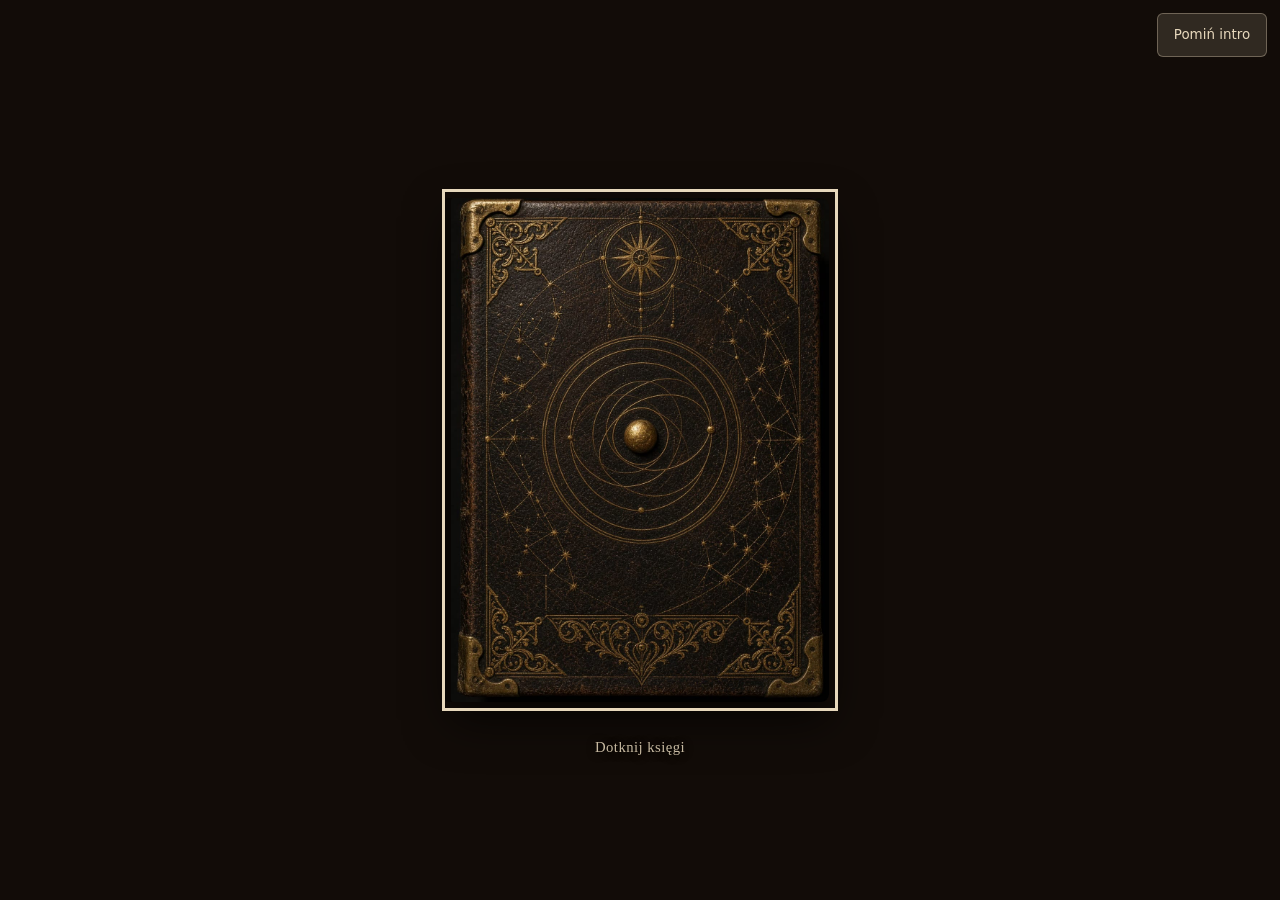
<file: projekty/swietoBP/index.html>
<!doctype html>
<html lang="pl">
<head>
<meta charset="utf-8">
<meta name="viewport" content="width=device-width, initial-scale=1, viewport-fit=cover">
<title>XVII Święto Bydgoskiego Przedmieścia</title>
<meta name="description" content="Mapa-przewodnik po święcie dzielnicowym: program, plan zwiedzania i czasy przejścia między wydarzeniami.">
<meta name="theme-color" content="#E7D8BC">
<style>
/* ══════════════════════════════════════════════════════════════
   Kierunek: secesyjna mapa dzielnicy. Ciepły papier, brązowy tusz,
   przygaszona zieleń parku, spokojny błękit Wisły. Krój szeryfowy
   na nagłówki i podpisy na mapie, bezszeryfowy na treść.

   Cała stylizacja siedzi tutaj. Dane niosą geometrię i treść,
   kod nie zna nazwy święta.
   ══════════════════════════════════════════════════════════════ */
:root {
  /* Barwy wyciągnięte wprost ze zdjęć Bydgoskiego Przedmieścia — cała ich
     siódemka mieści się w jednej rodzinie sepii i ochry. Tożsamość warstw
     niosą tekstury (stippling koron, kreskowanie wody), nie nasycenie,
     dzięki czemu tusz ulic może być ciemniejszy niż wcześniej. */
  --papier:        #EBD9B7;
  --papier-cien:   #DFC9A2;
  --papier-jasny:  #F6EAD0;
  --tusz:          #4B402F;
  --tusz-jasny:    #6E6349;
  --tusz-mgla:     #8E8163;
  --kreska:        rgba(75, 64, 47, .22);
  --kreska-mocna:  rgba(75, 64, 47, .45);

  --ulica-glowna:  #57482F;
  --ulica-lokalna: #7E6B4C;
  --ulica-pieszo:  #A08A66;
  --park:          #B9B189;
  --park-obrys:    #8E8760;
  --woda:          #A9BEC4;   /* przygaszony, ale wciąż błękit — rzeka to główny punkt orientacyjny */
  --woda-obrys:    #5E7784;
  --budynek:       #D9C39B;
  --budynek-obrys: #7A6749;

  /* Paski nad i pod mapą — ciemne, żeby odciąć interfejs od papieru mapy
     i odbić skórzaną okładkę księgi z intra. Panel z treścią zostaje
     jasny, bo to się czyta. */
  --pasek-tlo:        #3E3427;
  --pasek-tekst:      #F0E4CA;
  --pasek-tekst-mgla: #BCA986;
  --pasek-kreska:     rgba(240, 228, 202, .18);

  --akcent:        #9C3B2E;
  --akcent-jasny:  #E0705C;   /* akcent czytelny na ciemnym pasku */
  --ostrzezenie:   #B4471F;
  --wiele:         #5E4B33;   /* pin z wydarzeniami z różnych kategorii */

  --szeryf: Georgia, 'Iowan Old Style', 'Palatino Linotype', Palatino, 'Times New Roman', serif;
  --bezszeryf: system-ui, -apple-system, 'Segoe UI', Roboto, 'Helvetica Neue', sans-serif;

  --pasek-wys: 58px;
}

* { box-sizing: border-box; }

html, body {
  margin: 0; height: 100%;
  background: var(--papier);
  color: var(--tusz);
  font-family: var(--bezszeryf);
  font-size: 16px;
  -webkit-text-size-adjust: 100%;
}
body { display: flex; flex-direction: column; overscroll-behavior: none; }

button { font: inherit; color: inherit; }
a { color: var(--akcent); }

/* ─────────── nagłówek ─────────── */
header {
  flex: none;
  padding: .5rem .5rem .45rem .9rem;
  background: var(--papier-cien);
  border-bottom: 1px solid var(--kreska);
  display: flex; align-items: center; gap: .5rem;
}
header .tytuly { flex: 1; min-width: 0; }
#do-intra {
  flex: none; width: 44px; height: 44px;
  display: grid; place-items: center;
  background: none; border: 1px solid var(--kreska-mocna); border-radius: 7px;
  cursor: pointer;
}
#do-intra[hidden] { display: none; }   /* selektor elementu bije samo [hidden] */

/* Logo w nagłówku — klikalne, prowadzi do „O nas". Tło grafiki jest
   dobrane pod papier, więc obywa się bez ramki i nie wygląda jak naklejka. */
#do-logo {
  flex: none; width: 44px; height: 44px; padding: 0;
  background: none; border: 0; border-radius: 6px; cursor: pointer;
  display: grid; place-items: center; overflow: hidden;
}
#do-logo[hidden] { display: none; }
#do-logo img { width: 40px; height: 40px; object-fit: cover; border-radius: 5px; display: block; }
#do-logo:hover { background: rgba(75,64,47,.08); }
#do-logo:focus-visible { outline: 3px solid var(--tusz); outline-offset: 2px; }

/* Logo w panelu „O nas" — duże, nad tekstem. */
#onas-logo {
  display: block; width: 100%; max-width: 260px; height: auto;
  margin: 0 auto .9rem; border-radius: 8px;
  border: 1px solid var(--kreska);
}
#do-intra svg { width: 21px; height: 21px; fill: var(--tusz-jasny); }
#do-intra:hover { background: rgba(75,64,47,.08); }
header h1 {
  margin: 0;
  font-family: var(--szeryf);
  font-size: clamp(1rem, 4vw, 1.35rem);
  font-weight: 600; line-height: 1.15;
}
header p { margin: 0; font-size: .74rem; color: var(--tusz-jasny); }

/* ─────────── przełącznik dni ─────────── */
#dni {
  flex: none; display: flex; gap: 1px;
  background: var(--papier-cien);
  border-bottom: 1px solid var(--kreska);
  padding: 0 .55rem .45rem;
}
#dni button {
  flex: 1; min-height: 36px; padding: .3rem .4rem;
  background: transparent; border: 1px solid var(--kreska-mocna);
  font-size: .82rem; cursor: pointer;
}
#dni button:first-child { border-radius: 5px 0 0 5px; }
#dni button:last-child  { border-radius: 0 5px 5px 0; }
#dni button + button { border-left: none; }
#dni button[aria-pressed="true"] { background: var(--tusz); color: var(--papier-jasny); border-color: var(--tusz); }

/* ─────────── pasek promowanego wydarzenia ─────────── */
#promo {
  flex: none; display: flex; align-items: center; gap: .6rem;
  padding: .4rem .5rem;
  background: var(--papier-cien);
  border-bottom: 1px solid var(--kreska);
}
#promo[hidden] { display: none; }
#promo .znak {
  flex: none; width: 34px; height: 34px; border-radius: 50%;
  display: grid; place-items: center; overflow: hidden;
  background: var(--kolor, var(--akcent)); color: #FBF4E4;
  border: 1.5px solid rgba(251,244,228,.85);
  box-shadow: 0 1px 4px rgba(75,64,47,.4);
}
#promo .znak svg { width: 18px; height: 18px; fill: currentColor; }
#promo .znak img { width: 100%; height: 100%; object-fit: cover; }
#promo .tresc { flex: 1; min-width: 0; text-align: left; background: none; border: 0; padding: 0; cursor: pointer; }
/* Trzy ciasne wiersze bez zawijania — pasek nie może zjadać mapy. */
#promo .tresc > p { white-space: nowrap; overflow: hidden; text-overflow: ellipsis; }
#promo .haslo {
  margin: 0; font-size: .61rem; letter-spacing: .05em; text-transform: uppercase;
  line-height: 1.25; color: var(--tusz-mgla);
}
#promo .co { margin: 0; font-family: var(--szeryf); font-size: .88rem; line-height: 1.25; }
#promo .zegar { margin: 0; font-size: .72rem; line-height: 1.3; color: var(--tusz-jasny); font-variant-numeric: tabular-nums; }
#promo .zegar.trwa { color: var(--akcent); font-weight: 600; }
#promo .sluchaj {
  flex: none; min-height: 40px; padding: .4rem .65rem;
  display: inline-flex; align-items: center; gap: .35rem;
  background: var(--tusz); color: var(--papier-jasny);
  border-radius: 6px; font-size: .82rem; text-decoration: none;
}
#promo .sluchaj svg { width: 15px; height: 15px; fill: currentColor; }
#promo .zwin {
  flex: none; width: 34px; height: 40px; background: none; border: 0;
  cursor: pointer; color: var(--tusz-mgla); font-size: 1.1rem; line-height: 1;
}

/* ─────────── mapa ─────────── */
#mapa {
  position: relative; flex: 1 1 auto; min-height: 0; overflow: hidden;
  touch-action: none;
  background-color: var(--papier);
  /* Faktura papieru z filtru SVG w data-URI — bez plików zewnętrznych. */
  background-image:
    radial-gradient(ellipse 80% 60% at 22% 18%, rgba(255,252,242,.55), transparent 70%),
    radial-gradient(ellipse 70% 70% at 82% 78%, rgba(176,150,106,.20), transparent 70%),
    url("data:image/svg+xml,%3Csvg xmlns='http://www.w3.org/2000/svg' width='160' height='160'%3E%3Cfilter id='z'%3E%3CfeTurbulence type='fractalNoise' baseFrequency='0.85' numOctaves='3' stitchTiles='stitch'/%3E%3C/filter%3E%3Crect width='160' height='160' filter='url(%23z)' opacity='0.28'/%3E%3C/svg%3E");
  background-blend-mode: normal, multiply, multiply;
}
#plansza { display: block; width: 100%; height: 100%; }
#plansza path { vector-effect: non-scaling-stroke; }

/* Barwy wzorów przez CSS, nie przez atrybuty — pewniej działa ze zmiennymi. */
#korony > rect { fill: var(--park); }
#korony > g    { fill: var(--park-obrys); }
#fale   > rect { fill: var(--woda); }
#fale   > path { stroke: var(--woda-obrys); }
#mur    > rect { fill: var(--budynek); }
#mur    > path { stroke: var(--budynek-obrys); }

/* Przygaszenie brzegów — mocne tam, gdzie nie ma treści, znikome w środku. */
#winieta {
  position: absolute; inset: 0; pointer-events: none;
  background: radial-gradient(ellipse 78% 68% at 50% 47%,
    rgba(58,46,28,0) 62%, rgba(58,46,28,.10) 82%, rgba(58,46,28,.22) 100%);
}

.zielen  { fill: url(#korony);   stroke: var(--park-obrys);    stroke-width: 1; }

/* ── rodzaje zieleni ──
   Dane niosą `k`: trawa, park, las, cmentarz, teren. Bez tego wszystko szło
   jednym stipplingiem koron i trawnik wyglądał jak las — na dzielnicy nieszkodliwe,
   bo zieleń była tłem, na placu zieleń JEST mapą i to po niej się orientujemy.
   Święta bez tego pola (Bydgoskie) rysują się jak dotąd. */
.zielen.r-trawa    { fill: var(--trawa, #D8DAB4); }
.zielen.r-park     { fill: url(#korony-lekkie); }
.zielen.r-las      { fill: url(#korony-gest); }
.zielen.r-zarosla  { fill: url(#korony-gest); opacity: .75; }
.zielen.r-cmentarz { fill: var(--cmentarz, #BCB2A0); stroke: var(--tusz-mgla); stroke-width: 1.4; }
.zielen.r-szpaler  { fill: none; stroke: var(--park-obrys); stroke-width: 2.6; stroke-linecap: round; }
/* Granica terenu, na którym stoi święto — sama linia, bez wypełnienia:
   to jest obrys placu, a nie kolejna plama zieleni. */
.zielen.r-teren    {
  fill: none;
  stroke: var(--teren-obrys, #9C8A6A);
  stroke-width: 1.6; stroke-dasharray: 7 4; stroke-linejoin: round;
}
.woda    { fill: url(#fale);     stroke: var(--woda-obrys);    stroke-width: 1.2; }
/* Płot — cienka kreska z kropkami, jak na planach terenu. Ma być czytelny,
   ale nie ma konkurować z pinami: to informacja o granicy, nie atrakcja. */
.plot    { fill: none; stroke: var(--plot, #9C8A6A); stroke-width: 1.1; stroke-dasharray: 2 2.6; stroke-linecap: round; }
.rzeka   { fill: none;           stroke: var(--woda);          stroke-width: 3; stroke-linecap: round; }
.budynek { fill: url(#mur);      stroke: var(--budynek-obrys); stroke-width: 1; }
.pieszo  { fill: none; stroke: var(--ulica-pieszo);  stroke-width: 1;   stroke-dasharray: 3 2.5; stroke-linecap: round; }
.lokalne { fill: none; stroke: var(--ulica-lokalna); stroke-width: 2.4; stroke-linecap: round; stroke-linejoin: round; }
.glowne  { fill: none; stroke: var(--ulica-glowna);  stroke-width: 4.4; stroke-linecap: round; stroke-linejoin: round; }

#nazwy { opacity: 0; transition: opacity .18s ease; pointer-events: none; }
#nazwy.widoczne { opacity: 1; }
#nazwy text {
  font-family: var(--szeryf); font-size: 11px; fill: var(--tusz);
  text-anchor: middle; paint-order: stroke;
  stroke: var(--papier); stroke-width: 3.5; stroke-linejoin: round;
}

/* trasa planu — łagodny łuk, nie prosta */
#trasa path {
  fill: none; stroke: var(--akcent); stroke-width: 2.5;
  stroke-dasharray: 7 5; stroke-linecap: round;
  vector-effect: non-scaling-stroke; opacity: .85;
}

/* ─────────── furnitura mapy ─────────── */
#furnitura { position: absolute; inset: 0; pointer-events: none; }
#furnitura text { font-family: var(--szeryf); fill: var(--tusz); }
.roza-linia { stroke: var(--tusz); stroke-width: 1; fill: none; }
.roza-ramie { fill: var(--tusz); }
.roza-ramie-jasne { fill: var(--papier); stroke: var(--tusz); stroke-width: .8; }
.skala-kreska { stroke: var(--tusz); stroke-width: 1.6; fill: none; stroke-linecap: square; }

/* ─────────── piny ─────────── */
#piny { position: absolute; inset: 0; pointer-events: none; }
.pin {
  position: absolute; left: 0; top: 0;
  width: 44px; height: 44px;               /* pole dotyku, nie rozmiar rysunku */
  margin: -40px 0 0 -22px;                 /* czubek w punkcie */
  border: 0; padding: 0; background: none;
  pointer-events: auto; cursor: pointer;
  display: grid; place-items: center;
  transition: opacity .16s ease;
}
.pin .medalion {
  position: relative;
  width: 30px; height: 30px;
  display: grid; place-items: center;
  background: var(--kolor, var(--akcent));
  color: #FBF4E4;
  border: 1.5px solid rgba(251, 244, 228, .9);
  border-radius: 50%;
  box-shadow: 0 1px 0 rgba(0,0,0,.3), 0 3px 7px rgba(74,59,38,.4);
}
/* szpic pinu — mały trójkąt pod medalionem */
.pin .medalion::after {
  content: ''; position: absolute; top: 100%; left: 50%;
  transform: translateX(-50%) translateY(-3px);
  border: 5px solid transparent;
  border-top-color: var(--kolor, var(--akcent));
}
.pin svg { width: 16px; height: 16px; fill: currentColor; display: block; }
/* Numer organizatorów zamiast ikony — dwucyfrowy musi się zmieścić bez ściskania. */
.pin .numer { font: 700 14px/1 var(--bezszeryf); letter-spacing: -.02em; }
.pin .ile {
  position: absolute; top: -5px; right: -6px;
  min-width: 17px; height: 17px; padding: 0 4px;
  background: var(--papier-jasny); color: var(--tusz);
  border: 1px solid var(--kreska-mocna); border-radius: 9px;
  font: 600 10px/15px var(--bezszeryf);
}
.pin.przygaszony { opacity: .22; }
.pin.wplanie .medalion { box-shadow: 0 0 0 3px var(--akcent), 0 3px 7px rgba(74,59,38,.4); }
.pin:focus-visible .medalion { outline: 3px solid var(--tusz); outline-offset: 3px; }
.pin.przyblizony .medalion { border-style: dashed; }

/* ── punkt poza planem, przyklejony do krawędzi ──
   Strzałka pokazuje kierunek, podpis mówi ile stąd. Bez tego punkt leżący
   za kadrem po prostu znika i nikt się o nim nie dowie. */
.pin.przy-krawedzi { margin-top: -22px; }
.pin.przy-krawedzi .medalion { box-shadow: 0 0 0 2px var(--papier), 0 2px 6px rgba(74,59,38,.45); }
.pin.przy-krawedzi .medalion::after {
  top: 50%; left: 50%;
  transform: translate(-50%, -50%) rotate(var(--kat, 0deg)) translateX(21px);
  border: 6px solid transparent;
  border-left-color: var(--kolor, var(--akcent));
  border-right: 0;
}
.pin.przy-krawedzi::after {
  content: var(--dystans, "");
  position: absolute; top: 100%; left: 50%;
  transform: translate(-50%, 2px);
  padding: 1px 5px;
  background: var(--papier-jasny); color: var(--tusz);
  border: 1px solid var(--kreska-mocna); border-radius: 8px;
  font: 600 10px/14px var(--bezszeryf); white-space: nowrap;
}

/* ─────────── dolny pasek ─────────── */
#pasek {
  flex: none; display: flex;
  background: var(--papier-cien);
  border-top: 1px solid var(--kreska);
  padding-bottom: env(safe-area-inset-bottom);
}
#pasek button {
  flex: 1; min-height: var(--pasek-wys);
  display: flex; flex-direction: column; align-items: center; justify-content: center; gap: 2px;
  background: none; border: 0; cursor: pointer;
  font-size: .63rem; color: var(--tusz-jasny);
  position: relative; padding: 0 2px;
}
#pasek button svg { width: 20px; height: 20px; fill: currentColor; }
#pasek button[aria-expanded="true"] { color: var(--tusz); background: rgba(74,59,38,.07); }
#pasek .licznik {
  position: absolute; top: 6px; left: 50%; margin-left: 6px;
  min-width: 16px; height: 16px; padding: 0 4px;
  background: var(--akcent); color: #FBF4E4;
  border-radius: 8px; font: 600 10px/16px var(--bezszeryf);
}

/* ─────────── arkusz (panel wysuwany) ─────────── */
#arkusz {
  /* Kończy się nad dolnym paskiem, żeby dało się przeskoczyć wprost
     z programu do planu bez zamykania panelu. */
  position: fixed; z-index: 20;
  left: 0; right: 0; bottom: calc(var(--pasek-wys) + env(safe-area-inset-bottom));
  max-height: 74vh; display: flex; flex-direction: column;
  background: var(--papier-jasny);
  border-top: 1px solid var(--kreska-mocna);
  border-radius: 14px 14px 0 0;
  box-shadow: 0 -6px 26px rgba(74,59,38,.28);
  transform: translateY(101%);
  transition: transform .24s cubic-bezier(.32,.72,.35,1);
}
#arkusz.otwarty { transform: none; }
#arkusz { border-radius: 14px 14px 0 0; }
#arkusz[hidden] { display: none; }

#arkusz-gora {
  flex: none; display: flex; align-items: center; gap: .5rem;
  padding: .55rem .5rem .5rem .9rem;
  border-bottom: 1px solid var(--kreska);
}
#arkusz-gora h2 {
  flex: 1; margin: 0; min-width: 0;
  font-family: var(--szeryf); font-size: 1.02rem; font-weight: 600; line-height: 1.2;
}
#arkusz-gora button {
  flex: none; width: 44px; height: 44px;
  background: none; border: 0; cursor: pointer; border-radius: 8px;
  display: grid; place-items: center;
}
#arkusz-gora button:hover { background: rgba(74,59,38,.08); }
#arkusz-gora button[hidden] { display: none; }   /* bez tego selektor elementu bije [hidden] */
#arkusz-gora button svg { width: 20px; height: 20px; fill: var(--tusz); }
#arkusz-tresc {
  overflow-y: auto; -webkit-overflow-scrolling: touch;
  padding: .8rem .9rem 1.2rem;
  overscroll-behavior: contain;
}

/* ─────────── treść: lista wydarzeń ─────────── */
.dzien-naglowek {
  position: sticky; top: -.8rem; z-index: 1;
  margin: 1rem -.9rem .5rem; padding: .35rem .9rem;
  background: var(--papier-cien);
  font-family: var(--szeryf); font-size: .82rem; letter-spacing: .06em; text-transform: uppercase;
  color: var(--tusz-jasny);
}
.dzien-naglowek:first-child { margin-top: 0; }

.wydarzenie {
  width: 100%; text-align: left;
  display: grid; grid-template-columns: auto auto 1fr; gap: .1rem .6rem; align-items: start;
  padding: .65rem .2rem; background: none; border: 0;
  border-bottom: 1px solid var(--kreska); cursor: pointer;
}
.wydarzenie:last-child { border-bottom: 0; }
/* ── nagłówek sekcji programu (nurt) ── */
.nurt-sekcja { margin: 1.25rem 0 .4rem; }
.nurt-sekcja:first-child { margin-top: .25rem; }
.nurt-sekcja h3 {
  margin: 0 0 .25rem;
  display: flex; align-items: baseline; gap: .5rem;
  font: 600 1.02rem/1.25 var(--szeryf); color: var(--tusz);
}
.nurt-sekcja h3::after {
  content: ''; flex: 1; height: 1px; background: var(--kreska); margin-left: .1rem;
}
.nurt-sekcja h3 span {
  order: 3; flex: none;
  font: 600 .72rem/1 var(--bezszeryf); color: var(--tusz-mgla);
  background: var(--papier-cien); border-radius: 9px; padding: 3px 7px;
}
.nurt-sekcja p { margin: 0; font-size: .82rem; line-height: 1.45; color: var(--tusz-jasny); }
/* Numer stoiska w miejscu godziny — ten sam, co na pinie. */
.wydarzenie .godz.numer-stoiska {
  font-variant-numeric: tabular-nums; font-weight: 700;
  color: var(--tusz); text-align: center;
}
/* ── siatka pamiątek ── */
.pamiec-wstep { margin: 0 0 .2rem; font-size: .9rem; line-height: 1.5; color: var(--tusz-jasny); }
.pamiec-siatka { display: grid; grid-template-columns: repeat(auto-fill, minmax(96px, 1fr)); gap: 8px; margin: .1rem 0 .6rem; }
.pamiec-kafel {
  border: 0; padding: 0; background: none; cursor: pointer;
  display: flex; flex-direction: column; align-items: center; gap: 3px;
}
.pamiec-kafel img {
  width: 100%; aspect-ratio: 4 / 3; object-fit: contain;
  background: var(--papier-cien); border: 1px solid var(--kreska);
  border-radius: 6px; padding: 4px;
}
.pamiec-kafel span { font: 600 .72rem/1.2 var(--bezszeryf); color: var(--tusz-jasny); }
.pamiec-kafel:focus-visible img { outline: 3px solid var(--tusz); outline-offset: 2px; }
.pamiec-opisy { list-style: none; margin: 0 0 .6rem; padding: 0; font-size: .82rem; line-height: 1.45; color: var(--tusz-jasny); }
.pamiec-opisy li { margin: 0 0 .3rem; }
.pamiec-opisy b { color: var(--tusz); }
.wydarzenie .godz {
  grid-column: 1; grid-row: 1 / 3;
  font-variant-numeric: tabular-nums; font-size: .8rem; font-weight: 600;
  color: var(--tusz-jasny); padding-top: .1rem; white-space: nowrap;
}
.wydarzenie .tyt { grid-column: 3; grid-row: 1; font-size: .93rem; line-height: 1.3; }
.wydarzenie .msc { grid-column: 3; grid-row: 2; font-size: .76rem; color: var(--tusz-mgla); margin-top: .15rem; }
.kropka {
  grid-column: 2; grid-row: 1 / 3;
  width: 11px; height: 11px; border-radius: 50%;
  background: var(--kolor); margin-top: .28rem;
}

/* ─────────── treść: szczegóły wydarzenia ─────────── */
.meta { display: flex; flex-wrap: wrap; gap: .3rem .8rem; font-size: .84rem; color: var(--tusz-jasny); margin-bottom: .5rem; }
.meta b { font-weight: 600; color: var(--tusz); }
.opis { font-size: .93rem; line-height: 1.55; white-space: pre-wrap; margin: .7rem 0; }
.opis:empty { display: none; }
.brak-opisu {
  margin: .7rem 0; padding: .6rem .75rem;
  background: var(--papier-cien); border-left: 3px solid var(--kreska-mocna);
  font-size: .85rem; color: var(--tusz-jasny);
}

.znaczki { display: flex; flex-wrap: wrap; gap: .35rem; margin: .6rem 0; }
.znaczek {
  padding: .2rem .55rem; border-radius: 11px;
  background: var(--papier-cien); border: 1px solid var(--kreska);
  font-size: .74rem; color: var(--tusz-jasny);
}
.znaczek.kat { background: var(--kolor); color: #FBF4E4; border-color: transparent; }
/* Plakietka nurtu — obrys zamiast wypełnienia, żeby nie konkurowała
   z kolorem kategorii, ale była widoczna od pierwszego spojrzenia. */
.znaczek.nurt-znaczek { border: 1.5px solid var(--akcent); color: var(--akcent); background: none; font-weight: 600; }
.wydarzenie .nurt {
  display: inline-block; margin-right: .35rem; padding: .05rem .38rem;
  border: 1px solid var(--akcent); border-radius: 9px;
  font-size: .66rem; font-weight: 600; color: var(--akcent);
  vertical-align: 1px; white-space: nowrap;
}
.opis.o-nurcie {
  padding: .6rem .75rem; background: var(--papier-cien);
  border-left: 3px solid var(--akcent); font-size: .88rem;
}

.zdjecia { display: grid; grid-template-columns: repeat(auto-fill, minmax(96px, 1fr)); gap: .4rem; margin: .8rem 0; }
.zdjecia button { padding: 0; border: 1px solid var(--kreska); background: none; cursor: pointer; border-radius: 3px; overflow: hidden; }
.zdjecia img { display: block; width: 100%; aspect-ratio: 4/3; object-fit: cover; }

.linki { display: flex; flex-direction: column; gap: .3rem; margin: .8rem 0; }
.linki a { font-size: .88rem; }

.dzialania { display: flex; gap: .5rem; flex-wrap: wrap; margin: 1rem 0 .3rem; }
.przycisk {
  flex: 1 1 auto; min-height: 46px; padding: .5rem .9rem;
  display: inline-flex; align-items: center; justify-content: center; gap: .4rem;
  background: var(--tusz); color: var(--papier-jasny);
  border: 1px solid var(--tusz); border-radius: 7px;
  font-size: .88rem; cursor: pointer; text-decoration: none;
}
.przycisk.pusty { background: none; color: var(--tusz); }
.przycisk.pusty[aria-pressed="true"] { background: var(--akcent); border-color: var(--akcent); color: var(--papier-jasny); }
.przycisk svg { width: 17px; height: 17px; fill: currentColor; }

/* ─────────── treść: planer ─────────── */
.plan-poz { display: grid; grid-template-columns: auto 1fr; gap: .1rem .7rem; padding: .6rem 0; }
.plan-poz .godz { font-variant-numeric: tabular-nums; font-weight: 600; font-size: .84rem; white-space: nowrap; }
.plan-poz .tyt { font-size: .93rem; line-height: 1.3; }
.plan-poz .msc { grid-column: 2; font-size: .76rem; color: var(--tusz-mgla); margin-top: .15rem; }
.plan-poz .usun { grid-column: 2; justify-self: start; margin-top: .3rem; background: none; border: 0; padding: .2rem 0; font-size: .76rem; color: var(--akcent); cursor: pointer; text-decoration: underline; }

.przejscie {
  display: flex; align-items: center; gap: .45rem;
  margin-left: .4rem; padding: .4rem 0 .4rem .9rem;
  border-left: 2px dashed var(--kreska-mocna);
  font-size: .78rem; color: var(--tusz-jasny);
}
.przejscie svg { width: 15px; height: 15px; fill: currentColor; flex: none; }
.przejscie.zaciasno { color: var(--ostrzezenie); font-weight: 600; }
.przejscie.zaciasno svg { fill: var(--ostrzezenie); }

/* ─────────── treść: luki i filtry ─────────── */
/* ─────────── przyjaciele święta ─────────── */
.przyjaciel {
  display: grid; grid-template-columns: auto 1fr auto; gap: .2rem .7rem; align-items: start;
  padding: .8rem 0; border-bottom: 1px solid var(--kreska);
}
.przyjaciel:last-child { border-bottom: 0; }
.przyjaciel h3 { margin: 0 0 .2rem; font-family: var(--szeryf); font-size: .98rem; font-weight: 600; }
.przyjaciel .msc { margin: 0; font-size: .8rem; color: var(--tusz-mgla); }
.przyjaciel .pomoc { margin: .25rem 0 0; font-size: .84rem; line-height: 1.45; color: var(--tusz-jasny); }
.przyjaciel p { margin: .25rem 0 0; }
.znaczek-serca {
  width: 26px; height: 26px; margin-top: .1rem; border-radius: 50%;
  display: grid; place-items: center;
  background: var(--papier-cien); border: 1px solid var(--kreska-mocna);
}
.znaczek-serca svg { width: 14px; height: 14px; fill: var(--akcent); }
.pokaz-na-mapie {
  align-self: center; min-height: 38px; padding: .35rem .7rem;
  background: none; border: 1px solid var(--kreska-mocna); border-radius: 6px;
  font-size: .8rem; cursor: pointer; white-space: nowrap;
}
.pokaz-na-mapie:hover { background: var(--papier-cien); }

/* Znacznik na mapie — mniejszy i obrysowany, celowo inny niż pin wydarzenia.
   Odsunięty w prawo i w górę, bo cztery z pięciu przyjaciół siedzą pod
   pinami wydarzeń (Trafo Cafe wręcz dokładnie na swoim własnym).
   Dzięki temu czyta się jak plakietka przy pinie, a nie jak przykrywka. */
.znacznik-przyjaciela {
  position: absolute; left: 0; top: 0;
  /* Środek serduszka na tej samej wysokości co medalion pinu (18 px nad
     punktem, bo pin ma szpic) — dzięki temu rozpychanie liczy to, co widać. */
  width: 24px; height: 24px; margin: -30px 0 0 -12px;
  padding: 0; border: 0;
  display: grid; place-items: center; border-radius: 50%;
  background: var(--papier-jasny); border: 1.5px dashed var(--akcent);
  box-shadow: 0 1px 4px rgba(75,64,47,.35);
  cursor: pointer;
}
.znacznik-przyjaciela[hidden] { display: none; }
.znacznik-przyjaciela svg { width: 12px; height: 12px; fill: var(--akcent); }
.znacznik-przyjaciela:focus-visible { outline: 3px solid var(--tusz); outline-offset: 2px; }

/* Podświetlenie wpisu, gdy przyjdzie się do niego z mapy. */
.przyjaciel.wskazany { background: var(--papier-cien); border-radius: 6px; }

.luka { padding: .75rem 0; border-bottom: 1px solid var(--kreska); }
.luka:last-child { border-bottom: 0; }
.luka h3 { margin: 0 0 .25rem; font-family: var(--szeryf); font-size: .95rem; font-weight: 600; }
.luka p { margin: 0; font-size: .87rem; line-height: 1.5; color: var(--tusz-jasny); }

.grupa-filtrow { margin-bottom: 1.1rem; }
.grupa-filtrow h3 { margin: 0 0 .45rem; font-size: .78rem; letter-spacing: .06em; text-transform: uppercase; color: var(--tusz-mgla); font-weight: 600; }
.filtry { display: flex; flex-wrap: wrap; gap: .4rem; }
.filtr {
  min-height: 38px; padding: .35rem .7rem;
  background: var(--papier-cien); border: 1px solid var(--kreska-mocna); border-radius: 19px;
  font-size: .82rem; cursor: pointer;
  display: inline-flex; align-items: center; gap: .35rem;
}
.filtr[aria-pressed="true"] { background: var(--kolor, var(--tusz)); color: #FBF4E4; border-color: transparent; }
.filtr .plamka { width: 10px; height: 10px; border-radius: 50%; background: var(--kolor); }
.filtr[aria-pressed="true"] .plamka { background: #FBF4E4; }

.pusto { padding: 1.6rem .5rem; text-align: center; color: var(--tusz-mgla); font-size: .9rem; line-height: 1.55; }

/* ─────────── treść: kreator planu ─────────── */
.pole { margin-bottom: 1.1rem; }
.pole > label, .pole > h3 {
  display: block; margin: 0 0 .4rem;
  font-size: .78rem; letter-spacing: .06em; text-transform: uppercase;
  color: var(--tusz-mgla); font-weight: 600;
}
.godziny { display: flex; align-items: center; gap: .5rem; }
.godziny input {
  flex: 1; min-height: 44px; padding: .4rem .6rem;
  background: var(--papier-cien); border: 1px solid var(--kreska-mocna); border-radius: 6px;
  font: inherit; font-variant-numeric: tabular-nums; color: var(--tusz);
}
.pobyt { display: flex; align-items: center; gap: .5rem; }
.pobyt input {
  width: 84px; min-height: 44px; padding: .4rem .6rem;
  background: var(--papier-cien); border: 1px solid var(--kreska-mocna); border-radius: 6px;
  font: inherit; color: var(--tusz);
}
.pobyt span { font-size: .86rem; color: var(--tusz-jasny); }
.przypis { margin: .35rem 0 0; font-size: .76rem; line-height: 1.45; color: var(--tusz-mgla); }
.filtr .licznik-opcji { font-size: .72rem; opacity: .75; }
.filtr:disabled { opacity: .4; cursor: not-allowed; }

.propozycja { display: grid; grid-template-columns: auto 1fr; gap: .1rem .7rem; padding: .6rem 0; }
.propozycja .godz { font-variant-numeric: tabular-nums; font-weight: 600; font-size: .84rem; white-space: nowrap; }
.propozycja .tyt { font-size: .93rem; line-height: 1.3; }
.propozycja .msc { grid-column: 2; font-size: .76rem; color: var(--tusz-mgla); margin-top: .15rem; }

/* ─────────── atrybucja podkładu (wymagana licencją ODbL) ─────────── */
#atrybucja {
  position: absolute; left: 0; right: 0; bottom: 0;
  margin: 0; padding: 2px 56px 3px .55rem;
  font-size: 10px; line-height: 1.3; color: var(--tusz-jasny);
  background: rgba(242, 231, 210, .72);
  border-top: 1px solid var(--kreska);
  pointer-events: auto;
}
#atrybucja a { color: inherit; }

/* ─────────── sterowanie zoomem ─────────── */
#zoom { position: absolute; right: .55rem; bottom: 1.5rem; display: flex; flex-direction: column; gap: .35rem; }
#zoom button {
  width: 44px; height: 44px; font: 400 22px/1 var(--szeryf);
  background: rgba(242,231,210,.94); border: 1px solid var(--kreska-mocna);
  border-radius: 7px; cursor: pointer;
}
#zoom button:active { background: var(--papier-cien); }
#zoom button svg { width: 20px; height: 20px; fill: var(--tusz); display: block; margin: auto; }
#obroc.recznie { border-color: var(--akcent); }

/* ─────────── intro ───────────
   Trzy sceny: film (nieme najście na księgę) -> księga -> brama z animowaną
   ulicą i przyciskiem wejścia. Mapa ładuje się pod spodem od pierwszej chwili,
   więc pominięcie intra daje ją natychmiast. */
#intro {
  position: fixed; inset: 0; z-index: 60;
  background: #120C08;
  display: grid; place-items: center;
  overflow: hidden;
  opacity: 1; transition: opacity .5s ease;
}
#intro[hidden] { display: none; }
#intro.znika { opacity: 0; pointer-events: none; }

#intro-film {
  position: absolute; inset: 0;
  width: 100%; height: 100%; object-fit: cover;
  transition: opacity .6s ease;
}
#intro.scena-ksiega #intro-film,
#intro.scena-brama #intro-film { opacity: 0; }

/* tło dzielnicy — trzy warstwy paralaksy, jak w oryginale */
/* overflow: warstwy mają inset -4% na potrzeby dryfu; bez przycięcia
   wylewałyby się poza pas kadru i robiły szew nad obrazem. */
#intro-tlo { position: absolute; inset: 0; overflow: hidden; opacity: 0; transition: opacity 1s ease; }
#intro.scena-brama #intro-tlo { opacity: 1; }
#intro-tlo .warstwa {
  position: absolute; inset: -4%;
  background-position: 50%; background-size: cover; background-repeat: no-repeat;
}
#intro-tlo .daleko { filter: saturate(.9) brightness(.85); animation: dryf 26s ease-in-out infinite alternate; }
#intro-tlo .srodek { animation: dryf 18s ease-in-out infinite alternate-reverse; }
#intro-tlo .blisko { mix-blend-mode: multiply; opacity: .42; animation: dryf 12s ease-in-out infinite alternate; }
#intro-tlo video {
  position: absolute; inset: 0; width: 100%; height: 100%;
  object-fit: cover; opacity: .55; mix-blend-mode: screen;
}
#intro-tlo .zaslona {
  position: absolute; inset: 0;
  background: radial-gradient(ellipse at 50% 45%, rgba(18,12,8,.12), rgba(18,12,8,.82) 78%);
}
@keyframes dryf { from { transform: scale(1.04) translate3d(-1%, 0, 0); } to { transform: scale(1.08) translate3d(1%, -1%, 0); } }

/* księga */
#intro-ksiega {
  position: relative; z-index: 2;
  width: min(58vw, 42vh); aspect-ratio: 3 / 4;
  padding: 0; border: 0; background: none; cursor: pointer;
  opacity: 0; transform: scale(.86);
  transition: opacity .8s ease, transform .8s cubic-bezier(.22,.9,.3,1);
}
#intro.scena-ksiega #intro-ksiega, #intro.scena-brama #intro-ksiega { opacity: 1; transform: none; }
#intro.scena-brama #intro-ksiega { transform: translateY(-9vh) scale(.72); cursor: default; }
#intro-ksiega img {
  width: 100%; height: 100%; object-fit: cover; display: block;
  border-radius: 3px 8px 8px 3px;
  box-shadow: -6px 0 0 rgba(0,0,0,.35), 0 18px 46px rgba(0,0,0,.66);
}
#intro-ksiega:focus-visible { outline: 3px solid #E7D8BC; outline-offset: 6px; }

#intro-podpowiedz {
  position: absolute; left: 50%; bottom: 16vh; transform: translateX(-50%);
  z-index: 3; margin: 0; color: #E7D8BC; opacity: 0;
  font-family: var(--szeryf); font-size: .92rem; letter-spacing: .03em;
  text-shadow: 0 1px 8px rgba(0,0,0,.8);
  transition: opacity .6s ease .5s;
}
#intro.scena-ksiega #intro-podpowiedz,
#intro.czeka.scena-film #intro-podpowiedz { opacity: .85; animation: tetno 2.6s ease-in-out infinite; }
#intro.czeka.scena-film { cursor: pointer; }
@keyframes tetno { 0%, 100% { opacity: .55; } 50% { opacity: .95; } }

/* brama */
#intro-brama {
  position: absolute; left: 50%; top: 65%; transform: translate(-50%, -50%) scale(.9);
  z-index: 3; display: grid; justify-items: center; gap: .7rem;
  opacity: 0; pointer-events: none; transition: opacity .7s ease .35s, transform .7s ease .35s;
}
#intro.scena-brama #intro-brama { opacity: 1; pointer-events: auto; transform: translate(-50%, -50%); }
#intro-brama .cel {
  min-height: 52px; padding: .8rem 2.1rem;
  font-family: var(--szeryf); font-size: 1.06rem; letter-spacing: .06em;
  color: #21170E; background: #E7D8BC;
  border: 1px solid #C9B99C; border-radius: 4px; cursor: pointer;
  box-shadow: 0 6px 22px rgba(0,0,0,.5);
}
#intro-brama .cel:hover { background: #F5EAD4; }
#intro-brama .podpis { margin: 0; font-size: .74rem; color: rgba(231,216,188,.66); }

#intro-pomin {
  position: absolute; right: .8rem; top: .8rem; z-index: 4;
  min-height: 44px; padding: .5rem 1rem;
  color: #E7D8BC; background: rgba(231,216,188,.14);
  border: 1px solid rgba(231,216,188,.34); border-radius: 6px;
  font-size: .84rem; cursor: pointer;
}
#intro-pomin:hover { background: rgba(231,216,188,.24); }

/* Film i tło są w proporcji 16:9. Rozciągnięte na cały portret telefonu
   pokazują ledwie 26% szerokości kadru — reszta idzie pod nóż. Zamykamy je
   w pasie o proporcji bliższej źródłu: widać wtedy ponad 45%, a ciemne pole
   nad i pod czyta się jak kadr kinowy, nie jak błąd. */
@media (max-aspect-ratio: 3/4) {
  #intro-film,
  #intro-tlo {
    inset: 50% 0 auto 0;
    height: 58vh;
    transform: translateY(-50%);
  }
  #intro-ksiega { width: min(52vw, 34vh); }
  #intro-podpowiedz { bottom: 12vh; }
  #intro-brama { top: 72%; }
}

@media (prefers-reduced-motion: reduce) {
  #intro-tlo .warstwa { animation: none; }
  #intro.scena-ksiega #intro-podpowiedz { animation: none; }
  #intro, #intro-film, #intro-ksiega, #intro-brama, #intro-tlo { transition: none; }
}

/* ─────────── ciemne paski interfejsu ───────────
   Nadpisania zebrane w jednym miejscu, żeby dało się je zdjąć jednym cięciem. */
header, #dni, #promo, #pasek { background: var(--pasek-tlo); border-color: var(--pasek-kreska); }
header, #pasek { color: var(--pasek-tekst); }
header h1 { color: var(--pasek-tekst); }
header p  { color: var(--pasek-tekst-mgla); }

#do-intra { border-color: var(--pasek-kreska); }
#do-intra svg { fill: var(--pasek-tekst-mgla); }
#do-intra:hover { background: rgba(240,228,202,.12); }

#dni button { color: var(--pasek-tekst); border-color: rgba(240,228,202,.32); }
#dni button[aria-pressed="true"] {
  background: var(--pasek-tekst); color: var(--pasek-tlo); border-color: var(--pasek-tekst);
}

#promo .haslo { color: var(--pasek-tekst-mgla); }
#promo .co    { color: var(--pasek-tekst); }
#promo .zegar { color: var(--pasek-tekst-mgla); }
#promo .zegar.trwa { color: var(--akcent-jasny); }
#promo .sluchaj { background: var(--pasek-tekst); color: var(--pasek-tlo); }
#promo .zwin { color: var(--pasek-tekst-mgla); }
#promo .znak { border-color: rgba(240,228,202,.6); }

#pasek button { color: var(--pasek-tekst-mgla); }
#pasek button[aria-expanded="true"] { color: var(--pasek-tekst); background: rgba(240,228,202,.12); }

/* Atrybucja siedzi na mapie, więc zostaje w barwach papieru. */

/* ─────────── podgląd zdjęcia ─────────── */
#lupa {
  position: fixed; inset: 0; z-index: 40;
  background: rgba(38, 30, 20, .93);
  display: grid; grid-template-rows: 1fr auto; place-items: center;
  padding: 1rem;
}
#lupa[hidden] { display: none; }
#lupa img { max-width: 100%; max-height: 100%; object-fit: contain; border-radius: 3px; }
#lupa .zamknij {
  position: absolute; top: .6rem; right: .6rem; width: 44px; height: 44px;
  background: rgba(250,243,228,.15); border: 0; border-radius: 8px; cursor: pointer;
  display: grid; place-items: center;
}
#lupa .zamknij svg { width: 22px; height: 22px; fill: #FAF3E4; }
#lupa .podpis { color: #E7D8BC; font-size: .8rem; padding-top: .7rem; text-align: center; }
#lupa .krok {
  position: absolute; top: 50%; transform: translateY(-50%);
  width: 52px; height: 72px;
  background: rgba(250,243,228,.13); border: 0; border-radius: 8px; cursor: pointer;
  display: grid; place-items: center;
}
#lupa .krok[hidden] { display: none; }
#lupa .krok:hover { background: rgba(250,243,228,.24); }
#lupa .krok svg { width: 26px; height: 26px; fill: #FAF3E4; }
#lupa .wstecz { left: .5rem; }
#lupa .dalej  { right: .5rem; }
#lupa .licznik-zdjec { color: rgba(231,216,188,.7); font-size: .72rem; }
@media (max-width: 520px) {
  #lupa .krok { width: 44px; height: 60px; }
}

/* ─────────── większe ekrany ─────────── */
@media (min-width: 720px) {
  #arkusz { right: auto; width: 400px; max-height: calc(100vh - 190px); border-radius: 0 14px 0 0; }
  #pasek button { flex-direction: row; gap: .45rem; font-size: .8rem; }
}
@media (prefers-reduced-motion: reduce) {
  #arkusz, #nazwy, .pin { transition: none; }
}
</style>
</head>
<body>

<header>
  <div class="tytuly">
    <h1 id="tytul">Święto dzielnicy</h1>
    <p id="podtytul"></p>
  </div>
  <button type="button" id="do-logo" hidden aria-label="O nas — Lucid Academy" title="O nas">
    <img id="logo-naglowek" alt="">
  </button>
  <button type="button" id="do-intra" hidden aria-label="Obejrzyj intro od początku" title="Obejrzyj intro od początku">
    <svg viewBox="0 0 24 24" aria-hidden="true"><path d="M4 5c2.5-.7 5.5-.5 8 1 2.5-1.5 5.5-1.7 8-1v13c-2.5-.7-5.5-.5-8 1-2.5-1.5-5.5-1.7-8-1zm8 3.4C10.2 7.3 8 6.9 6 7.1v9.5c2-.2 4.2.2 6 1.2 1.8-1 4-1.4 6-1.2V7.1c-2-.2-4.2.2-6 1.3z"/></svg>
  </button>
</header>

<div id="dni" role="group" aria-label="Wybór dnia"></div>

<aside id="promo" hidden aria-live="polite">
  <span class="znak" id="promo-znak" aria-hidden="true"></span>
  <button type="button" class="tresc" id="promo-tresc">
    <p class="haslo" id="promo-haslo"></p>
    <p class="co" id="promo-co"></p>
    <p class="zegar" id="promo-zegar"></p>
  </button>
  <a class="sluchaj" id="promo-sluchaj" target="_blank" rel="noopener">
    <svg viewBox="0 0 24 24" aria-hidden="true"><path d="M8 5v14l11-7z"/></svg><span id="promo-etykieta">Posłuchaj</span>
  </a>
  <button type="button" class="zwin" id="promo-zwin" aria-label="Ukryj zapowiedź">✕</button>
</aside>

<main id="mapa">
  <svg id="plansza" role="img" aria-label="Mapa dzielnicy z lokalizacjami wydarzeń">
    <defs>
      <!-- Korony drzew jako stippling — park poznaje się po fakturze, nie po zieleni. -->
      <pattern id="korony" width="14" height="14" patternUnits="userSpaceOnUse">
        <rect width="14" height="14" fill="var(--park)"/>
        <g fill="var(--park-obrys)" opacity=".85">
          <circle cx="3" cy="3.5" r="2.1"/><circle cx="9.5" cy="6" r="2.6"/>
          <circle cx="5" cy="10" r="2.3"/><circle cx="12" cy="12" r="1.8"/>
        </g>
      </pattern>
      <!-- Park pod stoiskami: korony rzadsze i bledsze niż w lesie. Pod pinami
           ma być spokojnie — numer stoiska czyta się na jednolitym tle, a nie
           na gęstej fakturze. Osobny wzór, bo `korony` rysują też Bydgoskie
           i tamtej mapy nie ruszamy. -->
      <pattern id="korony-lekkie" width="14" height="14" patternUnits="userSpaceOnUse">
        <rect width="14" height="14" fill="var(--park)"/>
        <g fill="var(--park-obrys)" opacity=".42">
          <circle cx="3" cy="3.5" r="1.9"/><circle cx="9.5" cy="6" r="2.2"/>
          <circle cx="5" cy="10" r="2"/><circle cx="12" cy="12" r="1.6"/>
        </g>
      </pattern>
      <!-- Zadrzewienie: ten sam papier, gęstsze korony. Tożsamość warstwy niesie
           faktura, nie nasycenie — dzięki temu tło zostaje jasne i piny na nim
           nie gasną, a las i tak odróżnia się od trawnika na pierwszy rzut oka. -->
      <pattern id="korony-gest" width="14" height="14" patternUnits="userSpaceOnUse">
        <rect width="14" height="14" fill="var(--park)"/>
        <g fill="var(--park-obrys)" opacity=".95">
          <circle cx="3" cy="3.5" r="2.9"/><circle cx="9.5" cy="5.5" r="3.2"/>
          <circle cx="4.5" cy="10.5" r="3"/><circle cx="11.5" cy="11.5" r="2.7"/>
          <circle cx="7" cy="1" r="1.9"/><circle cx="0.5" cy="7.5" r="2"/>
        </g>
      </pattern>
      <!-- Woda: kreskowanie jak na starych mapach, na zachowanym błękicie. -->
      <pattern id="fale" width="9" height="9" patternUnits="userSpaceOnUse" patternTransform="rotate(-18)">
        <rect width="9" height="9" fill="var(--woda)"/>
        <path d="M0 3 H9 M0 7 H9" stroke="var(--woda-obrys)" stroke-width=".7" opacity=".7"/>
      </pattern>
      <!-- Budynki: delikatny szraf pod kątem. -->
      <pattern id="mur" width="4" height="4" patternUnits="userSpaceOnUse" patternTransform="rotate(45)">
        <rect width="4" height="4" fill="var(--budynek)"/>
        <path d="M0 0 V4" stroke="var(--budynek-obrys)" stroke-width=".5" opacity=".45"/>
      </pattern>
    </defs>
    <g id="scena">
      <g id="w-zielen"></g>
      <g id="w-woda"></g>
      <!-- Ogrodzenia pod budynkami, nad zielenią: na terenie zamkniętym płot
           mówi, którędy w ogóle da się wejść. Święta bez tej warstwy
           (Bydgoskie) po prostu jej nie mają i grupa zostaje pusta. -->
      <g id="w-ogrodzenia"></g>
      <g id="w-budynki"></g>
      <g id="w-pieszo"></g>
      <g id="w-lokalne"></g>
      <g id="w-glowne"></g>
      <g id="nazwy"></g>
      <g id="trasa"></g>
    </g>
  </svg>
  <div id="piny"></div>
  <div id="winieta" aria-hidden="true"></div>
  <svg id="furnitura" aria-hidden="true"></svg>
  <div id="zoom">
    <button type="button" id="obroc" aria-label="Obróć mapę">
      <svg viewBox="0 0 24 24" aria-hidden="true"><path d="M12 4V1L8 5l4 4V6a6 6 0 1 1-6 6H4a8 8 0 1 0 8-8"/></svg>
    </button>
    <button type="button" id="blizej" aria-label="Przybliż mapę">+</button>
    <button type="button" id="dalej" aria-label="Oddal mapę">−</button>
  </div>
  <p id="atrybucja">Podkład: ©&nbsp;autorzy
    <a href="https://www.openstreetmap.org/copyright" target="_blank" rel="noopener">OpenStreetMap</a>, ODbL</p>
</main>

<nav id="pasek" aria-label="Sekcje"></nav>

<section id="arkusz" hidden aria-labelledby="arkusz-tytul">
  <div id="arkusz-gora">
    <button type="button" id="wstecz" hidden aria-label="Wróć">
      <svg viewBox="0 0 24 24"><path d="M15.5 3.6 7 12l8.5 8.4 1.6-1.6L10.2 12l6.9-6.8z"/></svg>
    </button>
    <h2 id="arkusz-tytul"></h2>
    <button type="button" id="zamknij-arkusz" aria-label="Zamknij">
      <svg viewBox="0 0 24 24"><path d="M18.3 5.7 12 12l6.3 6.3-1.4 1.4L10.6 13.4 4.3 19.7 2.9 18.3 9.2 12 2.9 5.7l1.4-1.4 6.3 6.3 6.3-6.3z"/></svg>
    </button>
  </div>
  <div id="arkusz-tresc"></div>
</section>

<div id="intro" hidden>
  <video id="intro-film" muted playsinline preload="auto" aria-hidden="true"></video>
  <div id="intro-tlo" aria-hidden="true">
    <div class="warstwa daleko"></div>
    <div class="warstwa srodek"></div>
    <video id="intro-animacja" muted playsinline loop preload="none"></video>
    <div class="warstwa blisko"></div>
    <div class="zaslona"></div>
  </div>
  <button type="button" id="intro-ksiega" aria-label="Otwórz księgę"><img id="intro-okladka" alt=""></button>
  <p id="intro-podpowiedz">Dotknij księgi</p>
  <div id="intro-brama">
    <button type="button" class="cel" id="intro-wejdz">Rozpocznij</button>
    <p class="podpis" id="intro-autor" hidden></p>
  </div>
  <button type="button" id="intro-pomin">Pomiń intro</button>
</div>

<div id="lupa" hidden>
  <img id="lupa-obraz" alt="">
  <p class="podpis" id="lupa-podpis"></p>
  <button type="button" class="zamknij" id="zamknij-lupe" aria-label="Zamknij zdjęcie">
    <svg viewBox="0 0 24 24"><path d="M18.3 5.7 12 12l6.3 6.3-1.4 1.4L10.6 13.4 4.3 19.7 2.9 18.3 9.2 12 2.9 5.7l1.4-1.4 6.3 6.3 6.3-6.3z"/></svg>
  </button>
  <button type="button" class="krok wstecz" id="lupa-wstecz" aria-label="Poprzednie zdjęcie">
    <svg viewBox="0 0 24 24"><path d="M15.5 3.6 7 12l8.5 8.4 1.6-1.6L10.2 12l6.9-6.8z"/></svg>
  </button>
  <button type="button" class="krok dalej" id="lupa-dalej" aria-label="Następne zdjęcie">
    <svg viewBox="0 0 24 24"><path d="M8.5 3.6 17 12l-8.5 8.4-1.6-1.6L13.8 12 6.9 5.2z"/></svg>
  </button>
</div>

<script>
/* Które święto wczytać. Silnik jest jeden, dane są dwa — wybór idzie z adresu
   (?swieto=chelminskie), a bez niego z ustawienia poniżej.

   document.write, bo to musi się wykonać w trakcie parsowania: skrypt niżej
   zaczyna od `window.DANE` i liczy na gotowe dane, a strona ma działać także
   otwarta z dysku, gdzie fetch jest zablokowany przez przeglądarkę.

   Lista dozwolonych nazw nie jest ozdobą — bez niej dowolny adres wstrzyknąłby
   ścieżkę do <script src>. */
(function () {
  var DOMYSLNE = 'bydgoskie';
  var DOZWOLONE = { bydgoskie: 1, chelminskie: 1 };
  var m = /[?&]swieto=([a-z]+)/.exec(location.search);
  var s = (m && DOZWOLONE[m[1]]) ? m[1] : DOMYSLNE;
  document.write('<scr' + 'ipt src="dane/' + s + '.js"><\/scr' + 'ipt>');
  document.write('<scr' + 'ipt src="dane/mapa-' + s + '.js"><\/scr' + 'ipt>');
})();
</script>
<script>
(function () {
  'use strict';

  var DANE = window.DANE, MAPA = window.MAPA;
  var $ = function (id) { return document.getElementById(id); };

  /* ═══════════════ intro ═══════════════

     Trzy sceny: nieme najście na księgę, księga do kliknięcia, brama
     z animowaną ulicą i przyciskiem wejścia. Uruchamiamy je tutaj,
     przed budową mapy, żeby nie mignął widok spod spodu — sama mapa
     powstaje pod zasłoną i jest gotowa w chwili pominięcia intra.

     Bez pola `intro` w danych strona otwiera się wprost na mapie. */
  var pokazIntro = null;              // ustawiane tylko, gdy święto ma intro

  (function intro() {
    var cfg = DANE.swieto.intro;
    var wezel = $('intro');
    if (!cfg || !cfg.film || !wezel) return;

    var KLUCZ = 'intro:' + (DANE.swieto.id || 'swieto');
    var film = $('intro-film'), animacja = $('intro-animacja');
    var bezRuchu = window.matchMedia && matchMedia('(prefers-reduced-motion: reduce)').matches;
    var tloWczytane = false;

    function scena(nazwa) { wezel.className = 'scena-' + nazwa; }

    function doKsiegi() {
      scena('ksiega');
      try { film.pause(); } catch (e) {}
      $('intro-ksiega').focus();
    }

    function doBramy() {
      // Tło dociągamy dopiero tutaj — kto pominie intro, nie płaci za nie.
      if (!tloWczytane) {
        tloWczytane = true;
        wezel.querySelector('.daleko').style.backgroundImage = 'url("' + cfg.tlo.daleko + '")';
        wezel.querySelector('.srodek').style.backgroundImage = 'url("' + cfg.tlo.srodek + '")';
        wezel.querySelector('.blisko').style.backgroundImage = 'url("' + cfg.tlo.blisko + '")';
        if (!bezRuchu && cfg.tlo.animacja) {
          animacja.src = cfg.tlo.animacja;
          var p = animacja.play();
          if (p && p.catch) p.catch(function () {});
        }
      }
      scena('brama');
      $('intro-wejdz').focus();
    }

    function zamknij() {
      try { localStorage.setItem(KLUCZ, 'tak'); } catch (e) {}
      wezel.classList.add('znika');
      try { film.pause(); animacja.pause(); } catch (e) {}
      setTimeout(function () {
        wezel.hidden = true;
        film.removeAttribute('src'); animacja.removeAttribute('src');
        try { film.load(); animacja.load(); } catch (e) {}      // zwolnij pamięć
      }, 520);
    }

    $('intro-ksiega').addEventListener('click', function () {
      if (wezel.classList.contains('scena-ksiega')) doBramy();
    });
    $('intro-wejdz').addEventListener('click', zamknij);
    $('intro-pomin').addEventListener('click', zamknij);
    document.addEventListener('keydown', function (e) {
      if (!wezel.hidden && e.key === 'Escape') zamknij();
    });

    /* Część przeglądarek blokuje autoodtwarzanie nawet niemych filmów
       (tryb oszczędzania danych, ustawienia prywatności). Zamiast tracić
       intro, zatrzymujemy się na pierwszej klatce i czekamy na dotknięcie. */
    function naDotyk() {
      wezel.removeEventListener('click', naDotyk);
      wezel.classList.remove('czeka');
      $('intro-podpowiedz').textContent = 'Dotknij księgi';
      var p = film.play();
      if (p && p.catch) p.catch(doKsiegi);
    }

    film.addEventListener('ended', doKsiegi);
    film.addEventListener('error', doKsiegi);    // brak pliku nie może zablokować wejścia

    /* Odpalane przy pierwszej wizycie i ponownie z przycisku w nagłówku.
       Wszystko poza tym wywołaniem dzieje się raz. */
    pokazIntro = function () {
      $('intro-okladka').src = cfg.okladka;
      if (cfg.zapros) $('intro-wejdz').textContent = cfg.zapros;
      if (cfg.autor) { $('intro-autor').textContent = cfg.autor; $('intro-autor').hidden = false; }
      wezel.hidden = false;
      wezel.classList.remove('znika');
      $('intro-podpowiedz').textContent = 'Dotknij księgi';

      if (bezRuchu) { doKsiegi(); return; }      // bez najazdu — od razu księga

      scena('film');
      if (film.getAttribute('src') !== cfg.film) film.src = cfg.film;
      try { film.currentTime = 0; } catch (e) {}
      var start = film.play();
      if (start && start.catch) start.catch(function () {
        if (wezel.classList.contains('scena-film')) {
          $('intro-podpowiedz').textContent = 'Dotknij, aby odtworzyć';
          wezel.classList.add('czeka');
          wezel.addEventListener('click', naDotyk);
        }
      });
    };

    // ?intro w adresie wymusza wstęp mimo zapisanej wizyty — wygodne przy pokazach.
    var wymuszone = /(^|[?&#])intro(=|&|$)/.test(location.search + location.hash);
    var widziane = false;
    try { widziane = localStorage.getItem(KLUCZ) === 'tak'; } catch (e) {}
    if (wymuszone || !widziane) pokazIntro();
  })();

  if (DANE.onas && DANE.onas.logoMale) {
    $('logo-naglowek').src = DANE.onas.logoMale;
    $('logo-naglowek').alt = DANE.onas.naglowek || '';
    $('do-logo').hidden = false;
    $('do-logo').addEventListener('click', pokazONas);
  }

  if (pokazIntro) {
    $('do-intra').hidden = false;
    $('do-intra').addEventListener('click', function () { pokazIntro(); });
  }

  /* ═══════════════ słowniki ═══════════════ */

  var KATEGORIE = {}, TAGI = {}, LOKALIZACJE = {}, DNI = {};
  DANE.kategorie.forEach(function (k) { KATEGORIE[k.id] = k; });
  (DANE.tagi || []).forEach(function (t) { TAGI[t.id] = t; });
  DANE.lokalizacje.forEach(function (l) { LOKALIZACJE[l.id] = l; });
  DANE.swieto.dni.forEach(function (d) { DNI[d.id] = d; });

  /* Nurty: mapa niesie dwa święta tego samego weekendu, robione przez tych
     samych ludzi. Wydarzenie bez pola `nurt` należy do nurtu domyślnego. */
  var NURTY = {}, NURT_DOMYSLNY = null;
  (DANE.nurty || []).forEach(function (n) {
    NURTY[n.id] = n;
    if (n.domyslny && !NURT_DOMYSLNY) NURT_DOMYSLNY = n.id;
  });
  function nurtem(w) { return w.nurt || NURT_DOMYSLNY; }
  function nurtObcy(w) { return NURT_DOMYSLNY && nurtem(w) !== NURT_DOMYSLNY; }

  /* Biblioteka ikon. Dane mówią `ikona: 'nuta'`, rysunek siedzi w kodzie,
     więc kolejne święto może użyć tych samych nazw. */
  var IKONY = {
    nuta:     'M9 3v10.6A3.5 3.5 0 1 0 11 17V8h6V3z',
    talerz:   'M6 2v7a3 3 0 0 0 2 2.8V22h2V11.8A3 3 0 0 0 12 9V2h-1.6v6H9.6V2H8v6H6.6V2zM16 2c-1.4 1.4-2 4-2 6.5 0 1.9.8 3.1 2 3.4V22h2V2z',
    nozyce:   'M9.6 3.4 12 9.2l2.4-5.8 1.8.8-2.9 6.7 1.3 3a3.4 3.4 0 1 1-1.8.8L12 12.9l-.8 1.8a3.4 3.4 0 1 1-1.8-.8l1.3-3-2.9-6.7zM6.9 16.2a1.5 1.5 0 1 0 1.3 2.7 1.5 1.5 0 0 0-1.3-2.7m10.2 0a1.5 1.5 0 1 0 1.3 2.7 1.5 1.5 0 0 0-1.3-2.7',
    latawiec: 'M12 2 4 9.4 12 22l8-12.6zm0 3.1 5.4 5-5.4 8.5-5.4-8.5z',
    dom:      'M12 3 2 11h3v10h5v-6h4v6h5V11h3z',
    paleta:   'M12 3a9 9 0 0 0 0 18c1.3 0 2-.9 2-1.9 0-.5-.2-.9-.5-1.2-.3-.4-.5-.7-.5-1.2 0-1 .8-1.7 1.8-1.7H16a5 5 0 0 0 5-5c0-3.9-4-7-9-7m-4.7 9a1.5 1.5 0 1 1 0-3 1.5 1.5 0 0 1 0 3m3-4a1.5 1.5 0 1 1 0-3 1.5 1.5 0 0 1 0 3m5 0a1.5 1.5 0 1 1 0-3 1.5 1.5 0 0 1 0 3m3.2 3.2a1.5 1.5 0 1 1 0-3 1.5 1.5 0 0 1 0 3',
    // „Warsztaty" to worek na ziny, cyrk, plastykę, gry i tango — te cztery
    // pozwalają rozróżnić je na pinach, mimo wspólnej kategorii i koloru.
    kula:     'M12 2.5a2.6 2.6 0 1 1 0 5.2 2.6 2.6 0 0 1 0-5.2M5 13a2.6 2.6 0 1 1 0 5.2A2.6 2.6 0 0 1 5 13m14 0a2.6 2.6 0 1 1 0 5.2 2.6 2.6 0 0 1 0-5.2',
    taniec:   'M13.6 2.3a2 2 0 1 1 0 4 2 2 0 0 1 0-4M11 7.6h3.1L18 12l-1.6 1.5-2.6-2.8v2.6l3 7.6h-2.4l-2.6-6.3-3.4 6.3H6l4.3-8v-2.5l-2 2.5L7 11.6z',
    pedzel:   'M18.4 2.4a2.2 2.2 0 0 1 3.2 3.1L14 13.2l-3.2-3.2zM9.4 11.6l3 3-1.7 1.7c-.6.6-1.2.9-2 1.1-1 .3-1.5.8-1.9 1.7-.5 1-1.7 1.9-3.1 1.9-.9 0-1.8-.3-2.3-.8 1-.3 1.5-1 1.7-1.9.3-1.2.9-2 2-2.4.8-.3 1.4-.7 1.9-1.3z',
    kostka:   'M4.4 4.4h15.2v15.2H4.4zm3.7 2.9a1.7 1.7 0 1 0 0 3.4 1.7 1.7 0 0 0 0-3.4m7.8 0a1.7 1.7 0 1 0 0 3.4 1.7 1.7 0 0 0 0-3.4m-7.8 6.4a1.7 1.7 0 1 0 0 3.4 1.7 1.7 0 0 0 0-3.4m7.8 0a1.7 1.7 0 1 0 0 3.4 1.7 1.7 0 0 0 0-3.4m-3.9-3.2a1.7 1.7 0 1 0 0 3.4 1.7 1.7 0 0 0 0-3.4',
    punkt:    'M12 6a6 6 0 1 0 0 12 6 6 0 0 0 0-12'
  };
  var IKONY_UI = {
    program:  'M4 3h16v18H4zm3 4v2h10V7zm0 4v2h10v-2zm0 4v2h7v-2z',
    plan:     'M9 2v2H5v18h14V4h-4V2zm-2 8h10v2H7zm0 4h7v2H7zM11 2h2v4h-2z',
    filtry:   'M3 4h18l-7 8.2V21l-4-2.4v-6.4z',
    koperta:  'M3 5h18v14H3zm2.4 2 6.6 5 6.6-5z',
    serce:    'M12 20.6 4.6 13.2a4.7 4.7 0 0 1 6.6-6.7L12 7.3l.8-.8a4.7 4.7 0 0 1 6.6 6.7z',
    luki:     'M12 2a10 10 0 1 0 0 20 10 10 0 0 0 0-20m1 15h-2v-2h2zm.4-4.2-.4.3V14h-2v-1.6c0-.6.3-1.1.8-1.5l1-.7c.4-.3.6-.7.5-1.2-.1-.5-.5-.9-1-1-.7-.1-1.3.3-1.5.9l-1.9-.6A3.5 3.5 0 0 1 12.3 6c1.6.1 2.9 1.2 3.2 2.7.2 1.5-.5 2.9-1.7 3.6z',
    nogi:     'M9 2a2 2 0 1 1 0 4 2 2 0 0 1 0-4M7.6 7h2.2l3.4 4.6-2.2 2.2 3.4 4.4-1.6 1.3-4.2-5.4 1.8-1.8-1.4-1.9L7 14.4 3.6 20 2 19l3.8-6.3z',
    kompas:   'M12 2a10 10 0 1 0 0 20 10 10 0 0 0 0-20m3.6 6.4-2 5.2-5.2 2 2-5.2zM12 11a1 1 0 1 0 0 2 1 1 0 0 0 0-2'
  };

  function ikona(sciezka, klasa) {
    return '<svg viewBox="0 0 24 24" aria-hidden="true"' + (klasa ? ' class="' + klasa + '"' : '') +
           '><path d="' + sciezka + '"/></svg>';
  }
  function bezpiecznie(t) {
    return String(t == null ? '' : t)
      .replace(/&/g, '&amp;').replace(/</g, '&lt;').replace(/>/g, '&gt;').replace(/"/g, '&quot;');
  }

  /* ═══════════════ czas i odległość ═══════════════ */

  function naMinuty(hhmm) {
    if (!hhmm) return null;
    var c = hhmm.split(':');
    return (+c[0]) * 60 + (+c[1]);
  }
  function zMinut(m) {
    var g = Math.floor(m / 60), n = m % 60;
    return g + ':' + (n < 10 ? '0' : '') + n;
  }
  function godziny(w) { return w.do ? w.od + '–' + w.do : w.od; }

  /** Odległość w linii prostej po GPS, w metrach. */
  function odleglosc(a, b) {
    var R = 6371000, rad = Math.PI / 180;
    var dLat = (b.lat - a.lat) * rad, dLng = (b.lng - a.lng) * rad;
    var h = Math.sin(dLat / 2) * Math.sin(dLat / 2) +
            Math.cos(a.lat * rad) * Math.cos(b.lat * rad) * Math.sin(dLng / 2) * Math.sin(dLng / 2);
    return 2 * R * Math.asin(Math.sqrt(h));
  }

  /* Prosta w linii powietrznej nie oddaje chodzenia po kwartałach — stąd
     mnożnik 1,3. Tempo 80 m/min to spokojny krok w tłumie. */
  var KRETOSC = 1.3, TEMPO = 80;
  function przejscie(a, b) {
    if (!a || !b) return null;
    var m = odleglosc(a, b) * KRETOSC;
    return { metry: Math.round(m), minuty: Math.max(1, Math.round(m / TEMPO)) };
  }

  /* ═══════════════ rzutowanie (etap 2) ═══════════════ */

  /* Dzielnica ma 2549 x 1516 m, czyli jest z natury pozioma. Na telefonie
     obrót o 90° w prawo wypełnia ekran, na szerokim monitorze przeciwnie —
     zostawia pionowy pasek pośrodku. Dlatego orientacja jest zmienna,
     a domyślnie wybiera ją arytmetyka: wygrywa ta, przy której mapa
     wychodzi większa. Obrót siedzi w rzutowaniu, nie w transformacji SVG,
     dzięki czemu podpisy ulic zostają poziome w obu ustawieniach. */
  var OBROT = true;
  function rzutuj(x, y) { return OBROT ? [MAPA.wysokosc - y, x] : [x, y]; }
  /** Odwrotność rzutowania — potrzebna, żeby przy obrocie utrzymać środek kadru. */
  function odrzutuj(rx, ry) { return OBROT ? [ry, MAPA.wysokosc - rx] : [rx, ry]; }
  var PLOTNO = { w: 0, h: 0 };
  function ustawPlotno() {
    PLOTNO.w = OBROT ? MAPA.wysokosc : MAPA.szerokosc;
    PLOTNO.h = OBROT ? MAPA.szerokosc : MAPA.wysokosc;
  }
  ustawPlotno();

  function zGps(lat, lng) {
    var r = MAPA.rzutowanie;
    return rzutuj((lng - MAPA.bbox.zachod) * r.metrNaStopien * r.skalaDlugosci,
                  (MAPA.bbox.polnoc - lat) * r.metrNaStopien);
  }

  function doSciezki(plaskie, zamkniety) {
    var d = '';
    for (var i = 0; i < plaskie.length; i += 2) {
      var p = rzutuj(plaskie[i], plaskie[i + 1]);
      d += (i ? 'L' : 'M') + p[0].toFixed(1) + ' ' + p[1].toFixed(1);
    }
    return d + (zamkniety ? 'Z' : '');
  }

  function rysujPodklad() {
    var W = MAPA.warstwy;
    function warstwa(wezel, obiekty, klasa, tylkoZamkniete) {
      var k = [];
      for (var i = 0; i < obiekty.length; i++) {
        var o = obiekty[i];
        if (tylkoZamkniete && !o.z) continue;
        /* `o.k` mówi, CZYM jest obszar: trawnik, zadrzewienie, cmentarz, teren.
           Bez tego wszystko szło jednym stipplingiem koron drzew i trawnik
           wyglądał jak las — na dzielnicy nie przeszkadzało, bo zieleń była
           tłem, na placu zieleń JEST mapą. */
        k.push('<path class="' + klasa + (o.k ? ' r-' + o.k : '') +
               '" d="' + doSciezki(o.p, !!o.z) + '"/>');
      }
      $(wezel).innerHTML = k.join('');
    }
    warstwa('w-zielen',  W.zielen,        'zielen');
    warstwa('w-woda',    W.woda,          'woda', true);
    warstwa('w-ogrodzenia', W.ogrodzenia || [], 'plot');
    warstwa('w-budynki', W.budynki,       'budynek');
    warstwa('w-pieszo',  W.ulice.pieszo,  'pieszo');
    warstwa('w-lokalne', W.ulice.lokalne, 'lokalne');
    warstwa('w-glowne',  W.ulice.glowne,  'glowne');

    // Rzeki są liniami, nie obszarami — wypełnione zalałyby pół mapy.
    var rzeki = [];
    W.woda.forEach(function (o) { if (!o.z) rzeki.push('<path class="rzeka" d="' + doSciezki(o.p, false) + '"/>'); });
    $('w-woda').insertAdjacentHTML('beforeend', rzeki.join(''));
  }

  function nazwyUlic() {
    var najlepsze = {};
    MAPA.warstwy.ulice.glowne.concat(MAPA.warstwy.ulice.lokalne).forEach(function (o) {
      if (!o.n || o.p.length < 4) return;
      var dl = 0;
      for (var j = 2; j < o.p.length; j += 2) dl += Math.hypot(o.p[j] - o.p[j - 2], o.p[j + 1] - o.p[j - 1]);
      if (!najlepsze[o.n] || dl > najlepsze[o.n].dl) najlepsze[o.n] = { o: o, dl: dl };
    });
    var k = [];
    Object.keys(najlepsze).forEach(function (nazwa) {
      var wpis = najlepsze[nazwa];
      if (wpis.dl < 60) return;
      var p = wpis.o.p, najD = 0, a = null, b = null;
      for (var j = 2; j < p.length; j += 2) {
        var d = Math.hypot(p[j] - p[j - 2], p[j + 1] - p[j - 1]);
        if (d > najD) { najD = d; a = rzutuj(p[j - 2], p[j - 1]); b = rzutuj(p[j], p[j + 1]); }
      }
      if (!a || najD < 40) return;
      var kat = Math.atan2(b[1] - a[1], b[0] - a[0]) * 180 / Math.PI;
      if (kat > 90) kat -= 180;
      if (kat < -90) kat += 180;
      k.push('<text transform="translate(' + ((a[0] + b[0]) / 2).toFixed(1) + ' ' + ((a[1] + b[1]) / 2).toFixed(1) +
             ') rotate(' + kat.toFixed(1) + ')" dy="-3">' + bezpiecznie(nazwa) + '</text>');
    });
    $('nazwy').innerHTML = k.join('');
  }

  /* ═══════════════ stan ═══════════════ */

  var KLUCZ = 'plan:' + (DANE.swieto.id || 'swieto');
  var stan = {
    dzien: 'wszystkie',
    kategorie: {},          // id -> true (pusty zbiór = wszystkie)
    tagi: {},
    nurty: {},
    plan: {},               // id wydarzenia -> true
    widok: null
  };

  try {
    var zapis = JSON.parse(localStorage.getItem(KLUCZ) || '{}');
    if (zapis && typeof zapis === 'object') {
      DANE.wydarzenia.forEach(function (w) { if (zapis[w.id]) stan.plan[w.id] = true; });
    }
  } catch (e) { /* wyłączony localStorage nie może wywrócić strony */ }

  function zapiszPlan() {
    try { localStorage.setItem(KLUCZ, JSON.stringify(stan.plan)); } catch (e) {}
  }
  function wPlanie(id) { return !!stan.plan[id]; }
  function ilePlanu() { return Object.keys(stan.plan).length; }

  /* Planer liczy czas przejścia między punktami i ostrzega, gdy plan się nie spina.
     To ma sens na Bydgoskim, gdzie wydarzenia dzieli kilkaset metrów i cały dzień.
     Na Chełmińskim całe święto trwa trzy godziny na terenie 67 x 73 m, wszystkie
     stoiska są otwarte przez cały czas, a przejście między nimi zajmuje pół minuty
     — planer odpowiadałby na pytanie, którego nikt tam nie zadaje.
     `planer: false` w danych wycina go razem z trasą na mapie. */
  var PLANER = DANE.swieto.planer !== false;

  function ileWybrano(zbior) { return Object.keys(zbior).length; }

  function pasuje(w) {
    if (stan.dzien !== 'wszystkie' && w.dzien !== stan.dzien) return false;
    if (ileWybrano(stan.nurty) && !stan.nurty[nurtem(w)]) return false;
    if (ileWybrano(stan.kategorie) && !stan.kategorie[w.kategoria]) return false;
    var wybraneTagi = Object.keys(stan.tagi);
    for (var i = 0; i < wybraneTagi.length; i++) {
      if (w.tagi.indexOf(wybraneTagi[i]) === -1) return false;   // tagi łączymy przez ORAZ
    }
    return true;
  }

  function wydarzeniaLokalizacji(idLok, tylkoPasujace) {
    return DANE.wydarzenia.filter(function (w) {
      return w.lokalizacja === idLok && (!tylkoPasujace || pasuje(w));
    });
  }

  function posortowane(lista) {
    var kolejnoscDni = {};
    DANE.swieto.dni.forEach(function (d, i) { kolejnoscDni[d.id] = i; });
    return lista.slice().sort(function (a, b) {
      return (kolejnoscDni[a.dzien] - kolejnoscDni[b.dzien]) || (naMinuty(a.od) - naMinuty(b.od));
    });
  }

  /* ═══════════════ piny ═══════════════ */

  var piny = [];
  /* Czy to święto numeruje swoje punkty. Rozstrzyga się raz: jeśli tak,
     liczby na mapie znaczą wyłącznie „numer stoiska od organizatorów”. */
  var NUMEROWANE = DANE.lokalizacje.some(function (l) { return l.numer != null; });

  function zbudujPiny() {
    var wezel = $('piny');
    DANE.lokalizacje.forEach(function (l) {
      if (!l.gps) return;                       // bez współrzędnych nie ma czego stawiać
      var poz = zGps(l.gps.lat, l.gps.lng);
      var b = document.createElement('button');
      b.type = 'button';
      b.className = 'pin' + (l.przyblizone ? ' przyblizony' : '');
      b.innerHTML = '<span class="medalion"></span>';
      b.addEventListener('click', function () { pokazLokalizacje(l.id); });
      wezel.appendChild(b);
      piny.push({ lok: l, wezel: b, medalion: b.firstChild, x: poz[0], y: poz[1] });
    });
  }

  /** Po zmianie orientacji piny stoją w innym miejscu płótna. */
  function przeliczPozycjePinow() {
    piny.forEach(function (p) {
      var poz = zGps(p.lok.gps.lat, p.lok.gps.lng);
      p.x = poz[0]; p.y = poz[1];
    });
  }

  function odswiezPiny() {
    piny.forEach(function (p) {
      var lista = wydarzeniaLokalizacji(p.lok.id, true);
      p.wezel.classList.toggle('przygaszony', lista.length === 0);
      p.wezel.disabled = lista.length === 0;

      var kategorie = {};
      lista.forEach(function (w) { kategorie[w.kategoria] = true; });
      var klucze = Object.keys(kategorie);
      // Jedna kategoria = jej kolor i ikona. Kilka = neutralny tusz,
      // bo wybieranie jednej z nich kłamałoby.
      var kat = klucze.length === 1 ? KATEGORIE[klucze[0]] : null;
      p.wezel.style.setProperty('--kolor', kat ? kat.kolor : 'var(--wiele)');
      /* Przy jednym wydarzeniu pod pinem jego własna ikona bije ikonę
         kategorii — inaczej cyrk i warsztaty plastyczne dostają te same
         nożyczki, bo obie rzeczy siedzą w kategorii „warsztaty". */
      var nazwaIkony = (lista.length === 1 && lista[0].ikona) || (kat && kat.ikona);
      /* Jeśli lokalizacja ma numer od organizatorów, to on idzie na pin, nie ikona.
         Na Chełmińskim numery 1-32 są wspólnym językiem strony, wydrukowanego
         programu i tabliczek przy namiotach — ikona nożyczek nie powie nikomu,
         że stoi przed stoiskiem numer 30, a numer powie. */
      p.medalion.innerHTML = (p.lok.numer != null)
        ? '<span class="numer">' + p.lok.numer + '</span>'
        : ikona(IKONY[nazwaIkony] || IKONY.punkt) +
          /* Odznaka z licznikiem tylko tam, gdzie piny nie noszą numerów.
             Inaczej scena z 15 punktami programu dostaje odznakę „15”
             obok wieży z numerem 15 i obie liczby znaczą co innego. */
          (lista.length > 1 && !NUMEROWANE ? '<span class="ile">' + lista.length + '</span>' : '');

      var wPlan = lista.some(function (w) { return wPlanie(w.id); });
      p.wezel.classList.toggle('wplanie', wPlan);

      p.wezel.setAttribute('aria-label',
        p.lok.nazwa + ', ' + p.lok.adres + '. ' +
        (lista.length === 0 ? 'Brak wydarzeń przy tych filtrach'
          : lista.length + (lista.length === 1 ? ' wydarzenie' : ' wydarzenia')) +
        (p.lok.przyblizone ? '. Położenie przybliżone' : ''));
    });
  }

  /* ═══════════════ trasa planu ═══════════════ */

  function odswiezTrase() {
    if (!PLANER) return;
    var wybrane = posortowane(DANE.wydarzenia.filter(function (w) {
      return wPlanie(w.id) && (stan.dzien === 'wszystkie' || w.dzien === stan.dzien);
    }));

    var wgDni = {};
    wybrane.forEach(function (w) { (wgDni[w.dzien] = wgDni[w.dzien] || []).push(w); });

    var kawalki = [];
    Object.keys(wgDni).forEach(function (dzien) {
      var punkty = [];
      wgDni[dzien].forEach(function (w) {
        var l = LOKALIZACJE[w.lokalizacja];
        if (!l || !l.gps) return;
        var p = zGps(l.gps.lat, l.gps.lng);
        // Kolejne wydarzenia w tym samym miejscu nie tworzą odcinka.
        if (punkty.length && Math.abs(punkty[punkty.length - 1][0] - p[0]) < 1 &&
            Math.abs(punkty[punkty.length - 1][1] - p[1]) < 1) return;
        punkty.push(p);
      });
      for (var i = 1; i < punkty.length; i++) {
        var a = punkty[i - 1], b = punkty[i];
        var sx = (a[0] + b[0]) / 2, sy = (a[1] + b[1]) / 2;
        var dx = b[0] - a[0], dy = b[1] - a[1];
        var dl = Math.hypot(dx, dy) || 1;
        // Punkt sterujący odsunięty prostopadle — stąd łagodny łuk zamiast prostej.
        var wyg = dl * 0.16;
        kawalki.push('<path d="M' + a[0].toFixed(1) + ' ' + a[1].toFixed(1) +
          ' Q' + (sx - dy / dl * wyg).toFixed(1) + ' ' + (sy + dx / dl * wyg).toFixed(1) +
          ' ' + b[0].toFixed(1) + ' ' + b[1].toFixed(1) + '"/>');
      }
    });
    $('trasa').innerHTML = kawalki.join('');
  }

  /* ═══════════════ przesuwanie i zoom (etap 2) ═══════════════ */

  var mapa = $('mapa'), plansza = $('plansza'), scena = $('scena'), wezelNazw = $('nazwy');
  var k = 1, tx = 0, ty = 0, kDopasowane = 1, wPx = 0, hPx = 0;
  var PROG_NAZW = 2.2;

  function dopasuj() {
    var r = mapa.getBoundingClientRect();
    wPx = Math.max(1, Math.round(r.width));
    hPx = Math.max(1, Math.round(r.height));
    plansza.setAttribute('viewBox', '0 0 ' + wPx + ' ' + hPx);   // 1 jednostka SVG = 1 px
    kDopasowane = Math.min(wPx / PLOTNO.w, hPx / PLOTNO.h) * 0.98;
  }

  /* ── orientacja: automat plus możliwość nadpisania ── */

  var KLUCZ_ORIENTACJI = 'orientacja:' + (DANE.swieto.id || 'swieto');
  var wyborOrientacji = 'auto';                       // 'auto' | 'pion' | 'poziom'
  try {
    var zapisana = localStorage.getItem(KLUCZ_ORIENTACJI);
    if (zapisana === 'pion' || zapisana === 'poziom') wyborOrientacji = zapisana;
  } catch (e) {}

  /** Skala dopasowania przy zadanej orientacji — tym rozstrzygamy, która wygrywa. */
  function skalaPrzy(obrot) {
    return Math.min(wPx / (obrot ? MAPA.wysokosc : MAPA.szerokosc),
                    hPx / (obrot ? MAPA.szerokosc : MAPA.wysokosc));
  }
  function najlepszaOrientacja() {
    if (wyborOrientacji === 'pion') return true;
    if (wyborOrientacji === 'poziom') return false;
    return skalaPrzy(true) >= skalaPrzy(false);
  }

  function zastosujOrientacje(nowy, zachowajSrodek) {
    if (nowy === OBROT) return false;
    var krotnosc = kDopasowane > 0 ? k / kDopasowane : 1;
    var srodek = (zachowajSrodek && kDopasowane > 0)
      ? odrzutuj((wPx / 2 - tx) / k, (hPx / 2 - ty) / k)   // zapamiętaj punkt pod środkiem ekranu
      : null;

    OBROT = nowy;
    ustawPlotno();
    rysujPodklad();
    nazwyUlic();
    przeliczPozycjePinow();
    przeliczZnaczniki();
    odswiezTrase();
    dopasuj();

    k = kDopasowane * krotnosc;
    if (srodek) {
      var p = rzutuj(srodek[0], srodek[1]);
      tx = wPx / 2 - p[0] * k;
      ty = hPx / 2 - p[1] * k;
    } else {
      tx = (wPx - PLOTNO.w * k) / 2;
      ty = (hPx - PLOTNO.h * k) / 2;
    }
    rysuj();
    odswiezPrzyciskObrotu();
    return true;
  }

  function odswiezPrzyciskObrotu() {
    var b = $('obroc');
    b.classList.toggle('recznie', wyborOrientacji !== 'auto');
    b.setAttribute('aria-label', OBROT ? 'Przełącz mapę na widok poziomy' : 'Przełącz mapę na widok pionowy');
    b.title = (OBROT ? 'Widok pionowy' : 'Widok poziomy') +
      (wyborOrientacji === 'auto' ? ' (dobrany automatycznie)' : ' (ustawiony ręcznie)');
  }

  $('obroc').addEventListener('click', function () {
    wyborOrientacji = OBROT ? 'poziom' : 'pion';
    try { localStorage.setItem(KLUCZ_ORIENTACJI, wyborOrientacji); } catch (e) {}
    zastosujOrientacje(!OBROT, true);
  });

  function ogranicz() {
    k = Math.min(kDopasowane * 9, Math.max(kDopasowane * 0.85, k));
    var szer = PLOTNO.w * k, wys = PLOTNO.h * k, luz = 0.35;
    tx = Math.min(wPx * luz, Math.max(wPx - szer - wPx * luz, tx));
    ty = Math.min(hPx * luz, Math.max(hPx - wys - hPx * luz, ty));
    if (szer < wPx) tx = (wPx - szer) / 2;
    if (wys < hPx) ty = (hPx - wys) / 2;
  }

  /* Bydgoska 50 i 52 to sąsiednie kamienice, Sienkiewicza 11 i 13 też —
     przy pełnym oddaleniu ich piny leżą na sobie i dolnego nie da się
     kliknąć. Rozpychamy je delikatnie, z ograniczeniem, żeby nie odjechały
     od swojego miejsca. Gdy przybliżysz na tyle, że i tak się nie stykają,
     przesunięcie samo znika. */
  var MIN_ODSTEP = 34, MAKS_ODSUNIECIE = 20;
  var kotwice = [];

  function rozsunPiny() {
    kotwice = [];
    /* Rozpychamy piny i widoczne serduszka razem — cztery z pięciu
       przyjaciół siedzi pod pinami wydarzeń, a Trafo Cafe wręcz dokładnie
       na swoim własnym. Wspólne rozpychanie rozwiązuje oba przypadki:
       przy pinie serduszko odsunie się samo, samotne zostanie na miejscu. */
    // Wszystkie obiekty dostają pozycję; z rozpychania wypadają tylko te,
    // których i tak nie widać — przygaszone piny i schowane serduszka.
    var obiekty = piny.concat(znacznikiP);
    var n = obiekty.length, i, j, poz = [];
    var liczySie = function (o) { return !o.wezel.disabled && !o.wezel.hidden; };
    for (i = 0; i < n; i++) {
      poz.push({ x: obiekty[i].x * k + tx, y: obiekty[i].y * k + ty, bx: obiekty[i].x * k + tx, by: obiekty[i].y * k + ty });
    }
    for (var przebieg = 0; przebieg < 6; przebieg++) {
      var ruszyl = false;
      for (i = 0; i < n; i++) {
        if (!liczySie(obiekty[i])) continue;
        for (j = i + 1; j < n; j++) {
          if (!liczySie(obiekty[j])) continue;
          var dx = poz[j].x - poz[i].x, dy = poz[j].y - poz[i].y;
          var d = Math.hypot(dx, dy);
          if (d >= MIN_ODSTEP) continue;
          // Piny dokładnie w tym samym punkcie trzeba rozepchnąć w losowym,
          // ale stałym kierunku — inaczej dzielimy przez zero.
          if (d < 0.01) { dx = Math.cos(i * 2.4); dy = Math.sin(i * 2.4); d = 1; }
          var pchniecie = (MIN_ODSTEP - d) / 2;
          poz[i].x -= dx / d * pchniecie; poz[i].y -= dy / d * pchniecie;
          poz[j].x += dx / d * pchniecie; poz[j].y += dy / d * pchniecie;
          ruszyl = true;
        }
      }
      if (!ruszyl) break;
    }
    for (i = 0; i < n; i++) {
      var ox = poz[i].x - poz[i].bx, oy = poz[i].y - poz[i].by;
      var dl = Math.hypot(ox, oy);
      if (dl > MAKS_ODSUNIECIE) { ox = ox / dl * MAKS_ODSUNIECIE; oy = oy / dl * MAKS_ODSUNIECIE; }
      var px = poz[i].bx + ox, py = poz[i].by + oy;

      /* Punkty z `pozaKadrem` leżą poza planem terenu i przy zwykłym otwarciu
         wypadają za ekran. Zamiast znikać bez śladu, przyklejają się do
         krawędzi ze strzałką w swoją stronę i odległością — inaczej wieża
         ciśnień, jedyne miejsce z biletami i limitem wejść, byłaby niewidoczna
         dla kogoś, kto nie wpadnie na to, żeby przewinąć mapę w górę. */
      var lok = obiekty[i].lok;
      if (lok && lok.pozaKadrem) {
        var m = 26;
        var cx = Math.min(wPx - m, Math.max(m, px));
        var cy = Math.min(hPx - m, Math.max(m, py));
        var przyKrawedzi = (cx !== px || cy !== py);
        obiekty[i].wezel.classList.toggle('przy-krawedzi', przyKrawedzi);
        if (przyKrawedzi) {
          var kat = Math.atan2(py - cy, px - cx) * 180 / Math.PI;
          obiekty[i].wezel.style.setProperty('--kat', kat.toFixed(1) + 'deg');
          // 1 jednostka płótna = 1 metr, więc odległość liczy się wprost.
          var metry = Math.hypot(px - wPx / 2, py - hPx / 2) / k;
          obiekty[i].wezel.style.setProperty('--dystans',
            '"' + (Math.round(metry / 10) * 10) + ' m"');
          px = cx; py = cy;
        }
      }

      obiekty[i].wezel.style.transform =
        'translate(' + px.toFixed(1) + 'px,' + py.toFixed(1) + 'px)';
      // Odsunięty znak nie stoi już dokładnie na swoim miejscu, więc
      // zaznaczamy prawdziwy punkt kropką. Mapa ma nie kłamać.
      if (dl > 2 && liczySie(obiekty[i])) kotwice.push([poz[i].bx, poz[i].by]);
    }
  }

  /* Wzory siedzą w układzie współrzędnych mapy, więc bez korekty rosłyby razem
     z przybliżeniem — przy dziewięciokrotnym zoomie korony drzew zrobiłyby się
     wielkimi kołami. Kontrskalujemy je, tak samo jak kreski trzymamy
     w non-scaling-stroke: tusz jest na ekranie, geometria pod spodem. */
  var WZORY = [['korony', ''], ['korony-gest', ''], ['korony-lekkie', ''], ['fale', ' rotate(-18)'], ['mur', ' rotate(45)']];
  function skalujWzory() {
    var s = (1 / k).toFixed(4);
    for (var i = 0; i < WZORY.length; i++) {
      var w = $(WZORY[i][0]);
      if (w) w.setAttribute('patternTransform', 'scale(' + s + ')' + WZORY[i][1]);
    }
  }

  var czeka = false;
  function rysuj() {
    if (czeka) return;
    czeka = true;
    requestAnimationFrame(function () {
      czeka = false;
      ogranicz();
      scena.setAttribute('transform', 'translate(' + tx.toFixed(2) + ' ' + ty.toFixed(2) + ') scale(' + k.toFixed(5) + ')');
      skalujWzory();
      rozsunPiny();
      for (var z = 0; z < znacznikiP.length; z++) {
        znacznikiP[z].wezel.style.transform =
          'translate(' + (znacznikiP[z].x * k + tx).toFixed(1) + 'px,' + (znacznikiP[z].y * k + ty).toFixed(1) + 'px)';
      }
      wezelNazw.classList.toggle('widoczne', k > kDopasowane * PROG_NAZW);
      rysujFurniture();
    });
  }

  function zoomWokol(x, y, mnoznik) {
    var poprzednie = k;
    k *= mnoznik; ogranicz();
    var faktyczny = k / poprzednie;
    tx = x - (x - tx) * faktyczny;
    ty = y - (y - ty) * faktyczny;
    rysuj();
  }

  /** Ustawia widok na punkcie mapy, zostawiając miejsce na arkusz. */
  function pokazPunkt(x, y, docelowe) {
    if (docelowe) k = Math.max(k, kDopasowane * docelowe);
    ogranicz();
    var wolneY = arkuszOtwarty() ? hPx * 0.28 : hPx * 0.5;
    tx = wPx / 2 - x * k;
    ty = wolneY - y * k;
    rysuj();
  }

  var wskazniki = new Map(), poprzedniDystans = 0, poprzedniSrodek = null;

  mapa.addEventListener('pointerdown', function (e) {
    if (e.target.closest('.pin') || e.target.closest('#zoom')) return;
    mapa.setPointerCapture(e.pointerId);
    wskazniki.set(e.pointerId, { x: e.clientX, y: e.clientY });
    poprzedniDystans = 0;
  });

  mapa.addEventListener('pointermove', function (e) {
    if (!wskazniki.has(e.pointerId)) return;
    e.preventDefault();
    var stary = wskazniki.get(e.pointerId);
    wskazniki.set(e.pointerId, { x: e.clientX, y: e.clientY });
    var lista = Array.from(wskazniki.values()), pud = mapa.getBoundingClientRect();

    if (lista.length === 1) {
      tx += e.clientX - stary.x; ty += e.clientY - stary.y;
      rysuj(); return;
    }
    var dystans = Math.hypot(lista[0].x - lista[1].x, lista[0].y - lista[1].y);
    var srodek = { x: (lista[0].x + lista[1].x) / 2 - pud.left, y: (lista[0].y + lista[1].y) / 2 - pud.top };
    if (poprzedniDystans > 0) {
      if (poprzedniSrodek) { tx += srodek.x - poprzedniSrodek.x; ty += srodek.y - poprzedniSrodek.y; }
      zoomWokol(srodek.x, srodek.y, dystans / poprzedniDystans);
    }
    poprzedniDystans = dystans; poprzedniSrodek = srodek;
  });

  function koniecGestu(e) {
    wskazniki.delete(e.pointerId);
    if (wskazniki.size < 2) { poprzedniDystans = 0; poprzedniSrodek = null; }
  }
  mapa.addEventListener('pointerup', koniecGestu);
  mapa.addEventListener('pointercancel', koniecGestu);

  mapa.addEventListener('wheel', function (e) {
    e.preventDefault();
    var pud = mapa.getBoundingClientRect();
    zoomWokol(e.clientX - pud.left, e.clientY - pud.top, Math.exp(-e.deltaY * 0.0016));
  }, { passive: false });

  $('blizej').addEventListener('click', function () { zoomWokol(wPx / 2, hPx / 2, 1.45); });
  $('dalej').addEventListener('click', function () { zoomWokol(wPx / 2, hPx / 2, 1 / 1.45); });

  /* ═══════════════ róża wiatrów i skala ═══════════════ */

  var furnitura = $('furnitura');
  var STOPNIE = [25, 50, 100, 200, 500, 1000, 2000];

  function rozaWiatrow(cx, cy, r) {
    // Mapa jest obrócona o 90° w prawo, więc północ wskazuje w prawo ekranu.
    var obrot = OBROT ? 90 : 0, ramiona = '';
    for (var i = 0; i < 8; i++) {
      var dlugie = i % 2 === 0, dl = dlugie ? r : r * 0.52, sz = dlugie ? r * 0.16 : r * 0.11;
      ramiona += '<g transform="rotate(' + (i * 45) + ')">' +
        '<path class="' + (dlugie ? 'roza-ramie' : 'roza-ramie-jasne') + '" d="M0 0 L' + sz + ' ' + (-dl * 0.42) + ' L0 ' + (-dl) + ' Z"/>' +
        '<path class="roza-ramie-jasne" d="M0 0 L' + (-sz) + ' ' + (-dl * 0.42) + ' L0 ' + (-dl) + ' Z"/></g>';
    }
    return '<g transform="translate(' + cx + ' ' + cy + ') rotate(' + obrot + ')">' +
      '<circle class="roza-linia" r="' + (r * 0.62) + '"/><circle class="roza-linia" r="' + (r * 0.3) + '"/>' + ramiona +
      '<g transform="rotate(' + (-obrot) + ')"><text x="' + (OBROT ? r + 9 : 0) + '" y="' + (OBROT ? 4 : -r - 5) +
      '" font-size="12" font-weight="700" text-anchor="middle">N</text></g></g>';
  }

  /* Ozdobna ramka i narożniki — w warstwie ekranowej, nie w mapie, więc
     obramowują okno i nie jadą z geometrią. Trzymają się krawędzi, gdzie
     i tak nie ma pinów. */
  function ramka(w, h) {
    function naroznik(x, y, obr) {
      return '<g transform="translate(' + x + ' ' + y + ') rotate(' + obr + ')" fill="none" ' +
        'stroke="var(--tusz)" stroke-width="1.5" opacity=".5">' +
        '<path d="M5 34 C5 15 15 5 34 5"/>' +
        '<path d="M10 38 C10 21 21 10 38 10" stroke-width=".85"/>' +
        '<path d="M17 12 C26 12 31 7 29 2" stroke-width=".8"/>' +
        '<path d="M12 17 C12 26 7 31 2 29" stroke-width=".8"/>' +
        '<circle cx="20" cy="20" r="2.2" fill="var(--tusz)" stroke="none" opacity=".7"/></g>';
    }
    return '<g pointer-events="none">' +
      '<rect x="7" y="7" width="' + (w - 14) + '" height="' + (h - 14) + '" fill="none" stroke="var(--tusz)" stroke-width="2" opacity=".42"/>' +
      '<rect x="12" y="12" width="' + (w - 24) + '" height="' + (h - 24) + '" fill="none" stroke="var(--tusz)" stroke-width=".7" opacity=".3"/>' +
      naroznik(12, 12, 0) + naroznik(w - 12, 12, 90) +
      naroznik(w - 12, h - 12, 180) + naroznik(12, h - 12, 270) + '</g>';
  }

  function rysujFurniture() {
    var metry = STOPNIE[0];
    for (var i = 0; i < STOPNIE.length; i++) if (STOPNIE[i] * k <= 130) metry = STOPNIE[i];
    var dl = metry * k, y0 = hPx - 44;
    furnitura.setAttribute('viewBox', '0 0 ' + wPx + ' ' + hPx);
        var kropki = kotwice.map(function (p) {
      return '<circle cx="' + p[0].toFixed(1) + '" cy="' + p[1].toFixed(1) + '" r="2.5" fill="var(--tusz)" opacity=".55"/>';
    }).join('');
    furnitura.innerHTML = ramka(wPx, hPx) + rozaWiatrow(wPx - 42, 46, 22) + kropki +
      '<g transform="translate(14 ' + y0 + ')">' +
        '<path class="skala-kreska" d="M0 -7 L0 0 L' + dl.toFixed(1) + ' 0 L' + dl.toFixed(1) + ' -7"/>' +
        '<path class="skala-kreska" d="M' + (dl / 2).toFixed(1) + ' -4 L' + (dl / 2).toFixed(1) + ' 0"/>' +
        '<text x="' + (dl / 2).toFixed(1) + '" y="14" font-size="11" text-anchor="middle">' +
        (metry >= 1000 ? (metry / 1000) + ' km' : metry + ' m') + '</text></g>';
  }

  /* ═══════════════ arkusz ═══════════════ */

  var arkusz = $('arkusz'), tresc = $('arkusz-tresc'), tytulArkusza = $('arkusz-tytul'), wstecz = $('wstecz');
  var powrot = null, ostatnioAktywny = null;

  function arkuszOtwarty() { return arkusz.classList.contains('otwarty'); }

  function otworzArkusz(tytul, html, naWstecz) {
    znacznikiPrzyjaciol(false);       // pokaże je z powrotem tylko widok przyjaciół
    if (!arkuszOtwarty()) ostatnioAktywny = document.activeElement;
    arkusz.hidden = false;
    tytulArkusza.textContent = tytul;
    tresc.innerHTML = html;
    tresc.scrollTop = 0;
    powrot = naWstecz || null;
    wstecz.hidden = !powrot;
    requestAnimationFrame(function () { arkusz.classList.add('otwarty'); });
    odswiezPasek();
  }

  function zamknijArkusz() {
    znacznikiPrzyjaciol(false);
    arkusz.classList.remove('otwarty');
    stan.widok = null;
    powrot = null;
    wstecz.hidden = true;
    odswiezPasek();
    if (ostatnioAktywny && ostatnioAktywny.isConnected) ostatnioAktywny.focus();
    setTimeout(function () { if (!arkuszOtwarty()) arkusz.hidden = true; }, 260);
  }

  $('zamknij-arkusz').addEventListener('click', zamknijArkusz);
  wstecz.addEventListener('click', function () { if (powrot) powrot(); });

  document.addEventListener('keydown', function (e) {
    if (e.key !== 'Escape') return;
    if (!$('lupa').hidden) { zamknijLupe(); return; }
    if (arkuszOtwarty()) zamknijArkusz();
  });

  /* ═══════════════ widok: lokalizacja ═══════════════ */

  function pokazLokalizacje(idLok) {
    var l = LOKALIZACJE[idLok];
    var lista = posortowane(wydarzeniaLokalizacji(idLok, true));
    stan.widok = 'lokalizacja';

    if (lista.length === 1) { pokazWydarzenie(lista[0].id, function () { pokazLokalizacje(idLok); }); return; }

    var html = '<p class="meta"><b>' + bezpiecznie(l.adres) + '</b></p>' +
      (l.przyblizone ? '<p class="brak-opisu">Położenie przybliżone — organizatorzy nie podali dokładnej pinezki.</p>' : '') +
      (lista.length ? listaWydarzen(lista, true) : '<p class="pusto">Przy obecnych filtrach nic tu nie ma.</p>') +
      przyciskNawigacji(l);

    otworzArkusz(l.nazwa, html);
    podepnijListe();
    podepnijNawigacje();
    var p = zGps(l.gps.lat, l.gps.lng);
    pokazPunkt(p[0], p[1], 3);
  }

  function przyciskNawigacji(l) {
    if (!l || !l.gps) return '';
    return '<div class="dzialania"><a class="przycisk" target="_blank" rel="noopener" ' +
      'href="https://www.google.com/maps/dir/?api=1&destination=' + l.gps.lat + ',' + l.gps.lng + '">' +
      ikona(IKONY_UI.kompas) + 'Prowadź mnie</a></div>';
  }

  /* ═══════════════ widok: wydarzenie ═══════════════ */

  function listaWydarzen(lista, bezMiejsca, opcje) {
    var poprzedniDzien = null, html = '';
    var numerZamiastGodzin = opcje && opcje.numerZamiastGodzin;
    lista.forEach(function (w) {
      if (!bezMiejsca && w.dzien !== poprzedniDzien) {
        poprzedniDzien = w.dzien;
        var d = DNI[w.dzien];
        html += '<div class="dzien-naglowek">' + bezpiecznie(d.nazwa) + ' ' + d.data.split('-').reverse().join('.') + '</div>';
      }
      var kat = KATEGORIE[w.kategoria] || {};
      // Wydarzenia spoza głównego nurtu dostają plakietkę, żeby nikt nie wziął
      // SUPERfestynu za punkt programu Święta.
      /* W programie rozbitym na sekcje po nurtach plakietka powtarzałaby
         nagłówek nad sobą przy każdej pozycji — piętnaście razy „Scena główna”
         pod nagłówkiem „Scena główna”. */
      var znak = (!(opcje && opcje.bezZnakuNurtu) && nurtObcy(w) && NURTY[nurtem(w)])
        ? '<span class="nurt">' + bezpiecznie(NURTY[nurtem(w)].nazwa) + '</span> ' : '';
      /* Tam, gdzie wszystko trwa dokładnie tyle samo, godzina przy każdej pozycji
         to trzydzieści dwa razy „12:00–15:00” — szum, przez który nie widać nazw.
         Zamiast niej idzie numer stoiska: ten sam, co na pinie i w drukowanym
         programie, więc lista, mapa i kartka mówią jednym językiem. */
      var lok = LOKALIZACJE[w.lokalizacja] || {};
      var wiodace = (numerZamiastGodzin && lok.numer != null)
        ? '<span class="godz numer-stoiska">' + bezpiecznie(String(lok.numer)) + '</span>'
        : '<span class="godz">' + bezpiecznie(godziny(w)) + '</span>';
      html += '<button type="button" class="wydarzenie" data-wydarzenie="' + bezpiecznie(w.id) + '">' +
        wiodace +
        '<span class="kropka" style="--kolor:' + bezpiecznie(kat.kolor || '#888') + '"></span>' +
        '<span class="tyt">' + znak + bezpiecznie(w.tytul) + '</span>' +
        (bezMiejsca ? '' : '<span class="msc">' + bezpiecznie(w.miejsce) + '</span>') +
        '</button>';
    });
    return html;
  }

  function podepnijListe() {
    Array.prototype.forEach.call(tresc.querySelectorAll('[data-wydarzenie]'), function (b) {
      b.addEventListener('click', function () {
        var wrocDo = stan.widok, arg = stan.widokArg;
        pokazWydarzenie(b.getAttribute('data-wydarzenie'), function () { wrocNa(wrocDo, arg); });
      });
    });
  }

  function wrocNa(widok, arg) {
    if (widok === 'lokalizacja') pokazLokalizacje(arg);
    else if (widok === 'plan') pokazPlan();
    else pokazProgram();
  }

  /* Czy całe święto stoi pod jednym adresem. Jeśli tak, powtarzanie go przy
     każdym z 32 stoisk niczego nie mówi — adres należy wtedy do nagłówka,
     nie do karty. Na Bydgoskim adresy były różne i zostają na kartach. */
  var ADRES_SWIETA = (function () {
    var licz = {}, najlepszy = null, ile = 0, wszystkich = 0;
    DANE.lokalizacje.forEach(function (l) {
      if (!l.adres) return;
      wszystkich++;
      licz[l.adres] = (licz[l.adres] || 0) + 1;
      if (licz[l.adres] > ile) { ile = licz[l.adres]; najlepszy = l.adres; }
    });
    // Adres wspólny dla większości punktów jest adresem święta, nie punktu.
    return (wszystkich && ile >= wszystkich * 0.66) ? najlepszy : null;
  })();

  /** Linijka „gdzie” pod tytułem: numer stoiska, nazwa miejsca, adres — bez powtórek. */
  function gdzieOpis(w, l) {
    var czesci = [];
    if (l && l.numer != null) czesci.push('Stoisko ' + l.numer);
    /* Nazwa miejsca bywa dłuższą wersją tytułu — pełna nazwa z arkusza kontra
       skrót w nagłówku panelu. Powtarzanie jej pod tytułem to szum. */
    var m = w.miejsce || '';
    var t = w.tytul || '';
    var powtorka = m && t && (m.indexOf(t) === 0 || t.indexOf(m) === 0);
    if (m && !powtorka) czesci.push(m);
    if (l && l.adres && l.adres !== ADRES_SWIETA && m.indexOf(l.adres) === -1) czesci.push(l.adres);
    return czesci.join(' · ') || (l ? l.nazwa : '');
  }

  function pokazWydarzenie(id, naWstecz) {
    var w = DANE.wydarzenia.filter(function (x) { return x.id === id; })[0];
    if (!w) return;
    var l = LOKALIZACJE[w.lokalizacja], d = DNI[w.dzien], kat = KATEGORIE[w.kategoria] || {};
    stan.widok = 'wydarzenie'; stan.widokArg = id;

    var html = '<div class="meta">' +
      '<span><b>' + bezpiecznie(d.nazwa) + '</b> ' + d.data.split('-').reverse().join('.') + '</span>' +
      '<span><b>' + bezpiecznie(godziny(w)) + '</b></span></div>' +
      '<div class="meta"><span>' + bezpiecznie(gdzieOpis(w, l)) + '</span></div>';

    /* Ostrzeżenie o przybliżonym pinie musi stać przy wydarzeniu, a nie tylko
       w widoku lokalizacji — punkt z jednym wydarzeniem otwiera się od razu tutaj. */
    if (l && l.przyblizone) {
      html += '<p class="brak-opisu">Pin jest przybliżony — organizatorzy nie podali dokładnego miejsca. ' +
        'Szukaj w okolicy wskazanego punktu.</p>';
    }

    html += '<div class="znaczki">';
    /* Plakietka nurtu tylko wtedy, gdy mówi coś ponad kategorię. Na Chełmińskim
       nurt „Scena główna” i kategoria „Scena główna” to ta sama nazwa, więc
       panel konkursu wypisywał ją dwa razy pod rząd. */
    var nurtW = nurtObcy(w) ? NURTY[nurtem(w)] : null;
    if (nurtW && nurtW.nazwa !== (kat.nazwa || w.kategoria)) {
      html += '<span class="znaczek nurt-znaczek">' + bezpiecznie(nurtW.nazwa) + '</span>';
    }
    html += '<span class="znaczek kat" style="--kolor:' + bezpiecznie(kat.kolor || '#888') + '">' +
      bezpiecznie(kat.nazwa || w.kategoria) + '</span>';
    w.tagi.forEach(function (t) {
      if (TAGI[t]) html += '<span class="znaczek">' + bezpiecznie(TAGI[t].nazwa) + '</span>';
    });
    html += '</div>';

    /* Wydarzenia SUPERfestynu nie mają własnych opisów, ale mają wspólny opis
       nurtu — lepiej pokazać go raz porządnie niż powtarzać przy 28 pozycjach. */
    var opisNurtu = nurtObcy(w) && NURTY[nurtem(w)] ? NURTY[nurtem(w)].opis : null;
    if (w.opis) html += '<div class="opis">' + bezpiecznie(w.opis) + '</div>';
    else if (opisNurtu) html += '<div class="opis o-nurcie">' + bezpiecznie(opisNurtu) + '</div>';
    else html += '<p class="brak-opisu">Organizatorzy nie podali jeszcze opisu tego wydarzenia. Godzina i miejsce są pewne.</p>';

    if (w.zdjecia && w.zdjecia.length) {
      html += '<div class="zdjecia">';
      w.zdjecia.forEach(function (n) {
        html += '<button type="button" data-zdjecie="' + bezpiecznie(n) + '">' +
          '<img src="img/' + bezpiecznie(n) + '-mini.jpg" alt="Zdjęcie z wydarzenia: ' + bezpiecznie(w.tytul) + '" loading="lazy" decoding="async"></button>';
      });
      html += '</div>';
    }

    if (w.linki && w.linki.length) {
      html += '<div class="linki">';
      w.linki.forEach(function (a) {
        html += '<a href="' + bezpiecznie(a.url) + '" target="_blank" rel="noopener">' + bezpiecznie(a.etykieta) + ' ↗</a>';
      });
      html += '</div>';
    }

    /* MIEJSCE NA PUNKT 5 z promptu — mechanika angażująca.
       Dane niosą już `w.dodatki`; kiedy poznamy zakres, treść wchodzi tutaj,
       między linki a przyciski. Świadomie nie projektuję pod nieznane funkcje. */

    if (PLANER) {
      html += '<div class="dzialania">' +
        '<button type="button" class="przycisk pusty" id="do-planu" aria-pressed="' + (wPlanie(w.id) ? 'true' : 'false') + '">' +
          ikona(IKONY_UI.plan) + '<span>' + (wPlanie(w.id) ? 'W moim planie' : 'Dodaj do planu') + '</span></button>' +
        '</div>';
    }
    html += przyciskNawigacji(l);

    otworzArkusz(w.tytul, html, naWstecz);

    var przycisk = $('do-planu');
    przycisk.addEventListener('click', function () {
      if (wPlanie(w.id)) delete stan.plan[w.id]; else stan.plan[w.id] = true;
      zapiszPlan();
      przycisk.setAttribute('aria-pressed', wPlanie(w.id) ? 'true' : 'false');
      przycisk.querySelector('span').textContent = wPlanie(w.id) ? 'W moim planie' : 'Dodaj do planu';
      odswiezPiny(); odswiezTrase(); odswiezPasek();
    });

    Array.prototype.forEach.call(tresc.querySelectorAll('[data-zdjecie]'), function (b) {
      b.addEventListener('click', function () {
        otworzLupe(b.getAttribute('data-zdjecie'), w.tytul, w.zdjecia);
      });
    });
    podepnijNawigacje();

    if (l && l.gps) { var p = zGps(l.gps.lat, l.gps.lng); pokazPunkt(p[0], p[1], 3); }
  }

  function podepnijNawigacje() { /* zwykłe linki — nic do podpinania, zostawione dla czytelności */ }

  /* ═══════════════ widok: program ═══════════════ */

  /* Program w sekcjach po nurtach.

     Na Chełmińskim jeden wykaz zlewa dwie zupełnie różne rzeczy: piętnaście
     punktów sceny, które mają godziny i po kolei mijają, oraz trzydzieści dwa
     stoiska, które stoją otwarte cały czas. Wrzucone razem dawały ścianę
     jednakowych „12:00–15:00”, w której nie dało się znaleźć ani jednego,
     ani drugiego. Nurt niesie też własny opis, więc sekcja od razu tłumaczy,
     czym jest — na przykład że godziny sceny są orientacyjne. */
  function programWSekcjach(lista) {
    var kolejnosc = (DANE.nurty || []).map(function (n) { return n.id; });
    var wgNurtu = {};
    lista.forEach(function (w) {
      var id = nurtem(w);
      (wgNurtu[id] = wgNurtu[id] || []).push(w);
    });
    // Nurty nieznane danym (albo wydarzenia bez nurtu) idą na koniec, nie giną.
    Object.keys(wgNurtu).forEach(function (id) {
      if (kolejnosc.indexOf(id) === -1) kolejnosc.push(id);
    });

    var html = '';
    kolejnosc.forEach(function (id) {
      var grupa = wgNurtu[id];
      if (!grupa || !grupa.length) return;
      var n = NURTY[id] || {};
      /* Sekcja bez godzin jest numerowana, więc porządkuje ją numer, a nie zegar.
         Sortowanie po czasie wypychało wieżę ciśnień (wejście 12:15) na sam koniec,
         za stoisko 33 — w wykazie, który poza tym biegnie 1, 2, 3… */
      if (n.bezGodzin) {
        grupa = grupa.slice().sort(function (a, b) {
          var la = LOKALIZACJE[a.lokalizacja] || {}, lb = LOKALIZACJE[b.lokalizacja] || {};
          var na = la.numer == null ? 1e9 : la.numer, nb = lb.numer == null ? 1e9 : lb.numer;
          return na - nb;
        });
      }
      html += '<div class="nurt-sekcja">' +
        '<h3>' + bezpiecznie(n.nazwa || 'Pozostałe') +
          '<span>' + grupa.length + '</span></h3>' +
        (n.opis ? '<p>' + bezpiecznie(n.opis) + '</p>' : '') +
        '</div>' +
        listaWydarzen(grupa, false, { numerZamiastGodzin: !!n.bezGodzin, bezZnakuNurtu: true });
    });
    return html;
  }

  function pokazProgram() {
    stan.widok = 'program'; stan.widokArg = null;
    var lista = posortowane(DANE.wydarzenia.filter(pasuje));
    var html = lista.length
      ? (DANE.swieto.programWgNurtow ? programWSekcjach(lista) : listaWydarzen(lista, false))
      : '<p class="pusto">Żadne wydarzenie nie pasuje do wybranych filtrów.<br>Spróbuj odznaczyć któryś.</p>';
    // Kredyt organizatora — z danych, nie z kodu. Miejsce na mapie zajmuje
    // atrybucja podkładu, wymagana licencją, więc ten idzie tutaj.
    if (DANE.swieto.stopka) {
      html += '<p class="pusto" style="border-top:1px solid var(--kreska);margin-top:1rem;font-size:.78rem">' +
        bezpiecznie(DANE.swieto.stopka) + '</p>';
    }
    otworzArkusz('Program — ' + lista.length + zOdmiana(lista.length, ' wydarzenie', ' wydarzenia', ' wydarzeń'), html);
    podepnijListe();
  }

  function zOdmiana(n, jeden, kilka, wiele) {
    if (n === 1) return jeden;
    var r10 = n % 10, r100 = n % 100;
    if (r10 >= 2 && r10 <= 4 && (r100 < 12 || r100 > 14)) return kilka;
    return wiele;
  }

  /* ═══════════════ widok: plan ═══════════════ */

  function pokazPlan() {
    stan.widok = 'plan'; stan.widokArg = null;
    var wybrane = posortowane(DANE.wydarzenia.filter(function (w) { return wPlanie(w.id); }));

    if (!wybrane.length) {
      otworzArkusz('Mój plan',
        '<p class="pusto">Nie masz jeszcze nic w planie.<br>' +
        'Otwórz wydarzenie i naciśnij „Dodaj do planu”, a ułożę je po godzinach ' +
        'i policzę, ile zajmie przejście między nimi.</p>' +
        '<div class="dzialania"><button type="button" class="przycisk" id="do-kreatora">' +
        ikona(IKONY_UI.plan) + 'Zaplanuj za mnie</button></div>' +
        '<p class="przypis" style="text-align:center">Powiesz, którego dnia masz czas i czego szukasz — ' +
        'ułożę propozycję, która mieści się w Twoim oknie razem z przejściami.</p>');
      $('do-kreatora').addEventListener('click', pokazKreator);
      return;
    }

    var html = '', poprzedni = null, ostrzezen = 0;
    wybrane.forEach(function (w) {
      var l = LOKALIZACJE[w.lokalizacja];
      var d = DNI[w.dzien];

      if (!poprzedni || poprzedni.dzien !== w.dzien) {
        html += '<div class="dzien-naglowek">' + bezpiecznie(d.nazwa) + ' ' + d.data.split('-').reverse().join('.') + '</div>';
      } else {
        var lp = LOKALIZACJE[poprzedni.lokalizacja];
        if (lp && l && lp.id !== l.id && lp.gps && l.gps) {
          var p = przejscie(lp.gps, l.gps);
          // Ile realnie zostaje: od końca poprzedniego (albo jego startu,
          // gdy program nie podaje końca) do startu następnego.
          /* Dwa różne kłopoty, które łatwo pomylić:
             — wydarzenie trwa długo i po prostu trzeba z niego wyjść wcześniej
               (to normalne przy imprezach, na które się „wpada"),
             — nie da się zdążyć, nawet wychodząc od razu (to dopiero alarm).
             Mierzenie tylko od godziny zakończenia dawałoby czerwone
             ostrzeżenie przy każdym całodniowym punkcie programu. */
          var startPoprzedniego = naMinuty(poprzedni.od);
          var koniecPoprzedniego = naMinuty(poprzedni.do || poprzedni.od);
          var start = naMinuty(w.od);
          var koniecNastepnego = w.do ? naMinuty(w.do) : start;
          var przybycieNajwczesniej = startPoprzedniego + p.minuty;   // gdybyś wyszedł od razu
          var najpozniejWyjsc = start - p.minuty;                     // żeby zdążyć na początek

          var zaciasno = przybycieNajwczesniej > koniecNastepnego;    // nie da się w ogóle
          var spoznisz = !zaciasno && przybycieNajwczesniej > start;  // złapiesz, ale nie od początku
          var trzebaWczesniej = !zaciasno && !spoznisz && najpozniejWyjsc < koniecPoprzedniego;
          if (zaciasno) ostrzezen++;

          var powod = '';
          if (zaciasno) {
            powod = ' — nie zdążysz; wydarzenie kończy się o ' + zMinut(koniecNastepnego) +
              ', a najwcześniej byłbyś o ' + zMinut(przybycieNajwczesniej);
          } else if (spoznisz) {
            powod = ' — na początek nie zdążysz, najwcześniej o ' + zMinut(przybycieNajwczesniej) +
              (w.do ? ' (trwa do ' + w.do + ')' : '');
          } else if (trzebaWczesniej) {
            powod = ' — wyjdź najpóźniej o ' + zMinut(najpozniejWyjsc) +
              (poprzedni.do ? ', przed końcem poprzedniego wydarzenia' : '');
          }
          if (!poprzedni.do && powod) {
            powod += '. Program nie podaje, kiedy kończy się poprzednie wydarzenie';
          }
          html += '<div class="przejscie' + (zaciasno ? ' zaciasno' : '') + '">' + ikona(IKONY_UI.nogi) +
            '<span>' + p.minuty + ' min pieszo (' +
            (p.metry >= 1000 ? (p.metry / 1000).toFixed(1) + ' km' : p.metry + ' m') + ')' + powod +
            '</span></div>';
        } else if (lp && l && lp.id === l.id) {
          html += '<div class="przejscie"><span>To samo miejsce — nigdzie nie idziesz.</span></div>';
        }
      }

      html += '<div class="plan-poz">' +
        '<span class="godz">' + bezpiecznie(godziny(w)) + '</span>' +
        '<span class="tyt">' + bezpiecznie(w.tytul) + '</span>' +
        '<span class="msc">' + bezpiecznie(w.miejsce) + '</span>' +
        '<button type="button" class="usun" data-usun="' + bezpiecznie(w.id) + '">Usuń z planu</button>' +
        '</div>';
      poprzedni = w;
    });

    if (ostrzezen) {
      html = '<p class="brak-opisu" style="border-left-color:var(--ostrzezenie)">' +
        'W ' + ostrzezen + zOdmiana(ostrzezen, ' miejscu' , ' miejscach', ' miejscach') +
        ' nie zdążysz między wydarzeniami, nawet wychodząc od razu. Zaznaczone na czerwono.</p>' + html;
    }

    html += '<div class="dzialania"><button type="button" class="przycisk pusty" id="do-kreatora">' +
      ikona(IKONY_UI.plan) + 'Ułóż plan od nowa</button></div>';

    otworzArkusz('Mój plan — ' + wybrane.length + zOdmiana(wybrane.length, ' pozycja', ' pozycje', ' pozycji'), html);

    $('do-kreatora').addEventListener('click', pokazKreator);
    Array.prototype.forEach.call(tresc.querySelectorAll('[data-usun]'), function (b) {
      b.addEventListener('click', function () {
        delete stan.plan[b.getAttribute('data-usun')];
        zapiszPlan(); odswiezPiny(); odswiezTrase(); pokazPlan();
      });
    });
  }

  /* ═══════════════ widok: zaplanuj święto ═══════════════ */

  /* Kreator układa propozycję, nie wyrocznię: dobiera wydarzenia, które
     mieszczą się w oknie godzinowym RAZEM z czasem przejścia między nimi.
     Wynik trafia do „Mojego planu" dopiero po zatwierdzeniu i dalej daje
     się edytować ręcznie. */

  var kreator = null;   // zapamiętane ustawienia, żeby powrót nie kasował formularza

  function domyslneKreatora() {
    var dzien = stan.dzien !== 'wszystkie' ? stan.dzien : DANE.swieto.dni[0].id;
    return { dzien: dzien, od: null, do: null, tagi: {}, kategorie: {}, pobyt: 45 };
  }

  /** Widełki godzin całego dnia — stąd biorą się wartości początkowe. */
  function zakresDnia(dzien) {
    var lista = DANE.wydarzenia.filter(function (w) { return w.dzien === dzien; });
    if (!lista.length) return { od: 600, do: 1200 };
    var od = Math.min.apply(null, lista.map(function (w) { return naMinuty(w.od); }));
    var doo = Math.max.apply(null, lista.map(function (w) { return naMinuty(w.do || w.od); }));
    return { od: od, do: doo };
  }

  function pokazKreator() {
    stan.widok = 'kreator'; stan.widokArg = null;
    if (!kreator) kreator = domyslneKreatora();
    var zakres = zakresDnia(kreator.dzien);
    if (kreator.od === null) kreator.od = zakres.od;
    if (kreator.do === null) kreator.do = zakres.do;

    // Ile wydarzeń tego dnia niesie dany tag/kategorię — pokazujemy wprost,
    // żeby nikt nie szukał w ciemno tam, gdzie program milczy.
    var tegoDnia = DANE.wydarzenia.filter(function (w) { return w.dzien === kreator.dzien; });
    function ile(pred) { return tegoDnia.filter(pred).length; }

    var html = '<div class="pole"><h3>Dzień</h3><div class="filtry">';
    DANE.swieto.dni.forEach(function (d) {
      html += '<button type="button" class="filtr" data-kdzien="' + bezpiecznie(d.id) + '" aria-pressed="' +
        (kreator.dzien === d.id ? 'true' : 'false') + '">' + bezpiecznie(d.nazwa) + ' ' +
        (+d.data.split('-')[2]) + '.' + d.data.split('-')[1] + '</button>';
    });
    html += '</div></div>';

    html += '<div class="pole"><h3>Mam czas</h3><div class="godziny">' +
      '<input type="time" id="k-od" value="' + zMinut2(kreator.od) + '" aria-label="Od godziny">' +
      '<span>–</span>' +
      '<input type="time" id="k-do" value="' + zMinut2(kreator.do) + '" aria-label="Do godziny">' +
      '</div></div>';

    html += '<div class="pole"><h3>Szukam czegoś</h3><div class="filtry">';
    DANE.kategorie.forEach(function (kt) {
      var n = ile(function (w) { return w.kategoria === kt.id; });
      html += '<button type="button" class="filtr" data-kkat="' + bezpiecznie(kt.id) + '" style="--kolor:' +
        bezpiecznie(kt.kolor) + '" aria-pressed="' + (kreator.kategorie[kt.id] ? 'true' : 'false') + '"' +
        (n ? '' : ' disabled') + '><span class="plamka"></span>' + bezpiecznie(kt.nazwa) +
        ' <span class="licznik-opcji">' + n + '</span></button>';
    });
    html += '</div></div>';

    html += '<div class="pole"><h3>Warunki</h3><div class="filtry">';
    DANE.tagi.forEach(function (t) {
      var n = ile(function (w) { return w.tagi.indexOf(t.id) !== -1; });
      html += '<button type="button" class="filtr" data-ktag="' + bezpiecznie(t.id) + '" aria-pressed="' +
        (kreator.tagi[t.id] ? 'true' : 'false') + '"' + (n ? '' : ' disabled') +
        (t.opis ? ' title="' + bezpiecznie(t.opis) + '"' : '') + '>' + bezpiecznie(t.nazwa) +
        ' <span class="licznik-opcji">' + n + '</span></button>';
    });
    html += '</div><p class="przypis">Liczby mówią, ile wydarzeń tego dnia ma dany znacznik. ' +
      'Tam, gdzie program milczy, znacznika nie ma — to nie znaczy, że wydarzenie nie pasuje.</p></div>';

    html += '<div class="pole"><h3>Ile chcę zostać w jednym miejscu</h3><div class="pobyt">' +
      '<input type="number" id="k-pobyt" min="10" max="180" step="5" value="' + kreator.pobyt + '" aria-label="Minut w jednym miejscu">' +
      '<span>minut</span></div>' +
      '<p class="przypis">To Twoje założenie, nie dane organizatorów. Dziesięć wydarzeń nie ma podanej ' +
      'godziny zakończenia — dla nich liczymy tyle właśnie minut.</p></div>';

    html += '<div class="dzialania"><button type="button" class="przycisk" id="k-uloz">Ułóż propozycję</button></div>';

    otworzArkusz('Zaplanuj święto', html, function () { pokazPlan(); });

    Array.prototype.forEach.call(tresc.querySelectorAll('[data-kdzien]'), function (b) {
      b.addEventListener('click', function () {
        kreator.dzien = b.getAttribute('data-kdzien');
        var z = zakresDnia(kreator.dzien);
        kreator.od = z.od; kreator.do = z.do;      // nowy dzień, nowe widełki
        pokazKreator();
      });
    });
    Array.prototype.forEach.call(tresc.querySelectorAll('[data-kkat],[data-ktag]'), function (b) {
      b.addEventListener('click', function () {
        var kat = b.getAttribute('data-kkat'), tag = b.getAttribute('data-ktag');
        var zbior = kat ? kreator.kategorie : kreator.tagi, klucz = kat || tag;
        if (zbior[klucz]) delete zbior[klucz]; else zbior[klucz] = true;
        b.setAttribute('aria-pressed', zbior[klucz] ? 'true' : 'false');
      });
    });
    $('k-uloz').addEventListener('click', function () {
      var podaneOd = naMinuty($('k-od').value), podaneDo = naMinuty($('k-do').value);
      if (podaneOd !== null) kreator.od = podaneOd;
      if (podaneDo !== null && podaneDo > kreator.od) kreator.do = podaneDo;
      kreator.pobyt = Math.max(10, Math.min(180, +$('k-pobyt').value || 45));
      pokazPropozycje();
    });
  }

  function zMinut2(m) {
    var g = Math.floor(m / 60), n = m % 60;
    return (g < 10 ? '0' : '') + g + ':' + (n < 10 ? '0' : '') + n;
  }

  /** Dobiera wydarzenia mieszczące się w oknie razem z czasem przejścia. */
  function ulozPropozycje(o) {
    var kandydaci = DANE.wydarzenia.filter(function (w) {
      if (w.dzien !== o.dzien) return false;
      var wybraneKat = Object.keys(o.kategorie);
      if (wybraneKat.length && wybraneKat.indexOf(w.kategoria) === -1) return false;
      var wybraneTagi = Object.keys(o.tagi);
      for (var i = 0; i < wybraneTagi.length; i++) if (w.tagi.indexOf(wybraneTagi[i]) === -1) return false;
      var start = naMinuty(w.od);
      var koniec = w.do ? naMinuty(w.do) : start + o.pobyt;
      return koniec > o.od && start < o.do;                 // zahacza o okno
    }).sort(function (a, b) { return naMinuty(a.od) - naMinuty(b.od); });

    var wybrane = [], czas = o.od, gdzie = null, skadId = null;
    kandydaci.forEach(function (w) {
      var l = LOKALIZACJE[w.lokalizacja];
      if (!l || !l.gps) return;
      // Kolejne wydarzenie w tym samym miejscu nie wymaga marszu.
      var dojscie = (gdzie && skadId !== l.id) ? przejscie(gdzie, l.gps).minuty : 0;
      var start = Math.max(czas + dojscie, naMinuty(w.od));
      var koniecW = w.do ? naMinuty(w.do) : naMinuty(w.od) + o.pobyt;
      var koniec = Math.min(koniecW, o.do);
      // Chcemy `pobyt` minut, ale wydarzenie krótsze wystarczy w całości.
      var potrzeba = Math.min(o.pobyt, koniecW - naMinuty(w.od));
      if (koniec - start < potrzeba) return;
      // Zostajemy tyle, ile chcieliśmy — nie tyle, ile wydarzenie trwa.
      var zostaje = Math.min(o.pobyt, koniec - start);
      wybrane.push({ w: w, start: start, pobyt: zostaje, dojscie: dojscie });
      czas = start + zostaje;
      gdzie = l.gps; skadId = l.id;
    });
    return { wybrane: wybrane, kandydatow: kandydaci.length };
  }

  function pokazPropozycje() {
    stan.widok = 'propozycja'; stan.widokArg = null;
    var wynik = ulozPropozycje(kreator);
    var d = DNI[kreator.dzien];

    if (!wynik.wybrane.length) {
      otworzArkusz('Propozycja planu',
        '<p class="pusto">W oknie ' + zMinut2(kreator.od) + '–' + zMinut2(kreator.do) + ' nic się nie mieści.<br>' +
        (wynik.kandydatow
          ? 'Pasujących wydarzeń jest ' + wynik.kandydatow + ', ale nie da się do nich zdążyć pieszo. Spróbuj poszerzyć okno albo skrócić czas pobytu.'
          : 'Żadne wydarzenie tego dnia nie ma wybranych znaczników. Spróbuj odznaczyć któryś.') + '</p>',
        function () { pokazKreator(); });
      return;
    }

    var html = '<p class="przypis" style="margin-bottom:.8rem">' + bezpiecznie(d.nazwa) + ', ' +
      zMinut2(kreator.od) + '–' + zMinut2(kreator.do) + '. Zmieściło się ' + wynik.wybrane.length +
      ' z ' + wynik.kandydatow + zOdmiana(wynik.kandydatow, ' pasującego wydarzenia', ' pasujących wydarzeń', ' pasujących wydarzeń') +
      '. To propozycja — po wpisaniu do planu możesz ją dowolnie zmieniać.</p>';

    wynik.wybrane.forEach(function (poz, i) {
      if (i > 0 && poz.dojscie > 0) {
        html += '<div class="przejscie">' + ikona(IKONY_UI.nogi) + '<span>' + poz.dojscie + ' min pieszo</span></div>';
      }
      html += '<div class="propozycja">' +
        '<span class="godz">' + zMinut2(poz.start) + '</span>' +
        '<span class="tyt">' + bezpiecznie(poz.w.tytul) + '</span>' +
        '<span class="msc">' + bezpiecznie(poz.w.miejsce) + ' · zostajesz ' + poz.pobyt + ' min</span>' +
        '</div>';
    });

    html += '<div class="dzialania">' +
      '<button type="button" class="przycisk" id="k-wpisz">Wpisz do mojego planu</button>' +
      '<button type="button" class="przycisk pusty" id="k-wroc">Zmień ustawienia</button></div>';

    otworzArkusz('Propozycja planu', html, function () { pokazKreator(); });

    $('k-wroc').addEventListener('click', pokazKreator);
    $('k-wpisz').addEventListener('click', function () {
      // Podmieniamy tylko ten dzień — ręczne wybory z drugiego dnia zostają.
      DANE.wydarzenia.forEach(function (w) { if (w.dzien === kreator.dzien) delete stan.plan[w.id]; });
      wynik.wybrane.forEach(function (poz) { stan.plan[poz.w.id] = true; });
      zapiszPlan();
      stan.dzien = kreator.dzien;
      Array.prototype.forEach.call($('dni').children, function (x, i) {
        x.setAttribute('aria-pressed', DANE.swieto.dni[i] && DANE.swieto.dni[i].id === kreator.dzien ? 'true' : 'false');
      });
      poFiltrach();
      pokazPlan();
    });
  }

  /* ═══════════════ widok: filtry ═══════════════ */

  function pokazFiltry() {
    stan.widok = 'filtry'; stan.widokArg = null;
    var html = '';

    // Filtr nurtu tylko wtedy, gdy jest z czego wybierać.
    if ((DANE.nurty || []).length > 1) {
      html += '<div class="grupa-filtrow"><h3>Które święto</h3><div class="filtry">';
      DANE.nurty.forEach(function (n) {
        html += '<button type="button" class="filtr" data-nurt="' + bezpiecznie(n.id) + '" ' +
          'aria-pressed="' + (stan.nurty[n.id] ? 'true' : 'false') + '">' + bezpiecznie(n.nazwa) + '</button>';
      });
      html += '</div></div>';
    }

    html += '<div class="grupa-filtrow"><h3>Kategoria</h3><div class="filtry">';
    DANE.kategorie.forEach(function (kt) {
      html += '<button type="button" class="filtr" data-kat="' + bezpiecznie(kt.id) + '" style="--kolor:' + bezpiecznie(kt.kolor) + '" ' +
        'aria-pressed="' + (stan.kategorie[kt.id] ? 'true' : 'false') + '">' +
        '<span class="plamka"></span>' + bezpiecznie(kt.nazwa) + '</button>';
    });
    html += '</div></div>';

    if (DANE.tagi && DANE.tagi.length) {
      html += '<div class="grupa-filtrow"><h3>Tagi — łączone przez „oraz”</h3><div class="filtry">';
      DANE.tagi.forEach(function (t) {
        html += '<button type="button" class="filtr" data-tag="' + bezpiecznie(t.id) + '" ' +
          'aria-pressed="' + (stan.tagi[t.id] ? 'true' : 'false') + '"' +
          (t.opis ? ' title="' + bezpiecznie(t.opis) + '"' : '') + '>' + bezpiecznie(t.nazwa) + '</button>';
      });
      html += '</div></div>';
      html += '<p class="pusto" style="padding:.3rem 0;text-align:left">Brak tagu przy wydarzeniu znaczy „nie wiemy”, nie „nie dotyczy”.</p>';
    }

    html += '<div class="dzialania"><button type="button" class="przycisk pusty" id="wyczysc">Wyczyść filtry</button></div>';
    otworzArkusz('Filtry', html);

    Array.prototype.forEach.call(tresc.querySelectorAll('[data-kat],[data-tag],[data-nurt]'), function (b) {
      b.addEventListener('click', function () {
        var kat = b.getAttribute('data-kat'), tag = b.getAttribute('data-tag'), nurt = b.getAttribute('data-nurt');
        var zbior = kat ? stan.kategorie : (tag ? stan.tagi : stan.nurty), klucz = kat || tag || nurt;
        if (zbior[klucz]) delete zbior[klucz]; else zbior[klucz] = true;
        b.setAttribute('aria-pressed', zbior[klucz] ? 'true' : 'false');
        poFiltrach();
      });
    });
    $('wyczysc').addEventListener('click', function () {
      stan.kategorie = {}; stan.tagi = {}; stan.nurty = {};
      poFiltrach(); pokazFiltry();
    });
  }

  function poFiltrach() { odswiezPiny(); odswiezTrase(); odswiezPasek(); rysuj(); }

  /* ═══════════════ widok: przyjaciele święta ═══════════════

     Osobno od programu, bo to nie są wydarzenia. Znaczniki na mapie
     pojawiają się tylko przy otwartej sekcji i wyglądają inaczej niż piny,
     żeby nikt nie wziął ich za punkt programu. */

  function pokazPrzyjaciol() {
    stan.widok = 'przyjaciele'; stan.widokArg = null;
    var p = DANE.przyjaciele || {};
    var lista = p.lista || [];

    var html = p.wstep ? '<p class="pusto" style="text-align:left;padding:0 0 .7rem">' + bezpiecznie(p.wstep) + '</p>' : '';

    html += lista.length ? lista.map(function (x, i) {
      var wiersze = '';
      if (x.adres) wiersze += '<p class="msc">' + bezpiecznie(x.adres) + '</p>';
      if (x.pomoc) wiersze += '<p class="pomoc">' + bezpiecznie(x.pomoc) + '</p>';
      if (x.otwarte) wiersze += '<p class="pomoc">' + bezpiecznie(x.otwarte) + '</p>';
      if (x.url) wiersze += '<p><a href="' + bezpiecznie(x.url) + '" target="_blank" rel="noopener">strona ↗</a></p>';
      return '<div class="przyjaciel">' +
        '<span class="znaczek-serca" aria-hidden="true">' + ikona(IKONY_UI.serce) + '</span>' +
        '<div><h3>' + bezpiecznie(x.nazwa) + '</h3>' + wiersze + '</div>' +
        (x.gps ? '<button type="button" class="pokaz-na-mapie" data-przyjaciel="' + i + '">Pokaż</button>' : '') +
        '</div>';
    }).join('') : '<p class="pusto">Lista jeszcze pusta.</p>';

    otworzArkusz('Przyjaciele Święta', html);
    znacznikiPrzyjaciol(true);

    Array.prototype.forEach.call(tresc.querySelectorAll('[data-przyjaciel]'), function (b) {
      b.addEventListener('click', function () {
        var x = lista[+b.getAttribute('data-przyjaciel')];
        if (!x || !x.gps) return;
        var poz = zGps(x.gps.lat, x.gps.lng);
        pokazPunkt(poz[0], poz[1], 3.5);
      });
    });
  }

  /* ═══════════════ widok: pamięć ═══════════════

     Dorobek dziewięciu edycji: magnesy i pocztówki. To jedyne miejsce na tej
     stronie, które nie służy dzisiejszemu dniu — pokazuje, że święto ma swoją
     ciągłość, i tłumaczy, skąd biorą się rysunki widoczne na stoiskach 6 i 10.

     Bez `DANE.pamiec` zakładka w ogóle się nie pojawia. */

  function kafelki(pozycje, wszystkiePliki) {
    return '<div class="pamiec-siatka">' + pozycje.map(function (x, i) {
      var mini = x.plik.replace(/(\.\w+)$/, '-mini$1');
      var etykieta = x.etykieta || '';
      return '<button type="button" class="pamiec-kafel" data-pamiec="' + i + '">' +
        '<img src="' + bezpiecznie(mini) + '" alt="' + bezpiecznie(etykieta || 'pamiątka') + '" loading="lazy">' +
        (etykieta ? '<span>' + bezpiecznie(etykieta) + '</span>' : '') +
        '</button>';
    }).join('') + '</div>';
  }

  function pokazPamiec() {
    var p = DANE.pamiec;
    if (!p) return;
    stan.widok = 'pamiec'; stan.widokArg = null;

    var magnesy = (p.magnesy || []).filter(function (m) { return m.plik; }).map(function (m) {
      var lata = m.rok ? String(m.rok) : (m.edycja ? m.edycja + ' Święto' : '');
      return { plik: m.plik, etykieta: lata, opis: m.opis, tytul: m.tytul, edycja: m.edycja, rok: m.rok };
    });
    var pocztowki = (p.pocztowki || []).filter(function (x) { return x.plik; }).map(function (x) {
      return { plik: x.plik, etykieta: '', opis: null, tytul: x.tytul, autor: x.autor };
    });

    var html = (p.wstep ? '<p class="pamiec-wstep">' + bezpiecznie(p.wstep) + '</p>' : '');

    if (magnesy.length) {
      html += '<div class="nurt-sekcja"><h3>Magnesy<span>' + magnesy.length + '</span></h3></div>' +
        kafelki(magnesy) +
        '<ul class="pamiec-opisy">' + magnesy.map(function (m) {
          var glowa = (m.edycja ? m.edycja + ' Święto' : '') + (m.rok ? ' · ' + m.rok : '');
          var reszta = [m.tytul, m.opis].filter(Boolean).join(' — ');
          return reszta ? '<li><b>' + bezpiecznie(glowa) + '</b> ' + bezpiecznie(reszta) + '</li>' : '';
        }).join('') + '</ul>';
    }

    if (pocztowki.length) {
      html += '<div class="nurt-sekcja"><h3>Pocztówki<span>' + pocztowki.length + '</span></h3>' +
        (p.pocztowkiOpis ? '<p>' + bezpiecznie(p.pocztowkiOpis) + '</p>' : '') + '</div>' +
        kafelki(pocztowki);
      var autor = pocztowki[0] && pocztowki[0].autor;
      if (autor) html += '<p class="przypis">Rysunki: ' + bezpiecznie(autor) +
        '. Tytuły są na oryginałach dopisane ołówkiem i częściowo nieczytelne — nie zgadujemy ich.</p>';
    }

    if (p.zgoda) html += '<p class="przypis">' + bezpiecznie(p.zgoda) + '</p>';

    otworzArkusz(p.naglowek || 'Pamięć Chełmionki', html);

    // Podpięcie po wstawieniu treści: każda grupa przewija się osobno w lupie.
    var grupy = [magnesy, pocztowki];
    var siatki = tresc.querySelectorAll('.pamiec-siatka');
    Array.prototype.forEach.call(siatki, function (siatka, nr) {
      var grupa = grupy[nr] || [];
      var pliki = grupa.map(function (x) { return x.plik; });
      Array.prototype.forEach.call(siatka.querySelectorAll('[data-pamiec]'), function (b) {
        b.addEventListener('click', function () {
          var i = Number(b.getAttribute('data-pamiec'));
          var x = grupa[i] || {};
          var podpis = [x.etykieta, x.tytul, x.opis].filter(Boolean).join(' — ');
          otworzLupe(pliki[i], podpis || 'Pamiątka ze święta', pliki);
        });
      });
    });
  }

  /* ═══════════════ widok: o nas ═══════════════ */

  function pokazONas() {
    stan.widok = 'onas'; stan.widokArg = null;
    var o = DANE.onas || {};
    var html = '';

    if (o.logo) html += '<img id="onas-logo" src="' + bezpiecznie(o.logo) + '" alt="Logo " loading="lazy">';
    if (o.tresc) html += '<div class="opis">' + bezpiecznie(o.tresc) + '</div>';

    var k = o.kontakt;
    if (k && k.email) {
      if (k.wstep) html += '<p class="pomoc" style="margin-top:1rem">' + bezpiecznie(k.wstep) + '</p>';
      var adres = 'mailto:' + encodeURIComponent(k.email).replace(/%40/, '@') +
        (k.temat ? '?subject=' + encodeURIComponent(k.temat) : '');
      html += '<div class="dzialania">' +
        '<a class="przycisk" href="' + bezpiecznie(adres) + '">' + ikona(IKONY_UI.koperta) +
        bezpiecznie(k.etykieta || 'Napisz do nas') + '</a>' +
        (o.formularz ? '<a class="przycisk pusty" href="' + bezpiecznie(o.formularz) +
          '" target="_blank" rel="noopener">Formularz ↗</a>' : '') +
        '</div>';
      html += '<p class="msc" style="text-align:center">' + bezpiecznie(k.email) + '</p>';
    }

    otworzArkusz(o.naglowek || 'O nas', html);
  }

  /* Znaczniki przyjaciół — osobna warstwa, mniejsze i obrysowane,
     widoczne tylko przy otwartej sekcji. */
  var znacznikiP = [];
  function zbudujZnaczniki() {
    var lista = (DANE.przyjaciele && DANE.przyjaciele.lista) || [];
    var wezel = $('piny');
    lista.forEach(function (x, i) {
      if (!x.gps) return;
      var poz = zGps(x.gps.lat, x.gps.lng);
      /* Klikalne, nie ozdobne: znacznik, który ignoruje dotknięcie, drażni
         bardziej niż pomaga. Prowadzi do swojego wpisu na otwartej liście. */
      var e = document.createElement('button');
      e.type = 'button';
      e.className = 'znacznik-przyjaciela';
      e.title = x.nazwa;
      e.setAttribute('aria-label', 'Przyjaciel Święta: ' + x.nazwa);
      e.innerHTML = ikona(IKONY_UI.serce);
      e.hidden = true;
      e.addEventListener('click', function () { wskazPrzyjaciela(i); });
      wezel.appendChild(e);
      znacznikiP.push({ wezel: e, dane: x, indeks: i, x: poz[0], y: poz[1] });
    });
  }

  function przeliczZnaczniki() {
    znacznikiP.forEach(function (z) {
      var poz = zGps(z.dane.gps.lat, z.dane.gps.lng);
      z.x = poz[0]; z.y = poz[1];
    });
  }

  function znacznikiPrzyjaciol(widoczne) {
    znacznikiP.forEach(function (z) { z.wezel.hidden = !widoczne; });
    if (widoczne) rysuj();
  }

  /** Z mapy do wpisu na liście — przewija i na chwilę podświetla. */
  function wskazPrzyjaciela(indeks) {
    var wpisy = tresc.querySelectorAll('.przyjaciel');
    var cel = wpisy[indeks];
    if (!cel) return;
    Array.prototype.forEach.call(wpisy, function (w) { w.classList.remove('wskazany'); });
    cel.classList.add('wskazany');
    cel.scrollIntoView({ block: 'nearest', behavior: 'smooth' });
    setTimeout(function () { cel.classList.remove('wskazany'); }, 2200);
  }

  /* ═══════════════ podgląd zdjęcia ═══════════════ */

  /* Galeria: raz otwarte zdjęcie przewija się w obrębie wydarzenia —
     strzałkami, klawiszami i przesunięciem palca — bez wracania do panelu. */
  var lupa = $('lupa'), galeria = [], wGalerii = 0, podpisGalerii = '';

  function pokazZdjecie(i) {
    if (!galeria.length) return;
    wGalerii = (i + galeria.length) % galeria.length;      // zawija się w kółko
    /* Nazwa bez rozszerzenia znaczy zdjęcie wydarzenia z img/. Pozycja z kropką
       jest już gotową ścieżką — tak trafiają tu magnesy i pocztówki, które leżą
       w podkatalogach i są WebP-ami. */
    var poz = galeria[wGalerii];
    $('lupa-obraz').src = /\.\w+$/.test(poz) ? poz : 'img/' + poz + '.jpg';
    $('lupa-obraz').alt = 'Zdjęcie ' + (wGalerii + 1) + ' z ' + galeria.length + ': ' + podpisGalerii;
    $('lupa-podpis').innerHTML = bezpiecznie(podpisGalerii) +
      (galeria.length > 1 ? '<br><span class="licznik-zdjec">' + (wGalerii + 1) + ' z ' + galeria.length + '</span>' : '');
    var jedno = galeria.length < 2;
    $('lupa-wstecz').hidden = jedno;
    $('lupa-dalej').hidden = jedno;
  }

  function otworzLupe(nazwa, podpis, wszystkie) {
    galeria = (wszystkie && wszystkie.length) ? wszystkie.slice() : [nazwa];
    podpisGalerii = podpis;
    pokazZdjecie(Math.max(0, galeria.indexOf(nazwa)));
    lupa.hidden = false;
    $('zamknij-lupe').focus();
  }

  function zamknijLupe() { lupa.hidden = true; $('lupa-obraz').src = ''; galeria = []; }

  $('zamknij-lupe').addEventListener('click', zamknijLupe);
  $('lupa-wstecz').addEventListener('click', function () { pokazZdjecie(wGalerii - 1); });
  $('lupa-dalej').addEventListener('click', function () { pokazZdjecie(wGalerii + 1); });
  lupa.addEventListener('click', function (e) { if (e.target === lupa) zamknijLupe(); });

  document.addEventListener('keydown', function (e) {
    if (lupa.hidden) return;
    if (e.key === 'ArrowLeft')  { e.preventDefault(); pokazZdjecie(wGalerii - 1); }
    if (e.key === 'ArrowRight') { e.preventDefault(); pokazZdjecie(wGalerii + 1); }
  });

  // Przesunięcie palcem — na telefonie naturalniejsze niż celowanie w strzałkę.
  var dotykX = null;
  lupa.addEventListener('pointerdown', function (e) { dotykX = e.clientX; });
  lupa.addEventListener('pointerup', function (e) {
    if (dotykX === null) return;
    var przesuw = e.clientX - dotykX;
    dotykX = null;
    if (Math.abs(przesuw) > 45) pokazZdjecie(wGalerii + (przesuw < 0 ? 1 : -1));
  });

  /* ═══════════════ dolny pasek ═══════════════ */

  var SEKCJE = [
    { id: 'program', nazwa: 'Program',  ikona: IKONY_UI.program, otworz: pokazProgram },
    PLANER ? { id: 'plan', nazwa: 'Mój plan', ikona: IKONY_UI.plan, otworz: pokazPlan, licznik: ilePlanu } : null,
    { id: 'filtry',  nazwa: 'Filtry',   ikona: IKONY_UI.filtry,  otworz: pokazFiltry, licznik: function () { return ileWybrano(stan.kategorie) + ileWybrano(stan.tagi) + ileWybrano(stan.nurty); } },
    DANE.pamiec ? { id: 'pamiec', nazwa: 'Pamięć', ikona: IKONY.paleta, otworz: pokazPamiec } : null,
    { id: 'przyjaciele', nazwa: 'Przyjaciele', ikona: IKONY_UI.serce, otworz: pokazPrzyjaciol },
    { id: 'onas',        nazwa: 'O nas',       ikona: IKONY_UI.koperta, otworz: pokazONas }
  ].filter(Boolean);

  (function zbudujPasek() {
    var pasek = $('pasek');
    SEKCJE.forEach(function (s) {
      var b = document.createElement('button');
      b.type = 'button';
      b.id = 'sekcja-' + s.id;
      b.setAttribute('aria-expanded', 'false');
      b.innerHTML = ikona(s.ikona) + '<span>' + s.nazwa + '</span>';
      b.addEventListener('click', function () {
        if (stan.widok === s.id) { zamknijArkusz(); return; }   // drugie naciśnięcie zamyka
        s.otworz();
      });
      pasek.appendChild(b);
    });
  })();

  function odswiezPasek() {
    SEKCJE.forEach(function (s) {
      var b = $('sekcja-' + s.id);
      b.setAttribute('aria-expanded', stan.widok === s.id ? 'true' : 'false');
      var stary = b.querySelector('.licznik');
      if (stary) stary.remove();
      var n = s.licznik ? s.licznik() : 0;
      if (n > 0) {
        var z = document.createElement('span');
        z.className = 'licznik'; z.textContent = n;
        b.appendChild(z);
      }
    });
  }

  /* ═══════════════ pasek promowanego wydarzenia ═══════════════

     Odliczanie do najbliższego nadchodzącego wydarzenia z polem `promocja`.
     Po jego zakończeniu pasek znika sam, a gdy promowanych jest kilka,
     przeskakuje na następne. Godziny liczymy w czasie lokalnym urządzenia,
     bo taki ma człowiek stojący na Bydgoskim. */

  var KLUCZ_PROMO = 'promo-ukryte:' + (DANE.swieto.id || 'swieto');

  function kiedy(w) {
    var d = DNI[w.dzien];
    if (!d) return null;
    return new Date(d.data + 'T' + w.od + ':00');
  }
  function kiedyKoniec(w) {
    var d = DNI[w.dzien];
    if (!d) return null;
    // Bez godziny zakończenia dajemy wydarzeniu dwie godziny, żeby pasek
    // nie zniknął w sekundzie rozpoczęcia koncertu.
    return w.do ? new Date(d.data + 'T' + w.do + ':00')
                : new Date(kiedy(w).getTime() + 2 * 3600e3);
  }

  function odliczanie(ms) {
    var s = Math.max(0, Math.floor(ms / 1000));
    var dni = Math.floor(s / 86400), godz = Math.floor(s % 86400 / 3600);
    var min = Math.floor(s % 3600 / 60), sek = s % 60;
    if (dni > 0)  return 'za ' + dni + zOdmiana(dni, ' dzień', ' dni', ' dni') + ' ' + godz + ' godz.';
    if (godz > 0) return 'za ' + godz + ' godz. ' + min + ' min';
    if (min > 0)  return 'za ' + min + ' min ' + sek + ' s';
    return 'za ' + sek + ' s';
  }

  /* ═══════════════ zegar sceny ═══════════════

     Święto, które trwa trzy godziny i ma punkt co kwadrans, potrzebuje nie
     odliczania do jednego koncertu, tylko odpowiedzi na pytanie „co jest teraz
     i co za chwilę”. Ktoś stoi w parku o 13:10 i nie będzie przewijał wykazu
     piętnastu pozycji, żeby się zorientować.

     Siedzi w tym samym pasku co zapowiedź, bo to ta sama rola na ekranie —
     jedna linijka nad mapą — i ten sam mechanizm tykania. Włącza je pole
     `swieto.zegarSceny` w danych; bez niego pasek działa jak dotąd. */
  (function zegarSceny() {
    var cfg = DANE.swieto.zegarSceny;
    var pasek = $('promo');
    if (!cfg || !pasek) return;

    var punkty = DANE.wydarzenia
      .filter(function (w) { return nurtem(w) === cfg.nurt && kiedy(w); })
      .sort(function (a, b) { return kiedy(a) - kiedy(b); });
    if (!punkty.length) return;

    $('promo-sluchaj').hidden = true;
    $('promo-zwin').hidden = true;
    var znak = $('promo-znak');
    znak.style.setProperty('--kolor', (KATEGORIE[punkty[0].kategoria] || {}).kolor || 'var(--akcent)');
    znak.innerHTML = ikona(IKONY.nuta);

    var licznik = null, okres = 0;

    /* Ostatni punkt programu nie ma godziny zakończenia, a domyślne dwie godziny
       z `kiedyKoniec` sprawiały, że o 15:30 — pół godziny po święcie — pasek
       dalej ogłaszał „teraz: Uroczyste zakończenie”. Punkt bez `do` dostaje tu
       tyle, ile wynosi rytm tego programu, czyli kwadrans. */
    var DOMYSLNA_DLUGOSC = 15 * 60e3;
    function koniecPunktu(w) {
      return w.do ? kiedyKoniec(w).getTime() : kiedy(w).getTime() + DOMYSLNA_DLUGOSC;
    }

    function tyknij() {
      var teraz = Date.now();
      var trwa = null, nastepne = null;
      for (var i = 0; i < punkty.length; i++) {
        var start = kiedy(punkty[i]).getTime();
        if (start <= teraz && teraz < koniecPunktu(punkty[i])) trwa = punkty[i];
        if (start > teraz && !nastepne) nastepne = punkty[i];
      }

      /* Po ostatnim punkcie pasek znika — zegar, który po święcie dalej coś
         obiecuje, jest gorszy niż jego brak. */
      if (!trwa && !nastepne) { pasek.hidden = true; clearInterval(licznik); return; }

      var doStartu = nastepne ? kiedy(nastepne).getTime() - teraz : 0;
      if (trwa) {
        $('promo-haslo').textContent = cfg.haslo || 'Teraz na scenie';
        $('promo-co').textContent = trwa.tytul;
        $('promo-zegar').textContent = nastepne
          ? 'do ' + trwa.do + ' · potem ' + nastepne.od + ' ' + nastepne.tytul
          : (trwa.do ? 'do ' + trwa.do : 'ostatni punkt programu');
        $('promo-zegar').classList.add('trwa');
        $('promo-tresc').onclick = function () { pokazWydarzenie(trwa.id); };
      } else {
        $('promo-haslo').textContent = cfg.hasloPrzed || 'Scena główna zaczyna';
        $('promo-co').textContent = nastepne.tytul;
        $('promo-zegar').textContent = odliczanie(doStartu) + ' · ' + nastepne.od;
        $('promo-zegar').classList.remove('trwa');
        $('promo-tresc').onclick = function () { pokazWydarzenie(nastepne.id); };
      }
      pasek.hidden = false;

      // Sekundy tykają dopiero na finiszu; wcześniej wystarcza pół minuty.
      var chciany = (doStartu > 3600e3) ? 30000 : 1000;
      if (okres !== chciany) {
        clearInterval(licznik);
        licznik = setInterval(tyknij, chciany);
        okres = chciany;
      }
    }
    tyknij();
  })();

  (function pasekPromo() {
    var pasek = $('promo');
    if (!pasek || DANE.swieto.zegarSceny) return;   // zegar sceny zajął ten pasek
    try { if (localStorage.getItem(KLUCZ_PROMO) === 'tak') return; } catch (e) {}

    var promowane = DANE.wydarzenia.filter(function (w) { return w.promocja && kiedy(w); });
    if (!promowane.length) return;

    var licznik = null, okresLicznika = 0, biezace = null;

    function wybierz() {
      var teraz = Date.now();
      var czynne = promowane.filter(function (w) { return kiedyKoniec(w).getTime() > teraz; })
        .sort(function (a, b) { return kiedy(a) - kiedy(b); });
      return czynne[0] || null;
    }

    function pokaz(w) {
      var kat = KATEGORIE[w.kategoria] || {};
      var p = w.promocja;
      $('promo-znak').style.setProperty('--kolor', kat.kolor || 'var(--akcent)');
      $('promo-znak').innerHTML = p.ikona
        ? '<img src="' + bezpiecznie(p.ikona) + '" alt="">'
        : ikona(IKONY[kat.ikona] || IKONY.punkt);
      $('promo-haslo').textContent = p.haslo || 'Nie przegap';
      $('promo-co').textContent = w.tytul.replace(/\s+—\s+koncert$/, '');
      if (p.url) {
        $('promo-sluchaj').href = p.url;
        $('promo-etykieta').textContent = p.etykietaLinku || 'Posłuchaj';
        $('promo-sluchaj').hidden = false;
      } else {
        $('promo-sluchaj').hidden = true;
      }
      pasek.hidden = false;
    }

    function tyknij() {
      var w = wybierz();
      if (!w) { pasek.hidden = true; clearInterval(licznik); return; }
      if (w !== biezace) { biezace = w; pokaz(w); }

      var doStartu = kiedy(w).getTime() - Date.now();
      var zegar = $('promo-zegar');
      if (doStartu <= 0) {
        zegar.textContent = 'trwa teraz — ' + w.miejsce;
        zegar.classList.add('trwa');
      } else {
        var d = DNI[w.dzien];
        var skrotDnia = d.nazwa.toLowerCase().slice(0, 3) + '.';
        zegar.textContent = odliczanie(doStartu) + ' · ' + skrotDnia + ' ' + w.od;
        zegar.classList.remove('trwa');
      }
      // Sekundy tykają tylko na finiszu — dalej wystarcza pół minuty.
      var chcianyOkres = doStartu > 3600e3 ? 30000 : 1000;
      if (okresLicznika !== chcianyOkres) {
        clearInterval(licznik);
        licznik = setInterval(tyknij, chcianyOkres);
        okresLicznika = chcianyOkres;
      }
    }

    $('promo-tresc').addEventListener('click', function () {
      if (biezace) pokazWydarzenie(biezace.id, function () { zamknijArkusz(); });
    });
    $('promo-zwin').addEventListener('click', function () {
      pasek.hidden = true;
      clearInterval(licznik);
      try { localStorage.setItem(KLUCZ_PROMO, 'tak'); } catch (e) {}
    });

    tyknij();
  })();

  /* ═══════════════ przełącznik dni ═══════════════ */

  (function zbudujDni() {
    var pojemnik = $('dni');
    /* Jednodniowe święto nie ma czego przełączać. Chełmińskie trwa trzy godziny
       w jedną niedzielę, a pasek i tak pokazywał „Oba dni" — czyli pytanie
       bez sensu, zajmujące pasmo na górze ekranu. */
    if (DANE.swieto.dni.length < 2) { pojemnik.hidden = true; return; }

    var opcje = DANE.swieto.dni.map(function (d) {
      return { id: d.id, etykieta: d.nazwa + ' ' + (+d.data.split('-')[2]) + '.' + d.data.split('-')[1] };
    });
    opcje.push({ id: 'wszystkie', etykieta: DANE.swieto.dni.length === 2 ? 'Oba dni' : 'Wszystkie dni' });

    opcje.forEach(function (o) {
      var b = document.createElement('button');
      b.type = 'button';
      b.textContent = o.etykieta;
      b.setAttribute('aria-pressed', stan.dzien === o.id ? 'true' : 'false');
      b.addEventListener('click', function () {
        stan.dzien = o.id;
        Array.prototype.forEach.call(pojemnik.children, function (x) {
          x.setAttribute('aria-pressed', x === b ? 'true' : 'false');
        });
        poFiltrach();
        if (stan.widok === 'program') pokazProgram();
        else if (stan.widok === 'plan') pokazPlan();
      });
      pojemnik.appendChild(b);
    });
  })();

  /* ═══════════════ licznik odsłon ═══════════════

     Jedyny obcy skrypt na tej stronie i jedyny, bez którego wszystko
     działa tak samo. Ładuje się wyłącznie na domenie produkcyjnej,
     odroczony, a jego awaria jest bez znaczenia — nie ma tu żadnego
     `await` ani niczego, co by na niego czekało. */
  (function licznik() {
    var l = DANE.swieto.licznik;
    if (!l || !l.kod || !l.domeny) return;
    if (location.protocol !== 'https:') return;
    /* `domeny` to lista, nie pojedynczy wpis. Gdy nazwa hosta się nie zgadza,
       licznik milczy bez śladu w konsoli — to awaria, której nie widać.
       Lista obejmuje wariant z `www` i przetrwa przeprowadzkę na inną domenę. */
    if (l.domeny.indexOf(location.hostname) === -1) return;

    var s = document.createElement('script');
    s.async = true;
    s.setAttribute('data-goatcounter', l.kod);
    s.src = 'https://gc.zgo.at/count.js';
    s.onerror = function () { /* brak licznika nikomu nie szkodzi */ };
    document.body.appendChild(s);

    if (l.nota) {
      var p = $('atrybucja');
      if (p) p.insertAdjacentHTML('beforeend', ' · ' + bezpiecznie(l.nota));
    }
  })();

  /* ═══════════════ start ═══════════════ */

  var s = DANE.swieto;

  /* Paleta z danych nadpisuje domyślną. Barwy Bydgoskiego wyszły ze zdjęć
     tamtej dzielnicy i nie ma powodu, żeby Chełmińskie je dziedziczyło —
     ma własny plakat i własne pocztówki. Kod nie zna żadnej z tych palet,
     tylko wpisuje to, co dostał. */
  if (s.paleta) {
    for (var zmienna in s.paleta) {
      if (Object.prototype.hasOwnProperty.call(s.paleta, zmienna)) {
        document.documentElement.style.setProperty('--' + zmienna, s.paleta[zmienna]);
      }
    }
  }

  $('tytul').textContent = s.nazwa;
  document.title = s.nazwa;
  /* Przy jednodniowym święcie pod tytułem ma stać termin, nie dzielnica.
     Kto otwiera mapę Chełmionki, wie, że jest na Chełmińskim — nie musi
     natomiast wiedzieć, że rzecz trwa trzy godziny i kończy się o 15. */
  var MIESIACE = ['stycznia', 'lutego', 'marca', 'kwietnia', 'maja', 'czerwca',
                  'lipca', 'sierpnia', 'września', 'października', 'listopada', 'grudnia'];
  function terminSkrotem() {
    if (!s.dni || s.dni.length !== 1) return null;
    var d = s.dni[0], cz = d.data.split('-');
    return d.nazwa + ' ' + (+cz[2]) + ' ' + MIESIACE[+cz[1] - 1] +
           (s.godziny ? ', ' + s.godziny.replace('-', '–') : '');
  }
  $('podtytul').textContent = terminSkrotem() || (s.dzielnica + ', ' + s.miasto);

  /** Prostokąt obejmujący piny, w jednostkach płótna. Null, gdy pinów nie ma.
      Punkty z `pozaKadrem` nie liczą się do kadru: wieża ciśnień stoi 57 m za
      ostatnim namiotem i sama rozciągałaby widok o połowę, zostawiając na górze
      pas pustej zieleni. Do niej i tak dojeżdża się przewijaniem. */
  function ramkaPinow() {
    var brane = piny.filter(function (p) { return !p.lok.pozaKadrem; });
    if (!brane.length) brane = piny;
    if (!brane.length) return null;
    var minX = Infinity, minY = Infinity, maksX = -Infinity, maksY = -Infinity;
    brane.forEach(function (p) {
      if (p.x < minX) minX = p.x;
      if (p.x > maksX) maksX = p.x;
      if (p.y < minY) minY = p.y;
      if (p.y > maksY) maksY = p.y;
    });
    return { x: minX, y: minY, w: Math.max(1, maksX - minX), h: Math.max(1, maksY - minY) };
  }

  function przelicz(pierwszy) {
    var poprzednie = kDopasowane;
    dopasuj();
    // Przy 'auto' zmiana rozmiaru okna może przechylić szalę na drugą orientację.
    if (wyborOrientacji === 'auto') {
      var chciana = skalaPrzy(true) >= skalaPrzy(false);
      if (chciana !== OBROT) { zastosujOrientacje(chciana, !pierwszy); return; }
    }
    if (pierwszy) {
      /* Domyślnie kadrujemy całe płótno. Ale gdy święto zajmuje ułamek wycinka —
         na Chełmińskim stoiska mieszczą się w 67 x 73 m wewnątrz kadru 147 x 154 —
         otwieranie na całości robi z pinów jedną plamę w środku ekranu.
         `kadrPoczatkowy: 'lokalizacje'` każe zacząć od tego, co się dzieje,
         a nie od tego, co pobraliśmy. Mapa dalej jest cała, tylko dalej. */
      var ramka = (DANE.swieto.kadrPoczatkowy === 'lokalizacje') && ramkaPinow();
      if (ramka) {
        /* Zapas liczony w pikselach, nie procentem skali: pin ma 44 px i jest
           rysowany wokół swojego punktu, więc mnożnik typu 0,86 zostawiał
           skrajnym pinom za mało miejsca i ucinał je na krawędzi ekranu.
           Tu zapas jest zawsze wielkości pinu, niezależnie od przybliżenia. */
        var zapas = 34;
        k = Math.min((wPx - 2 * zapas) / ramka.w, (hPx - 2 * zapas) / ramka.h);
        k = Math.min(kDopasowane * 9, Math.max(kDopasowane, k));
        tx = wPx / 2 - (ramka.x + ramka.w / 2) * k;
        ty = hPx / 2 - (ramka.y + ramka.h / 2) * k;
      } else {
        k = kDopasowane;
        tx = (wPx - PLOTNO.w * k) / 2;
        ty = (hPx - PLOTNO.h * k) / 2;
      }
    } else if (poprzednie > 0) {
      k *= kDopasowane / poprzednie;
    }
    rysuj();
  }

  // Orientacja musi być znana przed pierwszym rysowaniem geometrii,
  // bo obrót jest wliczony w rzutowanie.
  dopasuj();
  OBROT = najlepszaOrientacja();
  ustawPlotno();
  rysujPodklad();
  nazwyUlic();
  zbudujPiny();
  zbudujZnaczniki();
  odswiezPrzyciskObrotu();

  odswiezPiny();
  odswiezTrase();
  odswiezPasek();
  przelicz(true);
  addEventListener('resize', function () { przelicz(false); });
})();
</script>
</body>
</html>
</file>
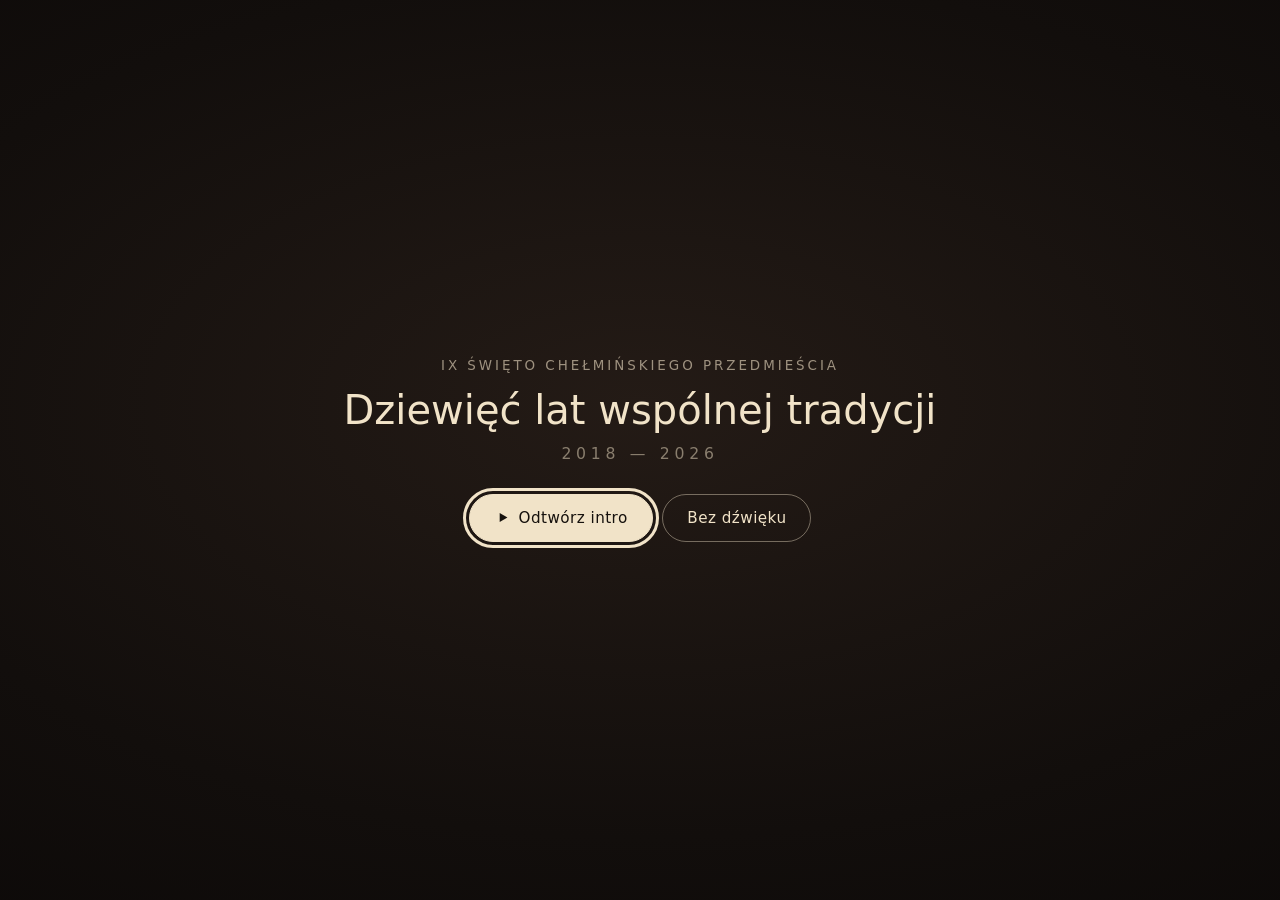
<file: projekty/swietoCHP/index.html>
<!doctype html>
<html lang="pl">
<head>
<meta charset="utf-8">
<meta name="viewport" content="width=device-width, initial-scale=1, viewport-fit=cover">
<title>IX Święto Chełmińskiego Przedmieścia</title>
<meta name="description" content="Plan terenu IX Święta Chełmińskiego Przedmieścia: 32 stoiska, scena godzina po godzinie i mapa parku przy Toruńskich Wodociągach. Niedziela 13 września 2026, 12:00-15:00.">
<meta name="theme-color" content="#E7D8BC">
<style>
/* ══════════════════════════════════════════════════════════════
   Kierunek: secesyjna mapa dzielnicy. Ciepły papier, brązowy tusz,
   przygaszona zieleń parku, spokojny błękit Wisły. Krój szeryfowy
   na nagłówki i podpisy na mapie, bezszeryfowy na treść.

   Cała stylizacja siedzi tutaj. Dane niosą geometrię i treść,
   kod nie zna nazwy święta.
   ══════════════════════════════════════════════════════════════ */
:root {
  /* Barwy wyciągnięte wprost ze zdjęć Bydgoskiego Przedmieścia — cała ich
     siódemka mieści się w jednej rodzinie sepii i ochry. Tożsamość warstw
     niosą tekstury (stippling koron, kreskowanie wody), nie nasycenie,
     dzięki czemu tusz ulic może być ciemniejszy niż wcześniej. */
  --papier:        #EBD9B7;
  --papier-cien:   #DFC9A2;
  --papier-jasny:  #F6EAD0;
  --tusz:          #4B402F;
  --tusz-jasny:    #6E6349;
  --tusz-mgla:     #8E8163;
  --kreska:        rgba(75, 64, 47, .22);
  --kreska-mocna:  rgba(75, 64, 47, .45);

  --ulica-glowna:  #57482F;
  --ulica-lokalna: #7E6B4C;
  --ulica-pieszo:  #A08A66;
  --park:          #B9B189;
  --park-obrys:    #8E8760;
  --woda:          #A9BEC4;   /* przygaszony, ale wciąż błękit — rzeka to główny punkt orientacyjny */
  --woda-obrys:    #5E7784;
  --budynek:       #D9C39B;
  --budynek-obrys: #7A6749;

  /* Paski nad i pod mapą — ciemne, żeby odciąć interfejs od papieru mapy
     i odbić skórzaną okładkę księgi z intra. Panel z treścią zostaje
     jasny, bo to się czyta. */
  --pasek-tlo:        #3E3427;
  --pasek-tekst:      #F0E4CA;
  --pasek-tekst-mgla: #BCA986;
  --pasek-kreska:     rgba(240, 228, 202, .18);

  --akcent:        #9C3B2E;
  --akcent-jasny:  #E0705C;   /* akcent czytelny na ciemnym pasku */
  --ostrzezenie:   #B4471F;
  --wiele:         #5E4B33;   /* pin z wydarzeniami z różnych kategorii */

  --szeryf: Georgia, 'Iowan Old Style', 'Palatino Linotype', Palatino, 'Times New Roman', serif;
  --bezszeryf: system-ui, -apple-system, 'Segoe UI', Roboto, 'Helvetica Neue', sans-serif;

  --pasek-wys: 58px;
}

* { box-sizing: border-box; }

html, body {
  margin: 0; height: 100%;
  background: var(--papier);
  color: var(--tusz);
  font-family: var(--bezszeryf);
  font-size: 16px;
  -webkit-text-size-adjust: 100%;
}
body { display: flex; flex-direction: column; overscroll-behavior: none; }

button { font: inherit; color: inherit; }
a { color: var(--akcent); }

/* ─────────── nagłówek ─────────── */
header {
  flex: none;
  padding: .5rem .5rem .45rem .9rem;
  background: var(--papier-cien);
  border-bottom: 1px solid var(--kreska);
  display: flex; align-items: center; gap: .5rem;
}
header .tytuly { flex: 1; min-width: 0; }
#do-intra {
  flex: none; width: 44px; height: 44px;
  display: grid; place-items: center;
  background: none; border: 1px solid var(--kreska-mocna); border-radius: 7px;
  cursor: pointer;
}
#do-intra[hidden] { display: none; }   /* selektor elementu bije samo [hidden] */

/* Logo w nagłówku — klikalne, prowadzi do „O nas". Tło grafiki jest
   dobrane pod papier, więc obywa się bez ramki i nie wygląda jak naklejka. */
#do-logo {
  flex: none; width: 44px; height: 44px; padding: 0;
  background: none; border: 0; border-radius: 6px; cursor: pointer;
  display: grid; place-items: center; overflow: hidden;
}
#do-logo[hidden] { display: none; }
#do-logo img { width: 40px; height: 40px; object-fit: cover; border-radius: 5px; display: block; }
#do-logo:hover { background: rgba(75,64,47,.08); }
#do-logo:focus-visible { outline: 3px solid var(--tusz); outline-offset: 2px; }

/* Logo w panelu „O nas" — duże, nad tekstem. */
#onas-logo {
  display: block; width: 100%; max-width: 260px; height: auto;
  margin: 0 auto .9rem; border-radius: 8px;
  border: 1px solid var(--kreska);
}
#do-intra svg { width: 21px; height: 21px; fill: var(--tusz-jasny); }
#do-intra:hover { background: rgba(75,64,47,.08); }
header h1 {
  margin: 0;
  font-family: var(--szeryf);
  font-size: clamp(1rem, 4vw, 1.35rem);
  font-weight: 600; line-height: 1.15;
}
header p { margin: 0; font-size: .74rem; color: var(--tusz-jasny); }

/* ─────────── przełącznik dni ─────────── */
#dni {
  flex: none; display: flex; gap: 1px;
  background: var(--papier-cien);
  border-bottom: 1px solid var(--kreska);
  padding: 0 .55rem .45rem;
}
#dni button {
  flex: 1; min-height: 36px; padding: .3rem .4rem;
  background: transparent; border: 1px solid var(--kreska-mocna);
  font-size: .82rem; cursor: pointer;
}
#dni button:first-child { border-radius: 5px 0 0 5px; }
#dni button:last-child  { border-radius: 0 5px 5px 0; }
#dni button + button { border-left: none; }
#dni button[aria-pressed="true"] { background: var(--tusz); color: var(--papier-jasny); border-color: var(--tusz); }

/* ─────────── pasek promowanego wydarzenia ─────────── */
#promo {
  flex: none; display: flex; align-items: center; gap: .6rem;
  padding: .4rem .5rem;
  background: var(--papier-cien);
  border-bottom: 1px solid var(--kreska);
}
#promo[hidden] { display: none; }
#promo .znak {
  flex: none; width: 34px; height: 34px; border-radius: 50%;
  display: grid; place-items: center; overflow: hidden;
  background: var(--kolor, var(--akcent)); color: #FBF4E4;
  border: 1.5px solid rgba(251,244,228,.85);
  box-shadow: 0 1px 4px rgba(75,64,47,.4);
}
#promo .znak svg { width: 18px; height: 18px; fill: currentColor; }
#promo .znak img { width: 100%; height: 100%; object-fit: cover; }
#promo .tresc { flex: 1; min-width: 0; text-align: left; background: none; border: 0; padding: 0; cursor: pointer; }
/* Trzy ciasne wiersze bez zawijania — pasek nie może zjadać mapy. */
#promo .tresc > p { white-space: nowrap; overflow: hidden; text-overflow: ellipsis; }
#promo .haslo {
  margin: 0; font-size: .61rem; letter-spacing: .05em; text-transform: uppercase;
  line-height: 1.25; color: var(--tusz-mgla);
}
#promo .co { margin: 0; font-family: var(--szeryf); font-size: .88rem; line-height: 1.25; }
#promo .zegar { margin: 0; font-size: .72rem; line-height: 1.3; color: var(--tusz-jasny); font-variant-numeric: tabular-nums; }
#promo .zegar.trwa { color: var(--akcent); font-weight: 600; }
#promo .sluchaj {
  flex: none; min-height: 40px; padding: .4rem .65rem;
  display: inline-flex; align-items: center; gap: .35rem;
  background: var(--tusz); color: var(--papier-jasny);
  border-radius: 6px; font-size: .82rem; text-decoration: none;
}
#promo .sluchaj svg { width: 15px; height: 15px; fill: currentColor; }
/* Bez tego zegar sceny nie umie schować „Posłuchaj”: wbudowane
   [hidden] { display: none } przegrywa swoistością z regułą wyżej,
   więc przycisk zostawał na pasku i obiecywał, że da się posłuchać
   uroczystego przywitania. */
#promo .sluchaj[hidden] { display: none; }
#promo .zwin {
  flex: none; width: 34px; height: 40px; background: none; border: 0;
  cursor: pointer; color: var(--tusz-mgla); font-size: 1.1rem; line-height: 1;
}

/* ─────────── mapa ─────────── */
#mapa {
  position: relative; flex: 1 1 auto; min-height: 0; overflow: hidden;
  touch-action: none;
  background-color: var(--papier);
  /* Faktura papieru z filtru SVG w data-URI — bez plików zewnętrznych. */
  background-image:
    radial-gradient(ellipse 80% 60% at 22% 18%, rgba(255,252,242,.55), transparent 70%),
    radial-gradient(ellipse 70% 70% at 82% 78%, rgba(176,150,106,.20), transparent 70%),
    url("data:image/svg+xml,%3Csvg xmlns='http://www.w3.org/2000/svg' width='160' height='160'%3E%3Cfilter id='z'%3E%3CfeTurbulence type='fractalNoise' baseFrequency='0.85' numOctaves='3' stitchTiles='stitch'/%3E%3C/filter%3E%3Crect width='160' height='160' filter='url(%23z)' opacity='0.28'/%3E%3C/svg%3E");
  background-blend-mode: normal, multiply, multiply;
}
#plansza { display: block; width: 100%; height: 100%; }
#plansza path { vector-effect: non-scaling-stroke; }

/* Barwy wzorów przez CSS, nie przez atrybuty — pewniej działa ze zmiennymi. */
#korony > rect { fill: var(--park); }
#korony > g    { fill: var(--park-obrys); }
#fale   > rect { fill: var(--woda); }
#fale   > path { stroke: var(--woda-obrys); }
#mur    > rect { fill: var(--budynek); }
#mur    > path { stroke: var(--budynek-obrys); }

/* Przygaszenie brzegów — mocne tam, gdzie nie ma treści, znikome w środku. */
#winieta {
  position: absolute; inset: 0; pointer-events: none;
  background: radial-gradient(ellipse 78% 68% at 50% 47%,
    rgba(58,46,28,0) 62%, rgba(58,46,28,.10) 82%, rgba(58,46,28,.22) 100%);
}

.zielen  { fill: url(#korony);   stroke: var(--park-obrys);    stroke-width: 1; }

/* ── rodzaje zieleni ──
   Dane niosą `k`: trawa, park, las, cmentarz, teren. Bez tego wszystko szło
   jednym stipplingiem koron i trawnik wyglądał jak las — na dzielnicy nieszkodliwe,
   bo zieleń była tłem, na placu zieleń JEST mapą i to po niej się orientujemy.
   Święta bez tego pola (Bydgoskie) rysują się jak dotąd. */
.zielen.r-trawa    { fill: var(--trawa, #D8DAB4); }
.zielen.r-park     { fill: url(#korony-lekkie); }
.zielen.r-las      { fill: url(#korony-gest); }
.zielen.r-zarosla  { fill: url(#korony-gest); opacity: .75; }
.zielen.r-cmentarz { fill: var(--cmentarz, #BCB2A0); stroke: var(--tusz-mgla); stroke-width: 1.4; }
.zielen.r-szpaler  { fill: none; stroke: var(--park-obrys); stroke-width: 2.6; stroke-linecap: round; }
/* Granica terenu, na którym stoi święto — sama linia, bez wypełnienia:
   to jest obrys placu, a nie kolejna plama zieleni. */
.zielen.r-teren    {
  fill: none;
  stroke: var(--teren-obrys, #9C8A6A);
  stroke-width: 1.6; stroke-dasharray: 7 4; stroke-linejoin: round;
}
.woda    { fill: url(#fale);     stroke: var(--woda-obrys);    stroke-width: 1.2; }
/* Płot — cienka kreska z kropkami, jak na planach terenu. Ma być czytelny,
   ale nie ma konkurować z pinami: to informacja o granicy, nie atrakcja. */
.plot    { fill: none; stroke: var(--plot, #9C8A6A); stroke-width: 1.1; stroke-dasharray: 2 2.6; stroke-linecap: round; }
.rzeka   { fill: none;           stroke: var(--woda);          stroke-width: 3; stroke-linecap: round; }
.budynek { fill: url(#mur);      stroke: var(--budynek-obrys); stroke-width: 1; }
.pieszo  { fill: none; stroke: var(--ulica-pieszo);  stroke-width: 1;   stroke-dasharray: 3 2.5; stroke-linecap: round; }
.lokalne { fill: none; stroke: var(--ulica-lokalna); stroke-width: 2.4; stroke-linecap: round; stroke-linejoin: round; }
.glowne  { fill: none; stroke: var(--ulica-glowna);  stroke-width: 4.4; stroke-linecap: round; stroke-linejoin: round; }

#nazwy { opacity: 0; transition: opacity .18s ease; pointer-events: none; }
#nazwy.widoczne { opacity: 1; }
#nazwy text {
  font-family: var(--szeryf); font-size: 11px; fill: var(--tusz);
  text-anchor: middle; paint-order: stroke;
  stroke: var(--papier); stroke-width: 3.5; stroke-linejoin: round;
}

/* trasa planu — łagodny łuk, nie prosta */
#trasa path {
  fill: none; stroke: var(--akcent); stroke-width: 2.5;
  stroke-dasharray: 7 5; stroke-linecap: round;
  vector-effect: non-scaling-stroke; opacity: .85;
}

/* ─────────── furnitura mapy ─────────── */
#furnitura { position: absolute; inset: 0; pointer-events: none; }
#furnitura text { font-family: var(--szeryf); fill: var(--tusz); }
.roza-linia { stroke: var(--tusz); stroke-width: 1; fill: none; }
.roza-ramie { fill: var(--tusz); }
.roza-ramie-jasne { fill: var(--papier); stroke: var(--tusz); stroke-width: .8; }
.skala-kreska { stroke: var(--tusz); stroke-width: 1.6; fill: none; stroke-linecap: square; }

/* ─────────── piny ─────────── */
#piny { position: absolute; inset: 0; pointer-events: none; }
.pin {
  position: absolute; left: 0; top: 0;
  width: 44px; height: 44px;               /* pole dotyku, nie rozmiar rysunku */
  margin: -40px 0 0 -22px;                 /* czubek w punkcie */
  border: 0; padding: 0; background: none;
  pointer-events: auto; cursor: pointer;
  display: grid; place-items: center;
  transition: opacity .16s ease;
}
.pin .medalion {
  position: relative;
  width: 30px; height: 30px;
  display: grid; place-items: center;
  background: var(--kolor, var(--akcent));
  color: #FBF4E4;
  border: 1.5px solid rgba(251, 244, 228, .9);
  border-radius: 50%;
  box-shadow: 0 1px 0 rgba(0,0,0,.3), 0 3px 7px rgba(74,59,38,.4);
}
/* szpic pinu — mały trójkąt pod medalionem */
.pin .medalion::after {
  content: ''; position: absolute; top: 100%; left: 50%;
  transform: translateX(-50%) translateY(-3px);
  border: 5px solid transparent;
  border-top-color: var(--kolor, var(--akcent));
}
.pin svg { width: 16px; height: 16px; fill: currentColor; display: block; }
/* Numer organizatorów zamiast ikony — dwucyfrowy musi się zmieścić bez ściskania. */
.pin .numer { font: 700 14px/1 var(--bezszeryf); letter-spacing: -.02em; }
.pin .ile {
  position: absolute; top: -5px; right: -6px;
  min-width: 17px; height: 17px; padding: 0 4px;
  background: var(--papier-jasny); color: var(--tusz);
  border: 1px solid var(--kreska-mocna); border-radius: 9px;
  font: 600 10px/15px var(--bezszeryf);
}
.pin.przygaszony { opacity: .22; }
.pin.wplanie .medalion { box-shadow: 0 0 0 3px var(--akcent), 0 3px 7px rgba(74,59,38,.4); }
.pin:focus-visible .medalion { outline: 3px solid var(--tusz); outline-offset: 3px; }
.pin.przyblizony .medalion { border-style: dashed; }

/* ── punkt poza planem, przyklejony do krawędzi ──
   Strzałka pokazuje kierunek, podpis mówi ile stąd. Bez tego punkt leżący
   za kadrem po prostu znika i nikt się o nim nie dowie. */
.pin.przy-krawedzi { margin-top: -22px; }
.pin.przy-krawedzi .medalion { box-shadow: 0 0 0 2px var(--papier), 0 2px 6px rgba(74,59,38,.45); }
.pin.przy-krawedzi .medalion::after {
  top: 50%; left: 50%;
  transform: translate(-50%, -50%) rotate(var(--kat, 0deg)) translateX(21px);
  border: 6px solid transparent;
  border-left-color: var(--kolor, var(--akcent));
  border-right: 0;
}
.pin.przy-krawedzi::after {
  content: var(--dystans, "");
  position: absolute; top: 100%; left: 50%;
  transform: translate(-50%, 2px);
  padding: 1px 5px;
  background: var(--papier-jasny); color: var(--tusz);
  border: 1px solid var(--kreska-mocna); border-radius: 8px;
  font: 600 10px/14px var(--bezszeryf); white-space: nowrap;
}

/* ─────────── dolny pasek ─────────── */
#pasek {
  flex: none; display: flex;
  background: var(--papier-cien);
  border-top: 1px solid var(--kreska);
  padding-bottom: env(safe-area-inset-bottom);
}
#pasek button {
  flex: 1; min-height: var(--pasek-wys);
  display: flex; flex-direction: column; align-items: center; justify-content: center; gap: 2px;
  background: none; border: 0; cursor: pointer;
  font-size: .63rem; color: var(--tusz-jasny);
  position: relative; padding: 0 2px;
}
#pasek button svg { width: 20px; height: 20px; fill: currentColor; }
#pasek button[aria-expanded="true"] { color: var(--tusz); background: rgba(74,59,38,.07); }
#pasek .licznik {
  position: absolute; top: 6px; left: 50%; margin-left: 6px;
  min-width: 16px; height: 16px; padding: 0 4px;
  background: var(--akcent); color: #FBF4E4;
  border-radius: 8px; font: 600 10px/16px var(--bezszeryf);
}

/* ─────────── arkusz (panel wysuwany) ─────────── */
#arkusz {
  /* Kończy się nad dolnym paskiem, żeby dało się przeskoczyć wprost
     z programu do planu bez zamykania panelu. */
  position: fixed; z-index: 20;
  left: 0; right: 0; bottom: calc(var(--pasek-wys) + env(safe-area-inset-bottom));
  max-height: 74vh; display: flex; flex-direction: column;
  background: var(--papier-jasny);
  border-top: 1px solid var(--kreska-mocna);
  border-radius: 14px 14px 0 0;
  box-shadow: 0 -6px 26px rgba(74,59,38,.28);
  transform: translateY(101%);
  transition: transform .24s cubic-bezier(.32,.72,.35,1);
}
#arkusz.otwarty { transform: none; }
#arkusz { border-radius: 14px 14px 0 0; }
#arkusz[hidden] { display: none; }

#arkusz-gora {
  flex: none; display: flex; align-items: center; gap: .5rem;
  padding: .55rem .5rem .5rem .9rem;
  border-bottom: 1px solid var(--kreska);
}
#arkusz-gora h2 {
  flex: 1; margin: 0; min-width: 0;
  font-family: var(--szeryf); font-size: 1.02rem; font-weight: 600; line-height: 1.2;
}
#arkusz-gora button {
  flex: none; width: 44px; height: 44px;
  background: none; border: 0; cursor: pointer; border-radius: 8px;
  display: grid; place-items: center;
}
#arkusz-gora button:hover { background: rgba(74,59,38,.08); }
#arkusz-gora button[hidden] { display: none; }   /* bez tego selektor elementu bije [hidden] */
#arkusz-gora button svg { width: 20px; height: 20px; fill: var(--tusz); }
#arkusz-tresc {
  overflow-y: auto; -webkit-overflow-scrolling: touch;
  padding: .8rem .9rem 1.2rem;
  overscroll-behavior: contain;
}

/* ─────────── treść: lista wydarzeń ─────────── */
.dzien-naglowek {
  position: sticky; top: -.8rem; z-index: 1;
  margin: 1rem -.9rem .5rem; padding: .35rem .9rem;
  background: var(--papier-cien);
  font-family: var(--szeryf); font-size: .82rem; letter-spacing: .06em; text-transform: uppercase;
  color: var(--tusz-jasny);
}
.dzien-naglowek:first-child { margin-top: 0; }

.wydarzenie {
  width: 100%; text-align: left;
  display: grid; grid-template-columns: auto auto 1fr; gap: .1rem .6rem; align-items: start;
  padding: .65rem .2rem; background: none; border: 0;
  border-bottom: 1px solid var(--kreska); cursor: pointer;
}
.wydarzenie:last-child { border-bottom: 0; }
/* ── nagłówek sekcji programu (nurt) ── */
.nurt-sekcja { margin: 1.25rem 0 .4rem; }
.nurt-sekcja:first-child { margin-top: .25rem; }
.nurt-sekcja h3 {
  margin: 0 0 .25rem;
  display: flex; align-items: baseline; gap: .5rem;
  font: 600 1.02rem/1.25 var(--szeryf); color: var(--tusz);
}
.nurt-sekcja h3::after {
  content: ''; flex: 1; height: 1px; background: var(--kreska); margin-left: .1rem;
}
.nurt-sekcja h3 span {
  order: 3; flex: none;
  font: 600 .72rem/1 var(--bezszeryf); color: var(--tusz-mgla);
  background: var(--papier-cien); border-radius: 9px; padding: 3px 7px;
}
.nurt-sekcja p { margin: 0; font-size: .82rem; line-height: 1.45; color: var(--tusz-jasny); }
/* Numer stoiska w miejscu godziny — ten sam, co na pinie. */
.wydarzenie .godz.numer-stoiska {
  font-variant-numeric: tabular-nums; font-weight: 700;
  color: var(--tusz); text-align: center;
}
/* ── siatka pamiątek ── */
.pamiec-wstep { margin: 0 0 .2rem; font-size: .9rem; line-height: 1.5; color: var(--tusz-jasny); }
.pamiec-siatka { display: grid; grid-template-columns: repeat(auto-fill, minmax(96px, 1fr)); gap: 8px; margin: .1rem 0 .6rem; }
.pamiec-kafel {
  border: 0; padding: 0; background: none; cursor: pointer;
  display: flex; flex-direction: column; align-items: center; gap: 3px;
}
.pamiec-kafel img {
  width: 100%; aspect-ratio: 4 / 3; object-fit: contain;
  background: var(--papier-cien); border: 1px solid var(--kreska);
  border-radius: 6px; padding: 4px;
}
.pamiec-kafel span { font: 600 .72rem/1.2 var(--bezszeryf); color: var(--tusz-jasny); }
.pamiec-kafel:focus-visible img { outline: 3px solid var(--tusz); outline-offset: 2px; }
.pamiec-opisy { list-style: none; margin: 0 0 .6rem; padding: 0; font-size: .82rem; line-height: 1.45; color: var(--tusz-jasny); }
.pamiec-opisy li { margin: 0 0 .3rem; }
.pamiec-opisy b { color: var(--tusz); }
.wydarzenie .godz {
  grid-column: 1; grid-row: 1 / 3;
  font-variant-numeric: tabular-nums; font-size: .8rem; font-weight: 600;
  color: var(--tusz-jasny); padding-top: .1rem; white-space: nowrap;
}
.wydarzenie .tyt { grid-column: 3; grid-row: 1; font-size: .93rem; line-height: 1.3; }
.wydarzenie .msc { grid-column: 3; grid-row: 2; font-size: .76rem; color: var(--tusz-mgla); margin-top: .15rem; }
.kropka {
  grid-column: 2; grid-row: 1 / 3;
  width: 11px; height: 11px; border-radius: 50%;
  background: var(--kolor); margin-top: .28rem;
}

/* ─────────── treść: szczegóły wydarzenia ─────────── */
.meta { display: flex; flex-wrap: wrap; gap: .3rem .8rem; font-size: .84rem; color: var(--tusz-jasny); margin-bottom: .5rem; }
.meta b { font-weight: 600; color: var(--tusz); }
.opis { font-size: .93rem; line-height: 1.55; white-space: pre-wrap; margin: .7rem 0; }
.opis:empty { display: none; }
.brak-opisu {
  margin: .7rem 0; padding: .6rem .75rem;
  background: var(--papier-cien); border-left: 3px solid var(--kreska-mocna);
  font-size: .85rem; color: var(--tusz-jasny);
}

.znaczki { display: flex; flex-wrap: wrap; gap: .35rem; margin: .6rem 0; }
.znaczek {
  padding: .2rem .55rem; border-radius: 11px;
  background: var(--papier-cien); border: 1px solid var(--kreska);
  font-size: .74rem; color: var(--tusz-jasny);
}
.znaczek.kat { background: var(--kolor); color: #FBF4E4; border-color: transparent; }
/* Plakietka nurtu — obrys zamiast wypełnienia, żeby nie konkurowała
   z kolorem kategorii, ale była widoczna od pierwszego spojrzenia. */
.znaczek.nurt-znaczek { border: 1.5px solid var(--akcent); color: var(--akcent); background: none; font-weight: 600; }
.wydarzenie .nurt {
  display: inline-block; margin-right: .35rem; padding: .05rem .38rem;
  border: 1px solid var(--akcent); border-radius: 9px;
  font-size: .66rem; font-weight: 600; color: var(--akcent);
  vertical-align: 1px; white-space: nowrap;
}
.opis.o-nurcie {
  padding: .6rem .75rem; background: var(--papier-cien);
  border-left: 3px solid var(--akcent); font-size: .88rem;
}

.zdjecia { display: grid; grid-template-columns: repeat(auto-fill, minmax(96px, 1fr)); gap: .4rem; margin: .8rem 0; }
.zdjecia button { padding: 0; border: 1px solid var(--kreska); background: none; cursor: pointer; border-radius: 3px; overflow: hidden; }
.zdjecia img { display: block; width: 100%; aspect-ratio: 4/3; object-fit: cover; }

.linki { display: flex; flex-direction: column; gap: .3rem; margin: .8rem 0; }
.linki a { font-size: .88rem; }

.dzialania { display: flex; gap: .5rem; flex-wrap: wrap; margin: 1rem 0 .3rem; }
.przycisk {
  flex: 1 1 auto; min-height: 46px; padding: .5rem .9rem;
  display: inline-flex; align-items: center; justify-content: center; gap: .4rem;
  background: var(--tusz); color: var(--papier-jasny);
  border: 1px solid var(--tusz); border-radius: 7px;
  font-size: .88rem; cursor: pointer; text-decoration: none;
}
.przycisk.pusty { background: none; color: var(--tusz); }
.przycisk.pusty[aria-pressed="true"] { background: var(--akcent); border-color: var(--akcent); color: var(--papier-jasny); }
.przycisk svg { width: 17px; height: 17px; fill: currentColor; }

/* ─────────── treść: planer ─────────── */
.plan-poz { display: grid; grid-template-columns: auto 1fr; gap: .1rem .7rem; padding: .6rem 0; }
.plan-poz .godz { font-variant-numeric: tabular-nums; font-weight: 600; font-size: .84rem; white-space: nowrap; }
.plan-poz .tyt { font-size: .93rem; line-height: 1.3; }
.plan-poz .msc { grid-column: 2; font-size: .76rem; color: var(--tusz-mgla); margin-top: .15rem; }
.plan-poz .usun { grid-column: 2; justify-self: start; margin-top: .3rem; background: none; border: 0; padding: .2rem 0; font-size: .76rem; color: var(--akcent); cursor: pointer; text-decoration: underline; }

.przejscie {
  display: flex; align-items: center; gap: .45rem;
  margin-left: .4rem; padding: .4rem 0 .4rem .9rem;
  border-left: 2px dashed var(--kreska-mocna);
  font-size: .78rem; color: var(--tusz-jasny);
}
.przejscie svg { width: 15px; height: 15px; fill: currentColor; flex: none; }
.przejscie.zaciasno { color: var(--ostrzezenie); font-weight: 600; }
.przejscie.zaciasno svg { fill: var(--ostrzezenie); }

/* ─────────── treść: luki i filtry ─────────── */
/* ─────────── przyjaciele święta ─────────── */
.przyjaciel {
  display: grid; grid-template-columns: auto 1fr auto; gap: .2rem .7rem; align-items: start;
  padding: .8rem 0; border-bottom: 1px solid var(--kreska);
}
.przyjaciel:last-child { border-bottom: 0; }
.przyjaciel h3 { margin: 0 0 .2rem; font-family: var(--szeryf); font-size: .98rem; font-weight: 600; }
.przyjaciel .msc { margin: 0; font-size: .8rem; color: var(--tusz-mgla); }
.przyjaciel .pomoc { margin: .25rem 0 0; font-size: .84rem; line-height: 1.45; color: var(--tusz-jasny); }
.przyjaciel p { margin: .25rem 0 0; }
.znaczek-serca {
  width: 26px; height: 26px; margin-top: .1rem; border-radius: 50%;
  display: grid; place-items: center;
  background: var(--papier-cien); border: 1px solid var(--kreska-mocna);
}
.znaczek-serca svg { width: 14px; height: 14px; fill: var(--akcent); }
.pokaz-na-mapie {
  align-self: center; min-height: 38px; padding: .35rem .7rem;
  background: none; border: 1px solid var(--kreska-mocna); border-radius: 6px;
  font-size: .8rem; cursor: pointer; white-space: nowrap;
}
.pokaz-na-mapie:hover { background: var(--papier-cien); }

/* Znacznik na mapie — mniejszy i obrysowany, celowo inny niż pin wydarzenia.
   Odsunięty w prawo i w górę, bo cztery z pięciu przyjaciół siedzą pod
   pinami wydarzeń (Trafo Cafe wręcz dokładnie na swoim własnym).
   Dzięki temu czyta się jak plakietka przy pinie, a nie jak przykrywka. */
.znacznik-przyjaciela {
  position: absolute; left: 0; top: 0;
  /* Środek serduszka na tej samej wysokości co medalion pinu (18 px nad
     punktem, bo pin ma szpic) — dzięki temu rozpychanie liczy to, co widać. */
  width: 24px; height: 24px; margin: -30px 0 0 -12px;
  padding: 0; border: 0;
  display: grid; place-items: center; border-radius: 50%;
  background: var(--papier-jasny); border: 1.5px dashed var(--akcent);
  box-shadow: 0 1px 4px rgba(75,64,47,.35);
  cursor: pointer;
}
.znacznik-przyjaciela[hidden] { display: none; }
.znacznik-przyjaciela svg { width: 12px; height: 12px; fill: var(--akcent); }
.znacznik-przyjaciela:focus-visible { outline: 3px solid var(--tusz); outline-offset: 2px; }

/* Podświetlenie wpisu, gdy przyjdzie się do niego z mapy. */
.przyjaciel.wskazany { background: var(--papier-cien); border-radius: 6px; }

.luka { padding: .75rem 0; border-bottom: 1px solid var(--kreska); }
.luka:last-child { border-bottom: 0; }
.luka h3 { margin: 0 0 .25rem; font-family: var(--szeryf); font-size: .95rem; font-weight: 600; }
.luka p { margin: 0; font-size: .87rem; line-height: 1.5; color: var(--tusz-jasny); }

.grupa-filtrow { margin-bottom: 1.1rem; }
.grupa-filtrow h3 { margin: 0 0 .45rem; font-size: .78rem; letter-spacing: .06em; text-transform: uppercase; color: var(--tusz-mgla); font-weight: 600; }
.filtry { display: flex; flex-wrap: wrap; gap: .4rem; }
.filtr {
  min-height: 38px; padding: .35rem .7rem;
  background: var(--papier-cien); border: 1px solid var(--kreska-mocna); border-radius: 19px;
  font-size: .82rem; cursor: pointer;
  display: inline-flex; align-items: center; gap: .35rem;
}
.filtr[aria-pressed="true"] { background: var(--kolor, var(--tusz)); color: #FBF4E4; border-color: transparent; }
.filtr .plamka { width: 10px; height: 10px; border-radius: 50%; background: var(--kolor); }
.filtr[aria-pressed="true"] .plamka { background: #FBF4E4; }

.pusto { padding: 1.6rem .5rem; text-align: center; color: var(--tusz-mgla); font-size: .9rem; line-height: 1.55; }

/* ─────────── treść: kreator planu ─────────── */
.pole { margin-bottom: 1.1rem; }
.pole > label, .pole > h3 {
  display: block; margin: 0 0 .4rem;
  font-size: .78rem; letter-spacing: .06em; text-transform: uppercase;
  color: var(--tusz-mgla); font-weight: 600;
}
.godziny { display: flex; align-items: center; gap: .5rem; }
.godziny input {
  flex: 1; min-height: 44px; padding: .4rem .6rem;
  background: var(--papier-cien); border: 1px solid var(--kreska-mocna); border-radius: 6px;
  font: inherit; font-variant-numeric: tabular-nums; color: var(--tusz);
}
.pobyt { display: flex; align-items: center; gap: .5rem; }
.pobyt input {
  width: 84px; min-height: 44px; padding: .4rem .6rem;
  background: var(--papier-cien); border: 1px solid var(--kreska-mocna); border-radius: 6px;
  font: inherit; color: var(--tusz);
}
.pobyt span { font-size: .86rem; color: var(--tusz-jasny); }
.przypis { margin: .35rem 0 0; font-size: .76rem; line-height: 1.45; color: var(--tusz-mgla); }
.filtr .licznik-opcji { font-size: .72rem; opacity: .75; }
.filtr:disabled { opacity: .4; cursor: not-allowed; }

.propozycja { display: grid; grid-template-columns: auto 1fr; gap: .1rem .7rem; padding: .6rem 0; }
.propozycja .godz { font-variant-numeric: tabular-nums; font-weight: 600; font-size: .84rem; white-space: nowrap; }
.propozycja .tyt { font-size: .93rem; line-height: 1.3; }
.propozycja .msc { grid-column: 2; font-size: .76rem; color: var(--tusz-mgla); margin-top: .15rem; }

/* ─────────── atrybucja podkładu (wymagana licencją ODbL) ─────────── */
#atrybucja {
  position: absolute; left: 0; right: 0; bottom: 0;
  margin: 0; padding: 2px 56px 3px .55rem;
  font-size: 10px; line-height: 1.3; color: var(--tusz-jasny);
  background: rgba(242, 231, 210, .72);
  border-top: 1px solid var(--kreska);
  pointer-events: auto;
}
#atrybucja a { color: inherit; }

/* ─────────── sterowanie zoomem ─────────── */
#zoom { position: absolute; right: .55rem; bottom: 1.5rem; display: flex; flex-direction: column; gap: .35rem; }
#zoom button {
  width: 44px; height: 44px; font: 400 22px/1 var(--szeryf);
  background: rgba(242,231,210,.94); border: 1px solid var(--kreska-mocna);
  border-radius: 7px; cursor: pointer;
}
#zoom button:active { background: var(--papier-cien); }
#zoom button svg { width: 20px; height: 20px; fill: var(--tusz); display: block; margin: auto; }
#obroc.recznie { border-color: var(--akcent); }

/* ─────────── intro ───────────
   Trzy sceny: film (nieme najście na księgę) -> księga -> brama z animowaną
   ulicą i przyciskiem wejścia. Mapa ładuje się pod spodem od pierwszej chwili,
   więc pominięcie intra daje ją natychmiast. */
#intro {
  position: fixed; inset: 0; z-index: 60;
  background: #120C08;
  display: grid; place-items: center;
  overflow: hidden;
  opacity: 1; transition: opacity .5s ease;
}
#intro[hidden] { display: none; }
#intro.znika { opacity: 0; pointer-events: none; }

#intro-film {
  position: absolute; inset: 0;
  width: 100%; height: 100%; object-fit: cover;
  transition: opacity .6s ease;
}
#intro.scena-ksiega #intro-film,
#intro.scena-brama #intro-film { opacity: 0; }

/* tło dzielnicy — trzy warstwy paralaksy, jak w oryginale */
/* overflow: warstwy mają inset -4% na potrzeby dryfu; bez przycięcia
   wylewałyby się poza pas kadru i robiły szew nad obrazem. */
#intro-tlo { position: absolute; inset: 0; overflow: hidden; opacity: 0; transition: opacity 1s ease; }
#intro.scena-brama #intro-tlo { opacity: 1; }
#intro-tlo .warstwa {
  position: absolute; inset: -4%;
  background-position: 50%; background-size: cover; background-repeat: no-repeat;
}
#intro-tlo .daleko { filter: saturate(.9) brightness(.85); animation: dryf 26s ease-in-out infinite alternate; }
#intro-tlo .srodek { animation: dryf 18s ease-in-out infinite alternate-reverse; }
#intro-tlo .blisko { mix-blend-mode: multiply; opacity: .42; animation: dryf 12s ease-in-out infinite alternate; }
#intro-tlo video {
  position: absolute; inset: 0; width: 100%; height: 100%;
  object-fit: cover; opacity: .55; mix-blend-mode: screen;
}
#intro-tlo .zaslona {
  position: absolute; inset: 0;
  background: radial-gradient(ellipse at 50% 45%, rgba(18,12,8,.12), rgba(18,12,8,.82) 78%);
}
@keyframes dryf { from { transform: scale(1.04) translate3d(-1%, 0, 0); } to { transform: scale(1.08) translate3d(1%, -1%, 0); } }

/* księga */
#intro-ksiega {
  position: relative; z-index: 2;
  width: min(58vw, 42vh); aspect-ratio: 3 / 4;
  padding: 0; border: 0; background: none; cursor: pointer;
  opacity: 0; transform: scale(.86);
  transition: opacity .8s ease, transform .8s cubic-bezier(.22,.9,.3,1);
}
#intro.scena-ksiega #intro-ksiega, #intro.scena-brama #intro-ksiega { opacity: 1; transform: none; }
#intro.scena-brama #intro-ksiega { transform: translateY(-9vh) scale(.72); cursor: default; }
#intro-ksiega img {
  width: 100%; height: 100%; object-fit: cover; display: block;
  border-radius: 3px 8px 8px 3px;
  box-shadow: -6px 0 0 rgba(0,0,0,.35), 0 18px 46px rgba(0,0,0,.66);
}
#intro-ksiega:focus-visible { outline: 3px solid #E7D8BC; outline-offset: 6px; }

#intro-podpowiedz {
  position: absolute; left: 50%; bottom: 16vh; transform: translateX(-50%);
  z-index: 3; margin: 0; color: #E7D8BC; opacity: 0;
  font-family: var(--szeryf); font-size: .92rem; letter-spacing: .03em;
  text-shadow: 0 1px 8px rgba(0,0,0,.8);
  transition: opacity .6s ease .5s;
}
#intro.scena-ksiega #intro-podpowiedz,
#intro.czeka.scena-film #intro-podpowiedz { opacity: .85; animation: tetno 2.6s ease-in-out infinite; }
#intro.czeka.scena-film { cursor: pointer; }
@keyframes tetno { 0%, 100% { opacity: .55; } 50% { opacity: .95; } }

/* brama */
#intro-brama {
  position: absolute; left: 50%; top: 65%; transform: translate(-50%, -50%) scale(.9);
  z-index: 3; display: grid; justify-items: center; gap: .7rem;
  opacity: 0; pointer-events: none; transition: opacity .7s ease .35s, transform .7s ease .35s;
}
#intro.scena-brama #intro-brama { opacity: 1; pointer-events: auto; transform: translate(-50%, -50%); }
#intro-brama .cel {
  min-height: 52px; padding: .8rem 2.1rem;
  font-family: var(--szeryf); font-size: 1.06rem; letter-spacing: .06em;
  color: #21170E; background: #E7D8BC;
  border: 1px solid #C9B99C; border-radius: 4px; cursor: pointer;
  box-shadow: 0 6px 22px rgba(0,0,0,.5);
}
#intro-brama .cel:hover { background: #F5EAD4; }
#intro-brama .podpis { margin: 0; font-size: .74rem; color: rgba(231,216,188,.66); }

#intro-pomin {
  position: absolute; right: .8rem; top: .8rem; z-index: 4;
  min-height: 44px; padding: .5rem 1rem;
  color: #E7D8BC; background: rgba(231,216,188,.14);
  border: 1px solid rgba(231,216,188,.34); border-radius: 6px;
  font-size: .84rem; cursor: pointer;
}
#intro-pomin:hover { background: rgba(231,216,188,.24); }

/* Film i tło są w proporcji 16:9. Rozciągnięte na cały portret telefonu
   pokazują ledwie 26% szerokości kadru — reszta idzie pod nóż. Zamykamy je
   w pasie o proporcji bliższej źródłu: widać wtedy ponad 45%, a ciemne pole
   nad i pod czyta się jak kadr kinowy, nie jak błąd. */
@media (max-aspect-ratio: 3/4) {
  #intro-film,
  #intro-tlo {
    inset: 50% 0 auto 0;
    height: 58vh;
    transform: translateY(-50%);
  }
  #intro-ksiega { width: min(52vw, 34vh); }
  #intro-podpowiedz { bottom: 12vh; }
  #intro-brama { top: 72%; }
}

@media (prefers-reduced-motion: reduce) {
  #intro-tlo .warstwa { animation: none; }
  #intro.scena-ksiega #intro-podpowiedz { animation: none; }
  #intro, #intro-film, #intro-ksiega, #intro-brama, #intro-tlo { transition: none; }
}

/* ─────────── ciemne paski interfejsu ───────────
   Nadpisania zebrane w jednym miejscu, żeby dało się je zdjąć jednym cięciem. */
header, #dni, #promo, #pasek { background: var(--pasek-tlo); border-color: var(--pasek-kreska); }
header, #pasek { color: var(--pasek-tekst); }
header h1 { color: var(--pasek-tekst); }
header p  { color: var(--pasek-tekst-mgla); }

#do-intra { border-color: var(--pasek-kreska); }
#do-intra svg { fill: var(--pasek-tekst-mgla); }
#do-intra:hover { background: rgba(240,228,202,.12); }

#dni button { color: var(--pasek-tekst); border-color: rgba(240,228,202,.32); }
#dni button[aria-pressed="true"] {
  background: var(--pasek-tekst); color: var(--pasek-tlo); border-color: var(--pasek-tekst);
}

#promo .haslo { color: var(--pasek-tekst-mgla); }
#promo .co    { color: var(--pasek-tekst); }
#promo .zegar { color: var(--pasek-tekst-mgla); }
#promo .zegar.trwa { color: var(--akcent-jasny); }
#promo .sluchaj { background: var(--pasek-tekst); color: var(--pasek-tlo); }
#promo .zwin { color: var(--pasek-tekst-mgla); }
#promo .znak { border-color: rgba(240,228,202,.6); }

#pasek button { color: var(--pasek-tekst-mgla); }
#pasek button[aria-expanded="true"] { color: var(--pasek-tekst); background: rgba(240,228,202,.12); }

/* Atrybucja siedzi na mapie, więc zostaje w barwach papieru. */

/* ─────────── podgląd zdjęcia ─────────── */
#lupa {
  position: fixed; inset: 0; z-index: 40;
  background: rgba(38, 30, 20, .93);
  display: grid; grid-template-rows: 1fr auto; place-items: center;
  padding: 1rem;
}
#lupa[hidden] { display: none; }
#lupa img { max-width: 100%; max-height: 100%; object-fit: contain; border-radius: 3px; }
#lupa .zamknij {
  position: absolute; top: .6rem; right: .6rem; width: 44px; height: 44px;
  background: rgba(250,243,228,.15); border: 0; border-radius: 8px; cursor: pointer;
  display: grid; place-items: center;
}
#lupa .zamknij svg { width: 22px; height: 22px; fill: #FAF3E4; }
#lupa .podpis { color: #E7D8BC; font-size: .8rem; padding-top: .7rem; text-align: center; }
#lupa .krok {
  position: absolute; top: 50%; transform: translateY(-50%);
  width: 52px; height: 72px;
  background: rgba(250,243,228,.13); border: 0; border-radius: 8px; cursor: pointer;
  display: grid; place-items: center;
}
#lupa .krok[hidden] { display: none; }
#lupa .krok:hover { background: rgba(250,243,228,.24); }
#lupa .krok svg { width: 26px; height: 26px; fill: #FAF3E4; }
#lupa .wstecz { left: .5rem; }
#lupa .dalej  { right: .5rem; }
#lupa .licznik-zdjec { color: rgba(231,216,188,.7); font-size: .72rem; }
@media (max-width: 520px) {
  #lupa .krok { width: 44px; height: 60px; }
}

/* ─────────── większe ekrany ─────────── */
@media (min-width: 720px) {
  #arkusz { right: auto; width: 400px; max-height: calc(100vh - 190px); border-radius: 0 14px 0 0; }
  #pasek button { flex-direction: row; gap: .45rem; font-size: .8rem; }
}
@media (prefers-reduced-motion: reduce) {
  #arkusz, #nazwy, .pin { transition: none; }
}

/* ═══════════════ INTRO Z MAGNESAMI ═══════════════
   Przelot kamery przez dziewięć edycji, włączany danymi
   (`intro: { rodzaj: 'magnesy' }`). Wszystko ma przedrostek mg-, bo
   strona ma już własne `#intro` i własną `.scena` — bez tego wstęp
   Bydgoskiego i ten deptałyby sobie po nazwach.

   Kamera stoi, przestrzeń płynie na nią: każdy magnes to warstwa na
   własnej głębokości Z w jednym kontekście 3D, więc karty naprawdę
   mijają się i przenikają.

   Animujemy wyłącznie transform i opacity. Blur jest tylko statyczny,
   bo animowany to repaint co klatkę i koniec z 60 fps na telefonie.

   Dwie pułapki 3D, obchodzone celowo:
     · filter na elemencie spłaszcza go w preserve-3d, więc blur
       i cienie siedzą na <img>, nigdy na .mg-karta
     · overflow: hidden robi to samo, więc kadrowanie jest na #mg-intro,
       a preserve-3d dopiero na .mg-scena w środku
   ═══════════════════════════════════════════════════ */

:root {
  --mg-ciemne:   #14100e;
  --mg-ciemniej: #080605;
  --mg-kremowe:  #f1e3c8;
  --mg-perspektywa: 1200px;
  --mg-tempo: 1;
}

/* ─────────── bramka startowa ─────────── */
/* Leży nad intrem, znika po kliknięciu. Póki stoi, grafiki dociągają się
   w tle, więc czekanie na decyzję człowieka jest jednocześnie buforem. */

#mg-brama {
  position: fixed;
  inset: 0;
  z-index: 95;
  /* Kolor wprost, nie dziedziczy po stronie: index.html ma własną regułę
     dla h1 i bez tego nagłówek wychodzi ciemnobrązowy na czarnym tle. */
  color: var(--mg-kremowe);            /* nad wszystkim w stronie — najwyższe tam to 60 */
  display: grid;
  place-content: center;
  justify-items: center;
  gap: .5rem;
  text-align: center;
  padding: 2rem;
  background:
    radial-gradient(130% 100% at 50% 45%, #241b16 0%, #120e0c 48%, #060404 100%);
  transition: opacity .45s ease;
}
#mg-brama.znika { opacity: 0; pointer-events: none; }
#mg-brama[hidden] { display: none; }

#mg-brama .nad {
  margin: 0;
  font-size: clamp(.72rem, 2.9vw, .84rem);
  letter-spacing: .22em;
  text-transform: uppercase;
  color: rgba(241,227,200,.6);
}
#mg-brama h1 {
  color: var(--mg-kremowe);
  margin: .3rem 0 0;
  font-size: clamp(1.5rem, 6.4vw, 2.5rem);
  font-weight: 400;
  line-height: 1.22;
}
#mg-brama .lata {
  margin: .1rem 0 1.4rem;
  font-size: clamp(.84rem, 3.2vw, .98rem);
  letter-spacing: .3em;
  color: rgba(241,227,200,.5);
}
#mg-brama .guziki { display: flex; flex-wrap: wrap; justify-content: center; gap: .6rem; }
#mg-brama button {
  appearance: none;
  font: inherit;
  font-size: .95rem;
  letter-spacing: .03em;
  padding: .85rem 1.5rem;
  border-radius: 999px;
  cursor: pointer;
  min-height: 48px;
  display: inline-flex;
  align-items: center;
  gap: .5rem;
}
#mg-brama .glowny {
  background: var(--mg-kremowe);
  color: #16110d;
  border: 1px solid var(--mg-kremowe);
}
#mg-brama .glowny svg { width: 17px; height: 17px; fill: currentColor; }
#mg-brama .glowny:hover { background: #fff6e6; }
#mg-brama .drugi {
  background: transparent;
  color: var(--mg-kremowe);
  border: 1px solid rgba(241,227,200,.42);
}
#mg-brama .drugi:hover { background: rgba(241,227,200,.14); }
#mg-brama button:focus-visible { outline: 3px solid var(--mg-kremowe); outline-offset: 3px; }

/* ─────────── nakładka intra ─────────── */

#mg-intro {
  position: fixed;
  inset: 0;
  overflow: hidden;               /* kadr — poza tym kontekstem 3D */
  background:
    radial-gradient(130% 100% at 50% 50%, #241b16 0%, #120e0c 48%, #060404 100%);
  transition: opacity .5s ease;
  z-index: 90;
  touch-action: manipulation;
}
#mg-intro.znika { opacity: 0; pointer-events: none; }
#mg-intro[hidden] { display: none; }

/* Delikatne pojaśnienie w chwili największego natłoku — jeden element,
   animowana sama opacity. */
#mg-poswiata {
  position: absolute;
  inset: -10%;
  pointer-events: none;
  background: radial-gradient(50% 50% at 50% 50%, rgba(241,227,200,.14), transparent 70%);
  opacity: 0;
  animation: mg-poswiata calc(30.3s * var(--mg-tempo)) ease-in-out both;
  animation-play-state: paused;
}
@keyframes mg-poswiata {
  0%, 20% { opacity: 0; }
  62%     { opacity: 1; }
  72%     { opacity: .35; }
  76%     { opacity: 0; }   /* oddech przed finałem — kadr ciemnieje */
  86%     { opacity: .5; }
  100%    { opacity: .32; }
}

/* ─────────── scena 3D ─────────── */

.mg-scena {
  position: absolute;
  inset: 0;
  perspective: var(--mg-perspektywa);
  perspective-origin: 50% 50%;
  transform-style: preserve-3d;
}

/* Karta trzyma wyłącznie transform i opacity, żeby została czystym
   liściem kontekstu 3D i mogła się sortować z resztą. */
.mg-karta {
  position: absolute;
  left: 50%;
  top: 50%;
  width: var(--w);
  animation-name: mg-przelot;
  animation-duration: calc(var(--t) * var(--mg-tempo) * 1s);
  animation-delay: calc(var(--d) * var(--mg-tempo) * 1s);
  animation-timing-function: linear;   /* stała prędkość w przestrzeni =
                                          perspektywa sama robi przyspieszenie */
  animation-fill-mode: both;
  animation-play-state: paused;
  backface-visibility: hidden;
}
.mg-karta img {
  display: block;
  width: 100%;
  height: auto;
}

/* Prostokąty dostają ciepły kant i cień — dziewięć różnych rąk zaczyna
   wyglądać jak dziewięć przedmiotów wyjętych z jednego pudełka. */
.mg-karta.mg-papier img {
  border: .45vmin solid rgba(246,238,222,.92);
  box-shadow: 0 2vmin 5.5vmin rgba(0,0,0,.62);
}

/* Sylwetki lecą bez cienia — drop-shadow w ruchu jest drogi. */
.mg-karta.mg-sylwetka img { box-shadow: none; border: 0; }

/* Drugi plan: węgiel z 2020. Blur statyczny, na <img>, nie na karcie. */
.mg-karta.mg-drugi-plan img {
  filter: blur(1.6px) brightness(.78) contrast(.92);
}

@keyframes mg-przelot {
  0% {
    transform: translate3d(calc(-50% + var(--x0)), calc(-50% + var(--y0)), var(--z0))
               rotate(var(--r0)) rotateY(var(--ry));
    opacity: 0;
  }
  14%  { opacity: var(--jasnosc, 1); }
  55% {
    transform: translate3d(calc(-50% + var(--xm)), calc(-50% + var(--ym)), var(--zm))
               rotate(var(--rm)) rotateY(var(--ry));
  }
  84%  { opacity: var(--jasnosc, 1); }
  100% {
    transform: translate3d(calc(-50% + var(--x1)), calc(-50% + var(--y1)), var(--z1))
               rotate(var(--r1)) rotateY(var(--ry));
    opacity: 0;
  }
}

/* ─────────── tory lotu ───────────

   x/y to przesunięcia w PRZESTRZENI, nie na ekranie. Perspektywa sama
   je rozciąga w miarę zbliżania: karta z ustalonym x odpływa na bok tym
   szybciej, im bliżej kamery. Dlatego część kart wychodzi z głębi
   (2018, 2019, 2020, 2023, 2026), a część wpada z boku kadru już z
   bliska (2021, 2022, 2024, 2025) — inaczej wszystko rodziłoby się
   w jednym punkcie zbiegu.

   Skala na ekranie = 1200 / (1200 − z).
   z = −2800 → 0,30    z = −200 → 0,86    z = 0 → 1,00    z = +700 → 2,40   */

/* 2018 — z głębi, mija kamerę górą-prawo. 3,4 s całkiem sam w kadrze. */
.mg-k2018 { --d: 0.60; --t: 5.60; --w: 84vmin; --ry: 16deg;
  --x0: -10vw; --y0:  6vh; --z0: -2800px; --r0: -8deg;
  --xm:   2vw; --ym:  0vh; --zm:  -150px; --rm: -2deg;
  --x1:  32vw; --y1:-16vh; --z1:   620px; --r1:  4deg; }

/* 2019 — lustrzanie: wylot dołem-lewo. Pierwsze skrzyżowanie torów. */
.mg-k2019 { --d: 4.00; --t: 5.40; --w: 84vmin; --ry: -18deg;
  --x0:  11vw; --y0: -7vh; --z0: -2900px; --r0:  9deg;
  --xm:  -3vw; --ym:  0vh; --zm:  -190px; --rm:  2deg;
  --x1: -32vw; --y1: 17vh; --z1:   600px; --r1: -5deg; }

/* 2020 — węgiel. Nie zbliża się do kamery, przechodzi skosem po tle. */
.mg-k2020 { --d: 7.20; --t: 3.60; --w: 70vmin; --ry: 0deg; --jasnosc: .5;
  --x0: -34vw; --y0:-24vh; --z0: -2900px; --r0:-12deg;
  --xm:  -2vw; --ym: -4vh; --zm: -2100px; --rm: -7deg;
  --x1:  30vw; --y1: 20vh; --z1: -1400px; --r1: -2deg; }

/* 2021 — wpada z lewej krawędzi, przecina kadr, wychodzi prawą. */
.mg-k2021 { --d: 10.10; --t: 5.00; --w: 80vmin; --ry: 26deg;
  --x0:-140vw; --y0: 22vh; --z0: -1100px; --r0:  7deg;
  --xm: -12vw; --ym:  3vh; --zm:  -320px; --rm:  1deg;
  --x1:  32vw; --y1:-12vh; --z1:   620px; --r1: -6deg; }

/* 2022 — z prawej-góry, w przeciwną stronę niż 2021. Mijają się. */
.mg-k2022 { --d: 12.70; --t: 4.80; --w: 80vmin; --ry: -24deg;
  --x0: 145vw; --y0:-26vh; --z0: -1150px; --r0: -7deg;
  --xm:  12vw; --ym: -3vh; --zm:  -300px; --rm: -1deg;
  --x1: -30vw; --y1: 14vh; --z1:   640px; --r1:  6deg; }

/* 2023 — owal wjeżdża od dołu i wiruje. Sylwetka czyta się jak przedmiot. */
.mg-k2023 { --d: 15.10; --t: 4.40; --w: 74vmin; --ry: 0deg;
  --x0:  18vw; --y0:115vh; --z0: -1000px; --r0:-26deg;
  --xm:   2vw; --ym:  8vh; --zm:  -280px; --rm: -6deg;
  --x1: -16vw; --y1:-46vh; --z1:   660px; --r1: 18deg; }

/* 2024 — z lewej-dołu, bardzo blisko obiektywu. Wychodzi w skali ~2,4×. */
.mg-k2024 { --d: 17.30; --t: 4.20; --w: 82vmin; --ry: 30deg;
  --x0:-130vw; --y0: 40vh; --z0: -1050px; --r0: 10deg;
  --xm: -14vw; --ym:  4vh; --zm:  -260px; --rm:  2deg;
  --x1:  34vw; --y1:-10vh; --z1:   700px; --r1: -7deg; }

/* 2025 — najbliżej obiektywu. Krążek sklejki przechodzi tuż przy kamerze. */
.mg-k2025 { --d: 19.30; --t: 3.80; --w: 72vmin; --ry: 0deg;
  --x0: 120vw; --y0:-60vh; --z0:  -950px; --r0:-34deg;
  --xm:   6vw; --ym: -4vh; --zm:  -220px; --rm:  0deg;
  --x1: -22vw; --y1: 34vh; --z1:   740px; --r1: 44deg; }

/* ─────────── finał 2026 ─────────── */

.mg-k2026 {
  --w: 78vmin;
  animation-name: mg-final;
  animation-duration: calc(4.0s * var(--mg-tempo));
  animation-delay: calc(24.1s * var(--mg-tempo));
  animation-timing-function: cubic-bezier(.18,.66,.22,1); /* połowa drogi w pierwsze
                                                             0,9 s, reszta hamuje */
}
/* Cień statyczny, na <img> — rasteryzuje się raz i jedzie z transformem. */
.mg-k2026 img { filter: drop-shadow(0 2.2vmin 3vmin rgba(0,0,0,.62)); }

@keyframes mg-final {
  0%   { transform: translate3d(-50%, -50%, -2600px) rotate(-5deg); opacity: 0; }
  12%  { opacity: 1; }
  100% { transform: translate3d(-50%, -50%, 0) rotate(0deg); opacity: 1; }
}

/* Po wyhamowaniu: 1,5 s bezruchu. Jedyny ruch to ledwo widoczny oddech. */
.mg-k2026.stoi {
  animation-name: mg-oddech;
  animation-duration: calc(3s * var(--mg-tempo));
  animation-delay: 0s;
  animation-timing-function: ease-in-out;
  animation-iteration-count: infinite;
}
@keyframes mg-oddech {
  0%, 100% { transform: translate3d(-50%, -50%, 0) scale(1); }
  50%      { transform: translate3d(-50%, -50%, 0) scale(1.015); }
}

/* ─────────── podpis pod finałem ─────────── */

#mg-podpis {
  position: absolute;
  left: 50%;
  bottom: 13vh;
  transform: translateX(-50%) translateY(1.4rem);
  width: min(88vw, 40rem);
  text-align: center;
  font-size: clamp(.82rem, 3.1vw, 1.05rem);
  line-height: 1.5;
  letter-spacing: .05em;
  color: rgba(241,227,200,.94);   /* czytane w parku, w słońcu — nie oszczędzamy na kontraście */
  opacity: 0;
  transition: opacity .6s ease, transform .6s ease;
  pointer-events: none;
  text-shadow: 0 .2rem 1.2rem rgba(0,0,0,.8);
}
#mg-podpis.widac { opacity: 1; transform: translateX(-50%) translateY(0); }

/* ─────────── sterowanie ─────────── */

#mg-pomin {
  position: absolute;
  top: max(1rem, env(safe-area-inset-top));
  right: max(1rem, env(safe-area-inset-right));
  z-index: 3;
  appearance: none;
  border: 1px solid rgba(241,227,200,.4);
  background: rgba(10,8,7,.55);
  color: var(--mg-kremowe);
  font: inherit;
  font-size: .88rem;
  letter-spacing: .04em;
  padding: .7rem 1.1rem;
  border-radius: 999px;
  cursor: pointer;
  backdrop-filter: blur(6px);
  min-height: 44px;              /* cel dotykowy dla ręki w parku */
}
#mg-pomin:hover  { background: rgba(241,227,200,.16); }
#mg-pomin:focus-visible { outline: 3px solid var(--mg-kremowe); outline-offset: 3px; }

/* Przełącznik dźwięku — pod „Pomiń intro", żeby kciuk trafiał w oba. */
#mg-glosnik {
  position: absolute;
  top: calc(max(1rem, env(safe-area-inset-top)) + 3.5rem);
  right: max(1rem, env(safe-area-inset-right));
  z-index: 3;
  appearance: none;
  width: 44px;
  height: 44px;
  display: grid;
  place-items: center;
  border: 1px solid rgba(241,227,200,.4);
  background: rgba(10,8,7,.55);
  color: var(--mg-kremowe);
  border-radius: 999px;
  cursor: pointer;
  backdrop-filter: blur(6px);
}
#mg-glosnik svg { width: 22px; height: 22px; }
#mg-glosnik .tuba { fill: currentColor; }
#mg-glosnik .fale, #mg-glosnik .krzyz {
  fill: none;
  stroke: currentColor;
  stroke-width: 1.8;
  stroke-linecap: round;
}
/* aria-pressed="true" = dźwięk gra, więc widać fale, a krzyżyk jest schowany. */
#mg-glosnik[aria-pressed="true"]  .krzyz { display: none; }
#mg-glosnik[aria-pressed="false"] .fale  { display: none; }
#mg-glosnik:hover { background: rgba(241,227,200,.16); }
#mg-glosnik:focus-visible { outline: 3px solid var(--mg-kremowe); outline-offset: 3px; }
/* Bez muzyki nie ma czego wyciszać. */
#mg-glosnik[hidden] { display: none; }

#mg-pasek {
  position: absolute;
  left: 0; right: 0; bottom: 0;
  height: 2px;
  background: rgba(241,227,200,.5);
  transform-origin: 0 50%;
  transform: scaleX(0);
  animation: mg-pasek calc(30.3s * var(--mg-tempo)) linear both;
  animation-play-state: paused;
  opacity: .45;
}
@keyframes mg-pasek { to { transform: scaleX(1); } }

/* Animacje ruszają dopiero, gdy JS doda .gra — czyli po wczytaniu
   dwóch pierwszych grafik albo po 2,5 s, co przyjdzie pierwsze. */
#mg-intro.gra .mg-karta,
#mg-intro.gra #mg-poswiata,
#mg-intro.gra #mg-pasek { animation-play-state: running; }


/* ─────────── ograniczony ruch ─────────── */

@media (prefers-reduced-motion: reduce) {
  #mg-intro { transition: opacity .3s ease; }
  .mg-karta, #mg-poswiata, #mg-pasek { animation: none !important; }
  #mg-pasek { display: none; }
  .mg-karta:not(.mg-k2026) { opacity: 0 !important; }
  .mg-k2026 {
    opacity: 1 !important;
    transform: translate3d(-50%, -50%, 0) !important;
  }
  #mg-podpis { transition: none; }
}

</style>
</head>
<body>

<header>
  <div class="tytuly">
    <h1 id="tytul">Święto dzielnicy</h1>
    <p id="podtytul"></p>
  </div>
  <button type="button" id="do-logo" hidden aria-label="O nas — Lucid Academy" title="O nas">
    <img id="logo-naglowek" alt="">
  </button>
  <button type="button" id="do-intra" hidden aria-label="Obejrzyj intro od początku" title="Obejrzyj intro od początku">
    <svg viewBox="0 0 24 24" aria-hidden="true"><path d="M4 5c2.5-.7 5.5-.5 8 1 2.5-1.5 5.5-1.7 8-1v13c-2.5-.7-5.5-.5-8 1-2.5-1.5-5.5-1.7-8-1zm8 3.4C10.2 7.3 8 6.9 6 7.1v9.5c2-.2 4.2.2 6 1.2 1.8-1 4-1.4 6-1.2V7.1c-2-.2-4.2.2-6 1.3z"/></svg>
  </button>
</header>

<div id="dni" role="group" aria-label="Wybór dnia"></div>

<aside id="promo" hidden aria-live="polite">
  <span class="znak" id="promo-znak" aria-hidden="true"></span>
  <button type="button" class="tresc" id="promo-tresc">
    <p class="haslo" id="promo-haslo"></p>
    <p class="co" id="promo-co"></p>
    <p class="zegar" id="promo-zegar"></p>
  </button>
  <a class="sluchaj" id="promo-sluchaj" target="_blank" rel="noopener">
    <svg viewBox="0 0 24 24" aria-hidden="true"><path d="M8 5v14l11-7z"/></svg><span id="promo-etykieta">Posłuchaj</span>
  </a>
  <button type="button" class="zwin" id="promo-zwin" aria-label="Ukryj zapowiedź">✕</button>
</aside>

<main id="mapa">
  <svg id="plansza" role="img" aria-label="Mapa dzielnicy z lokalizacjami wydarzeń">
    <defs>
      <!-- Korony drzew jako stippling — park poznaje się po fakturze, nie po zieleni. -->
      <pattern id="korony" width="14" height="14" patternUnits="userSpaceOnUse">
        <rect width="14" height="14" fill="var(--park)"/>
        <g fill="var(--park-obrys)" opacity=".85">
          <circle cx="3" cy="3.5" r="2.1"/><circle cx="9.5" cy="6" r="2.6"/>
          <circle cx="5" cy="10" r="2.3"/><circle cx="12" cy="12" r="1.8"/>
        </g>
      </pattern>
      <!-- Park pod stoiskami: korony rzadsze i bledsze niż w lesie. Pod pinami
           ma być spokojnie — numer stoiska czyta się na jednolitym tle, a nie
           na gęstej fakturze. Osobny wzór, bo `korony` rysują też Bydgoskie
           i tamtej mapy nie ruszamy. -->
      <pattern id="korony-lekkie" width="14" height="14" patternUnits="userSpaceOnUse">
        <rect width="14" height="14" fill="var(--park)"/>
        <g fill="var(--park-obrys)" opacity=".42">
          <circle cx="3" cy="3.5" r="1.9"/><circle cx="9.5" cy="6" r="2.2"/>
          <circle cx="5" cy="10" r="2"/><circle cx="12" cy="12" r="1.6"/>
        </g>
      </pattern>
      <!-- Zadrzewienie: ten sam papier, gęstsze korony. Tożsamość warstwy niesie
           faktura, nie nasycenie — dzięki temu tło zostaje jasne i piny na nim
           nie gasną, a las i tak odróżnia się od trawnika na pierwszy rzut oka. -->
      <pattern id="korony-gest" width="14" height="14" patternUnits="userSpaceOnUse">
        <rect width="14" height="14" fill="var(--park)"/>
        <g fill="var(--park-obrys)" opacity=".95">
          <circle cx="3" cy="3.5" r="2.9"/><circle cx="9.5" cy="5.5" r="3.2"/>
          <circle cx="4.5" cy="10.5" r="3"/><circle cx="11.5" cy="11.5" r="2.7"/>
          <circle cx="7" cy="1" r="1.9"/><circle cx="0.5" cy="7.5" r="2"/>
        </g>
      </pattern>
      <!-- Woda: kreskowanie jak na starych mapach, na zachowanym błękicie. -->
      <pattern id="fale" width="9" height="9" patternUnits="userSpaceOnUse" patternTransform="rotate(-18)">
        <rect width="9" height="9" fill="var(--woda)"/>
        <path d="M0 3 H9 M0 7 H9" stroke="var(--woda-obrys)" stroke-width=".7" opacity=".7"/>
      </pattern>
      <!-- Budynki: delikatny szraf pod kątem. -->
      <pattern id="mur" width="4" height="4" patternUnits="userSpaceOnUse" patternTransform="rotate(45)">
        <rect width="4" height="4" fill="var(--budynek)"/>
        <path d="M0 0 V4" stroke="var(--budynek-obrys)" stroke-width=".5" opacity=".45"/>
      </pattern>
    </defs>
    <g id="scena">
      <g id="w-zielen"></g>
      <g id="w-woda"></g>
      <!-- Ogrodzenia pod budynkami, nad zielenią: na terenie zamkniętym płot
           mówi, którędy w ogóle da się wejść. Święta bez tej warstwy
           (Bydgoskie) po prostu jej nie mają i grupa zostaje pusta. -->
      <g id="w-ogrodzenia"></g>
      <g id="w-budynki"></g>
      <g id="w-pieszo"></g>
      <g id="w-lokalne"></g>
      <g id="w-glowne"></g>
      <g id="nazwy"></g>
      <g id="trasa"></g>
    </g>
  </svg>
  <div id="piny"></div>
  <div id="winieta" aria-hidden="true"></div>
  <svg id="furnitura" aria-hidden="true"></svg>
  <div id="zoom">
    <button type="button" id="obroc" aria-label="Obróć mapę">
      <svg viewBox="0 0 24 24" aria-hidden="true"><path d="M12 4V1L8 5l4 4V6a6 6 0 1 1-6 6H4a8 8 0 1 0 8-8"/></svg>
    </button>
    <button type="button" id="blizej" aria-label="Przybliż mapę">+</button>
    <button type="button" id="dalej" aria-label="Oddal mapę">−</button>
  </div>
  <p id="atrybucja">Podkład: ©&nbsp;autorzy
    <a href="https://www.openstreetmap.org/copyright" target="_blank" rel="noopener">OpenStreetMap</a>, ODbL</p>
</main>

<nav id="pasek" aria-label="Sekcje"></nav>

<section id="arkusz" hidden aria-labelledby="arkusz-tytul">
  <div id="arkusz-gora">
    <button type="button" id="wstecz" hidden aria-label="Wróć">
      <svg viewBox="0 0 24 24"><path d="M15.5 3.6 7 12l8.5 8.4 1.6-1.6L10.2 12l6.9-6.8z"/></svg>
    </button>
    <h2 id="arkusz-tytul"></h2>
    <button type="button" id="zamknij-arkusz" aria-label="Zamknij">
      <svg viewBox="0 0 24 24"><path d="M18.3 5.7 12 12l6.3 6.3-1.4 1.4L10.6 13.4 4.3 19.7 2.9 18.3 9.2 12 2.9 5.7l1.4-1.4 6.3 6.3 6.3-6.3z"/></svg>
    </button>
  </div>
  <div id="arkusz-tresc"></div>
</section>

<div id="intro" hidden>
  <video id="intro-film" muted playsinline preload="auto" aria-hidden="true"></video>
  <div id="intro-tlo" aria-hidden="true">
    <div class="warstwa daleko"></div>
    <div class="warstwa srodek"></div>
    <video id="intro-animacja" muted playsinline loop preload="none"></video>
    <div class="warstwa blisko"></div>
    <div class="zaslona"></div>
  </div>
  <button type="button" id="intro-ksiega" aria-label="Otwórz księgę"><img id="intro-okladka" alt=""></button>
  <p id="intro-podpowiedz">Dotknij księgi</p>
  <div id="intro-brama">
    <button type="button" class="cel" id="intro-wejdz">Rozpocznij</button>
    <p class="podpis" id="intro-autor" hidden></p>
  </div>
  <button type="button" id="intro-pomin">Pomiń intro</button>
</div>


<!-- Intro z magnesami — włączane danymi: intro: { rodzaj: "magnesy" }.
     Osobne od wstępu z księgą, bo tamten należy do Bydgoskiego i ma
     zupełnie inną mechanikę. Grafiki i dźwięk mają puste src: kto intro
     już widział, nie pobiera 670 kB obrazków ani 350 kB muzyki. Ścieżki
     wpisuje JavaScript dopiero w chwili pokazania. -->
<audio id="mg-muzyka" preload="none" playsinline></audio>

<div id="mg-brama" hidden>
  <p class="nad"></p>
  <h1></h1>
  <p class="lata"></p>
  <div class="guziki">
    <button type="button" class="glowny" id="mg-start">
      <svg viewBox="0 0 24 24" aria-hidden="true" focusable="false"><path d="M8 5.5v13l11-6.5z"/></svg>
      Odtwórz intro
    </button>
    <button type="button" class="drugi" id="mg-start-cicho">Bez dźwięku</button>
  </div>
</div>

<div id="mg-intro" hidden>
  <div id="mg-poswiata"></div>

  <div class="mg-scena">
    <div class="mg-karta mg-papier mg-k2018"><img data-plik="img/magnesy/2018.webp" alt="Magnes z I Święta Chełmińskiego Przedmieścia, 2018" decoding="async"></div>
    <div class="mg-karta mg-papier mg-k2019"><img data-plik="img/magnesy/2019.webp" alt="Magnes z II Święta, 2019" decoding="async"></div>
    <div class="mg-karta mg-papier mg-drugi-plan mg-k2020"><img data-plik="img/magnesy/2020.webp" alt="Magnes z III Święta, 2020" decoding="async"></div>
    <div class="mg-karta mg-papier mg-k2021"><img data-plik="img/magnesy/2021.webp" alt="Magnes z IV Święta, 2021" decoding="async"></div>
    <div class="mg-karta mg-papier mg-k2022"><img data-plik="img/magnesy/2022.webp" alt="Magnes z V Święta, 2022" decoding="async"></div>
    <div class="mg-karta mg-sylwetka mg-k2023"><img data-plik="img/magnesy/2023.webp" alt="Magnes z VI Święta, 2023" decoding="async"></div>
    <div class="mg-karta mg-papier mg-k2024"><img data-plik="img/magnesy/2024.webp" alt="Magnes z VII Święta, 2024" decoding="async"></div>
    <div class="mg-karta mg-sylwetka mg-k2025"><img data-plik="img/magnesy/2025.webp" alt="Magnes z VIII Święta, 2025" decoding="async"></div>
    <div class="mg-karta mg-sylwetka mg-k2026" id="mg-final"><img data-plik="img/magnesy/2026.webp" alt="Magnes z IX Święta Chełmińskiego Przedmieścia, 2026" decoding="async"></div>
  </div>

  <p id="mg-podpis"></p>

  <button type="button" id="mg-pomin">Pomiń intro</button>
  <button type="button" id="mg-glosnik" hidden aria-pressed="true" aria-label="Wycisz muzykę" title="Wycisz muzykę">
    <svg viewBox="0 0 24 24" aria-hidden="true" focusable="false">
      <path class="tuba" d="M4 9.5h3.4L12 5.4v13.2L7.4 14.5H4z"/>
      <g class="fale"><path d="M15.4 9.2a4 4 0 0 1 0 5.6"/><path d="M17.9 6.8a7.5 7.5 0 0 1 0 10.4"/></g>
      <path class="krzyz" d="M15.6 9.6l5 4.8M20.6 9.6l-5 4.8"/>
    </svg>
  </button>
  <div id="mg-pasek"></div>
</div>

<div id="lupa" hidden>
  <img id="lupa-obraz" alt="">
  <p class="podpis" id="lupa-podpis"></p>
  <button type="button" class="zamknij" id="zamknij-lupe" aria-label="Zamknij zdjęcie">
    <svg viewBox="0 0 24 24"><path d="M18.3 5.7 12 12l6.3 6.3-1.4 1.4L10.6 13.4 4.3 19.7 2.9 18.3 9.2 12 2.9 5.7l1.4-1.4 6.3 6.3 6.3-6.3z"/></svg>
  </button>
  <button type="button" class="krok wstecz" id="lupa-wstecz" aria-label="Poprzednie zdjęcie">
    <svg viewBox="0 0 24 24"><path d="M15.5 3.6 7 12l8.5 8.4 1.6-1.6L10.2 12l6.9-6.8z"/></svg>
  </button>
  <button type="button" class="krok dalej" id="lupa-dalej" aria-label="Następne zdjęcie">
    <svg viewBox="0 0 24 24"><path d="M8.5 3.6 17 12l-8.5 8.4-1.6-1.6L13.8 12 6.9 5.2z"/></svg>
  </button>
</div>

<script>
/* Które święto wczytać. Silnik jest jeden, dane są dwa — wybór idzie z adresu
   (?swieto=chelminskie), a bez niego z ustawienia poniżej.

   document.write, bo to musi się wykonać w trakcie parsowania: skrypt niżej
   zaczyna od `window.DANE` i liczy na gotowe dane, a strona ma działać także
   otwarta z dysku, gdzie fetch jest zablokowany przez przeglądarkę.

   Lista dozwolonych nazw nie jest ozdobą — bez niej dowolny adres wstrzyknąłby
   ścieżkę do <script src>. */
(function () {
  var DOMYSLNE = 'chelminskie';
  var DOZWOLONE = { bydgoskie: 1, chelminskie: 1 };
  var m = /[?&]swieto=([a-z]+)/.exec(location.search);
  var s = (m && DOZWOLONE[m[1]]) ? m[1] : DOMYSLNE;
  document.write('<scr' + 'ipt src="dane/' + s + '.js"><\/scr' + 'ipt>');
  document.write('<scr' + 'ipt src="dane/mapa-' + s + '.js"><\/scr' + 'ipt>');
})();
</script>
<script>
(function () {
  'use strict';

  var DANE = window.DANE, MAPA = window.MAPA;
  var $ = function (id) { return document.getElementById(id); };

  /* ═══════════════ intro ═══════════════

     Trzy sceny: nieme najście na księgę, księga do kliknięcia, brama
     z animowaną ulicą i przyciskiem wejścia. Uruchamiamy je tutaj,
     przed budową mapy, żeby nie mignął widok spod spodu — sama mapa
     powstaje pod zasłoną i jest gotowa w chwili pominięcia intra.

     Bez pola `intro` w danych strona otwiera się wprost na mapie. */
  var pokazIntro = null;              // ustawiane tylko, gdy święto ma intro

  (function intro() {
    var cfg = DANE.swieto.intro;
    var wezel = $('intro');
    if (!cfg || !cfg.film || !wezel) return;

    var KLUCZ = 'intro:' + (DANE.swieto.id || 'swieto');
    var film = $('intro-film'), animacja = $('intro-animacja');
    var bezRuchu = window.matchMedia && matchMedia('(prefers-reduced-motion: reduce)').matches;
    var tloWczytane = false;

    function scena(nazwa) { wezel.className = 'scena-' + nazwa; }

    function doKsiegi() {
      scena('ksiega');
      try { film.pause(); } catch (e) {}
      $('intro-ksiega').focus();
    }

    function doBramy() {
      // Tło dociągamy dopiero tutaj — kto pominie intro, nie płaci za nie.
      if (!tloWczytane) {
        tloWczytane = true;
        wezel.querySelector('.daleko').style.backgroundImage = 'url("' + cfg.tlo.daleko + '")';
        wezel.querySelector('.srodek').style.backgroundImage = 'url("' + cfg.tlo.srodek + '")';
        wezel.querySelector('.blisko').style.backgroundImage = 'url("' + cfg.tlo.blisko + '")';
        if (!bezRuchu && cfg.tlo.animacja) {
          animacja.src = cfg.tlo.animacja;
          var p = animacja.play();
          if (p && p.catch) p.catch(function () {});
        }
      }
      scena('brama');
      $('intro-wejdz').focus();
    }

    function zamknij() {
      try { localStorage.setItem(KLUCZ, 'tak'); } catch (e) {}
      wezel.classList.add('znika');
      try { film.pause(); animacja.pause(); } catch (e) {}
      setTimeout(function () {
        wezel.hidden = true;
        film.removeAttribute('src'); animacja.removeAttribute('src');
        try { film.load(); animacja.load(); } catch (e) {}      // zwolnij pamięć
      }, 520);
    }

    $('intro-ksiega').addEventListener('click', function () {
      if (wezel.classList.contains('scena-ksiega')) doBramy();
    });
    $('intro-wejdz').addEventListener('click', zamknij);
    $('intro-pomin').addEventListener('click', zamknij);
    document.addEventListener('keydown', function (e) {
      if (!wezel.hidden && e.key === 'Escape') zamknij();
    });

    /* Część przeglądarek blokuje autoodtwarzanie nawet niemych filmów
       (tryb oszczędzania danych, ustawienia prywatności). Zamiast tracić
       intro, zatrzymujemy się na pierwszej klatce i czekamy na dotknięcie. */
    function naDotyk() {
      wezel.removeEventListener('click', naDotyk);
      wezel.classList.remove('czeka');
      $('intro-podpowiedz').textContent = 'Dotknij księgi';
      var p = film.play();
      if (p && p.catch) p.catch(doKsiegi);
    }

    film.addEventListener('ended', doKsiegi);
    film.addEventListener('error', doKsiegi);    // brak pliku nie może zablokować wejścia

    /* Odpalane przy pierwszej wizycie i ponownie z przycisku w nagłówku.
       Wszystko poza tym wywołaniem dzieje się raz. */
    pokazIntro = function () {
      $('intro-okladka').src = cfg.okladka;
      if (cfg.zapros) $('intro-wejdz').textContent = cfg.zapros;
      if (cfg.autor) { $('intro-autor').textContent = cfg.autor; $('intro-autor').hidden = false; }
      wezel.hidden = false;
      wezel.classList.remove('znika');
      $('intro-podpowiedz').textContent = 'Dotknij księgi';

      if (bezRuchu) { doKsiegi(); return; }      // bez najazdu — od razu księga

      scena('film');
      if (film.getAttribute('src') !== cfg.film) film.src = cfg.film;
      try { film.currentTime = 0; } catch (e) {}
      var start = film.play();
      if (start && start.catch) start.catch(function () {
        if (wezel.classList.contains('scena-film')) {
          $('intro-podpowiedz').textContent = 'Dotknij, aby odtworzyć';
          wezel.classList.add('czeka');
          wezel.addEventListener('click', naDotyk);
        }
      });
    };

    // ?intro w adresie wymusza wstęp mimo zapisanej wizyty — wygodne przy pokazach.
    var wymuszone = /(^|[?&#])intro(=|&|$)/.test(location.search + location.hash);
    var widziane = false;
    try { widziane = localStorage.getItem(KLUCZ) === 'tak'; } catch (e) {}
    if (wymuszone || !widziane) pokazIntro();
  })();


  /* ═══════════════ intro z magnesami ═══════════════
     Drugi rodzaj wstępu, obok tego z księgą. Włącza go `intro.rodzaj`
     ustawione na 'magnesy'; wstęp z księgą wymaga `intro.film`, więc oba
     wykluczają się same, bez dodatkowych warunków.

     Punkty na osi czasu w sekundach. Nagranie urywa się w 28,1 s i tam
     właśnie ląduje finał — magnes staje w chwili, gdy muzyka milknie. */
  (function introMagnesy() {
    var cfg = DANE.swieto.intro;
    var wezel = $('mg-intro'), brama = $('mg-brama');
    if (!cfg || cfg.rodzaj !== 'magnesy' || !wezel || !brama) return;

    var PODPIS = 27.3, LADOWANIE = 28.1, WYJSCIE = 29.8, WYGASZANIE = 0.5;

    var KLUCZ = 'intro:' + (DANE.swieto.id || 'swieto');
    var muzyka = $('mg-muzyka'), glosnik = $('mg-glosnik'), final = $('mg-final');
    var podpis = $('mg-podpis');
    var bezRuchu = window.matchMedia && matchMedia('(prefers-reduced-motion: reduce)').matches;

    var timery = [], pokolenie = 0, dzwiek = false, zaczeloGrac = false, zrodlaGotowe = false;
    var gotowosc = [];

    /* iOS nie pozwala ustawiać volume z kodu, więc sprawdzamy raz i tam,
       gdzie się nie da, zamiast ściszać po prostu zatrzymujemy. */
    var mozeSciszac = (function () {
      try {
        muzyka.volume = 0.5;
        var dziala = Math.abs(muzyka.volume - 0.5) < 0.01;
        muzyka.volume = 1;
        return dziala;
      } catch (e) { return false; }
    })();

    /* Nic nie waży, dopóki ktoś nie zechce obejrzeć. Ścieżki wpisujemy
       dopiero tutaj, więc powracający z zapamiętaną wizytą nie pobiera
       ani magnesów, ani muzyki. */
    function dociagnij() {
      if (zrodlaGotowe) return;
      zrodlaGotowe = true;
      var obrazki = wezel.querySelectorAll('.mg-karta img');
      for (var i = 0; i < obrazki.length; i++) {
        var p = obrazki[i].getAttribute('data-plik');
        if (p) { obrazki[i].src = p; gotowosc.push(obrazki[i]); }
      }
      if (cfg.muzyka) {
        var mp4 = muzyka.canPlayType && muzyka.canPlayType('audio/mp4');
        muzyka.src = (mp4 && cfg.muzyka.m4a) ? cfg.muzyka.m4a : cfg.muzyka.mp3;
        muzyka.preload = 'auto';
      }
    }

    function odblokuj() {
      /* Musi paść w obsłudze kliknięcia, inaczej przeglądarka odmówi.
         Gramy i od razu pauzujemy — element zostaje odblokowany na potem.
         Strażnik, bo ta pauza jest asynchroniczna i potrafi trafić już
         po starcie właściwego odtwarzania. */
      try {
        var p = muzyka.play();
        if (p && p.then) p.then(function () { if (!zaczeloGrac) muzyka.pause(); }, function () {});
        else if (!zaczeloGrac) muzyka.pause();
      } catch (e) {}
    }

    /* Między play() a pierwszą realną próbką mija nawet pół sekundy —
       bufor i dekoder, na telefonie więcej niż na laptopie. Gdyby obraz
       ruszył od razu, finał stawałby przed urwaniem muzyki, a to jedyne
       miejsce, które musi trafić co do klatki. */
    function gdyDzwiekRuszy(dalej) {
      var poszlo = false, koniec = Date.now() + 800;
      (function sprawdz() {
        if (poszlo) return;
        if (muzyka.currentTime > 0 || Date.now() > koniec) { poszlo = true; dalej(); return; }
        setTimeout(sprawdz, 16);   // nie rAF: w tle przeglądarka wstrzymuje klatki
      })();
    }

    function przycisz(ms) {
      if (muzyka.paused) return;
      if (!mozeSciszac) { muzyka.pause(); return; }
      var v0 = muzyka.volume, t0 = Date.now();
      (function krok() {
        var p = (Date.now() - t0) / ms;
        if (p >= 1) { muzyka.pause(); muzyka.volume = v0; return; }
        muzyka.volume = v0 * (1 - p);
        requestAnimationFrame(krok);
      })();
    }

    function posprzataj() { timery.forEach(clearTimeout); timery = []; }
    function zaplanuj(fn, s) { timery.push(setTimeout(fn, s * 1000)); }

    function zamknij() {
      posprzataj();
      pokolenie++;
      try { localStorage.setItem(KLUCZ, 'tak'); } catch (e) {}
      przycisz(WYGASZANIE * 1000);
      wezel.classList.add('znika');
      setTimeout(function () {
        wezel.hidden = true;
        wezel.classList.remove('gra');
      }, WYGASZANIE * 1000);
    }

    function graj() {
      posprzataj();
      var moje = ++pokolenie;

      wezel.hidden = false;
      wezel.classList.remove('znika', 'gra');
      final.classList.remove('stoi');
      podpis.classList.remove('widac');
      void wezel.offsetWidth;          // wymuszony reflow, żeby animacje ruszyły od zera

      if (bezRuchu) {
        podpis.classList.add('widac');
        zaplanuj(zamknij, 1.2);
        return;
      }

      function ruszObraz() {
        if (moje !== pokolenie) return;
        wezel.classList.add('gra');
        zaplanuj(function () { podpis.classList.add('widac'); }, PODPIS);
        zaplanuj(function () { final.classList.add('stoi'); }, LADOWANIE);
        zaplanuj(zamknij, WYJSCIE);
      }

      if (dzwiek) {
        zaczeloGrac = true;
        try {
          muzyka.currentTime = 0;
          muzyka.volume = 1;
          var p = muzyka.play();
          if (p && p.catch) p.catch(function () {});
        } catch (e) {}
        gdyDzwiekRuszy(ruszObraz);
      } else {
        try { muzyka.pause(); } catch (e) {}
        ruszObraz();
      }
    }

    function zamknijBrame() {
      brama.classList.add('znika');
      setTimeout(function () { brama.hidden = true; }, 450);
    }

    /* Dekodowanie dziewięciu magnesów potrafi zająć wątek główny na ponad
       sekundę i zagłodzić każdą pętlę, która pilnuje startu. Puszczamy więc
       obraz dopiero, gdy dwa pierwsze są rozpakowane — reszta ma czas, bo
       trzeci wchodzi dopiero w 7,2 sekundzie. Limit, żeby zacięty dekoder
       nie zablokował wejścia na mapę. */
    function gdyObrazkiGotowe(dalej) {
      var poszlo = false;
      function ruszaj() { if (!poszlo) { poszlo = true; dalej(); } }
      setTimeout(ruszaj, 1500);
      var dwa = gotowosc.slice(0, 2).map(function (i) {
        return i.decode ? i.decode()['catch'](function () {}) : Promise.resolve();
      });
      Promise.all(dwa).then(ruszaj, ruszaj);
    }

    function zacznij(zDzwiekiem) {
      dzwiek = zDzwiekiem;
      glosnik.hidden = !zDzwiekiem;
      if (zDzwiekiem) odblokuj();
      zamknijBrame();
      gdyObrazkiGotowe(graj);
    }

    $('mg-start').addEventListener('click', function () { zacznij(true); });
    $('mg-start-cicho').addEventListener('click', function () { zacznij(false); });
    $('mg-pomin').addEventListener('click', zamknij);

    glosnik.addEventListener('click', function () {
      muzyka.muted = !muzyka.muted;
      glosnik.setAttribute('aria-pressed', String(!muzyka.muted));
      var opis = muzyka.muted ? 'Włącz muzykę' : 'Wycisz muzykę';
      glosnik.setAttribute('aria-label', opis);
      glosnik.title = opis;
    });

    document.addEventListener('keydown', function (e) {
      if (!wezel.hidden && e.key === 'Escape') zamknij();
    });

    /* Odpalane przy pierwszej wizycie i ponownie z przycisku w nagłówku. */
    pokazIntro = function () {
      dociagnij();
      posprzataj();
      wezel.hidden = true;
      wezel.classList.remove('znika', 'gra');
      brama.querySelector('.nad').textContent = DANE.swieto.nazwa || '';
      brama.querySelector('h1').textContent = cfg.naglowek || '';
      brama.querySelector('.lata').textContent = cfg.lata || '';
      podpis.textContent = cfg.podpis || '';
      brama.hidden = false;
      brama.classList.remove('znika');
      $('mg-start').focus();
    };

    // ?intro w adresie wymusza wstęp mimo zapisanej wizyty — wygodne przy pokazach.
    var wymuszone = /(^|[?&#])intro(=|&|$)/.test(location.search + location.hash);
    var widziane = false;
    try { widziane = localStorage.getItem(KLUCZ) === 'tak'; } catch (e) {}
    if (wymuszone || !widziane) pokazIntro();
  })();

  if (DANE.onas && DANE.onas.logoMale) {
    $('logo-naglowek').src = DANE.onas.logoMale;
    $('logo-naglowek').alt = DANE.onas.naglowek || '';
    $('do-logo').hidden = false;
    $('do-logo').addEventListener('click', pokazONas);
  }

  if (pokazIntro) {
    $('do-intra').hidden = false;
    $('do-intra').addEventListener('click', function () { pokazIntro(); });
  }

  /* ═══════════════ słowniki ═══════════════ */

  var KATEGORIE = {}, TAGI = {}, LOKALIZACJE = {}, DNI = {};
  DANE.kategorie.forEach(function (k) { KATEGORIE[k.id] = k; });
  (DANE.tagi || []).forEach(function (t) { TAGI[t.id] = t; });
  DANE.lokalizacje.forEach(function (l) { LOKALIZACJE[l.id] = l; });
  DANE.swieto.dni.forEach(function (d) { DNI[d.id] = d; });

  /* Nurty: mapa niesie dwa święta tego samego weekendu, robione przez tych
     samych ludzi. Wydarzenie bez pola `nurt` należy do nurtu domyślnego. */
  var NURTY = {}, NURT_DOMYSLNY = null;
  (DANE.nurty || []).forEach(function (n) {
    NURTY[n.id] = n;
    if (n.domyslny && !NURT_DOMYSLNY) NURT_DOMYSLNY = n.id;
  });
  function nurtem(w) { return w.nurt || NURT_DOMYSLNY; }
  function nurtObcy(w) { return NURT_DOMYSLNY && nurtem(w) !== NURT_DOMYSLNY; }

  /* Biblioteka ikon. Dane mówią `ikona: 'nuta'`, rysunek siedzi w kodzie,
     więc kolejne święto może użyć tych samych nazw. */
  var IKONY = {
    nuta:     'M9 3v10.6A3.5 3.5 0 1 0 11 17V8h6V3z',
    talerz:   'M6 2v7a3 3 0 0 0 2 2.8V22h2V11.8A3 3 0 0 0 12 9V2h-1.6v6H9.6V2H8v6H6.6V2zM16 2c-1.4 1.4-2 4-2 6.5 0 1.9.8 3.1 2 3.4V22h2V2z',
    nozyce:   'M9.6 3.4 12 9.2l2.4-5.8 1.8.8-2.9 6.7 1.3 3a3.4 3.4 0 1 1-1.8.8L12 12.9l-.8 1.8a3.4 3.4 0 1 1-1.8-.8l1.3-3-2.9-6.7zM6.9 16.2a1.5 1.5 0 1 0 1.3 2.7 1.5 1.5 0 0 0-1.3-2.7m10.2 0a1.5 1.5 0 1 0 1.3 2.7 1.5 1.5 0 0 0-1.3-2.7',
    latawiec: 'M12 2 4 9.4 12 22l8-12.6zm0 3.1 5.4 5-5.4 8.5-5.4-8.5z',
    dom:      'M12 3 2 11h3v10h5v-6h4v6h5V11h3z',
    paleta:   'M12 3a9 9 0 0 0 0 18c1.3 0 2-.9 2-1.9 0-.5-.2-.9-.5-1.2-.3-.4-.5-.7-.5-1.2 0-1 .8-1.7 1.8-1.7H16a5 5 0 0 0 5-5c0-3.9-4-7-9-7m-4.7 9a1.5 1.5 0 1 1 0-3 1.5 1.5 0 0 1 0 3m3-4a1.5 1.5 0 1 1 0-3 1.5 1.5 0 0 1 0 3m5 0a1.5 1.5 0 1 1 0-3 1.5 1.5 0 0 1 0 3m3.2 3.2a1.5 1.5 0 1 1 0-3 1.5 1.5 0 0 1 0 3',
    // „Warsztaty" to worek na ziny, cyrk, plastykę, gry i tango — te cztery
    // pozwalają rozróżnić je na pinach, mimo wspólnej kategorii i koloru.
    kula:     'M12 2.5a2.6 2.6 0 1 1 0 5.2 2.6 2.6 0 0 1 0-5.2M5 13a2.6 2.6 0 1 1 0 5.2A2.6 2.6 0 0 1 5 13m14 0a2.6 2.6 0 1 1 0 5.2 2.6 2.6 0 0 1 0-5.2',
    taniec:   'M13.6 2.3a2 2 0 1 1 0 4 2 2 0 0 1 0-4M11 7.6h3.1L18 12l-1.6 1.5-2.6-2.8v2.6l3 7.6h-2.4l-2.6-6.3-3.4 6.3H6l4.3-8v-2.5l-2 2.5L7 11.6z',
    pedzel:   'M18.4 2.4a2.2 2.2 0 0 1 3.2 3.1L14 13.2l-3.2-3.2zM9.4 11.6l3 3-1.7 1.7c-.6.6-1.2.9-2 1.1-1 .3-1.5.8-1.9 1.7-.5 1-1.7 1.9-3.1 1.9-.9 0-1.8-.3-2.3-.8 1-.3 1.5-1 1.7-1.9.3-1.2.9-2 2-2.4.8-.3 1.4-.7 1.9-1.3z',
    kostka:   'M4.4 4.4h15.2v15.2H4.4zm3.7 2.9a1.7 1.7 0 1 0 0 3.4 1.7 1.7 0 0 0 0-3.4m7.8 0a1.7 1.7 0 1 0 0 3.4 1.7 1.7 0 0 0 0-3.4m-7.8 6.4a1.7 1.7 0 1 0 0 3.4 1.7 1.7 0 0 0 0-3.4m7.8 0a1.7 1.7 0 1 0 0 3.4 1.7 1.7 0 0 0 0-3.4m-3.9-3.2a1.7 1.7 0 1 0 0 3.4 1.7 1.7 0 0 0 0-3.4',
    punkt:    'M12 6a6 6 0 1 0 0 12 6 6 0 0 0 0-12'
  };
  var IKONY_UI = {
    program:  'M4 3h16v18H4zm3 4v2h10V7zm0 4v2h10v-2zm0 4v2h7v-2z',
    plan:     'M9 2v2H5v18h14V4h-4V2zm-2 8h10v2H7zm0 4h7v2H7zM11 2h2v4h-2z',
    filtry:   'M3 4h18l-7 8.2V21l-4-2.4v-6.4z',
    koperta:  'M3 5h18v14H3zm2.4 2 6.6 5 6.6-5z',
    serce:    'M12 20.6 4.6 13.2a4.7 4.7 0 0 1 6.6-6.7L12 7.3l.8-.8a4.7 4.7 0 0 1 6.6 6.7z',
    luki:     'M12 2a10 10 0 1 0 0 20 10 10 0 0 0 0-20m1 15h-2v-2h2zm.4-4.2-.4.3V14h-2v-1.6c0-.6.3-1.1.8-1.5l1-.7c.4-.3.6-.7.5-1.2-.1-.5-.5-.9-1-1-.7-.1-1.3.3-1.5.9l-1.9-.6A3.5 3.5 0 0 1 12.3 6c1.6.1 2.9 1.2 3.2 2.7.2 1.5-.5 2.9-1.7 3.6z',
    nogi:     'M9 2a2 2 0 1 1 0 4 2 2 0 0 1 0-4M7.6 7h2.2l3.4 4.6-2.2 2.2 3.4 4.4-1.6 1.3-4.2-5.4 1.8-1.8-1.4-1.9L7 14.4 3.6 20 2 19l3.8-6.3z',
    kompas:   'M12 2a10 10 0 1 0 0 20 10 10 0 0 0 0-20m3.6 6.4-2 5.2-5.2 2 2-5.2zM12 11a1 1 0 1 0 0 2 1 1 0 0 0 0-2'
  };

  function ikona(sciezka, klasa) {
    return '<svg viewBox="0 0 24 24" aria-hidden="true"' + (klasa ? ' class="' + klasa + '"' : '') +
           '><path d="' + sciezka + '"/></svg>';
  }
  function bezpiecznie(t) {
    return String(t == null ? '' : t)
      .replace(/&/g, '&amp;').replace(/</g, '&lt;').replace(/>/g, '&gt;').replace(/"/g, '&quot;');
  }

  /* ═══════════════ czas i odległość ═══════════════ */

  function naMinuty(hhmm) {
    if (!hhmm) return null;
    var c = hhmm.split(':');
    return (+c[0]) * 60 + (+c[1]);
  }
  function zMinut(m) {
    var g = Math.floor(m / 60), n = m % 60;
    return g + ':' + (n < 10 ? '0' : '') + n;
  }
  function godziny(w) { return w.do ? w.od + '–' + w.do : w.od; }

  /** Odległość w linii prostej po GPS, w metrach. */
  function odleglosc(a, b) {
    var R = 6371000, rad = Math.PI / 180;
    var dLat = (b.lat - a.lat) * rad, dLng = (b.lng - a.lng) * rad;
    var h = Math.sin(dLat / 2) * Math.sin(dLat / 2) +
            Math.cos(a.lat * rad) * Math.cos(b.lat * rad) * Math.sin(dLng / 2) * Math.sin(dLng / 2);
    return 2 * R * Math.asin(Math.sqrt(h));
  }

  /* Prosta w linii powietrznej nie oddaje chodzenia po kwartałach — stąd
     mnożnik 1,3. Tempo 80 m/min to spokojny krok w tłumie. */
  var KRETOSC = 1.3, TEMPO = 80;
  function przejscie(a, b) {
    if (!a || !b) return null;
    var m = odleglosc(a, b) * KRETOSC;
    return { metry: Math.round(m), minuty: Math.max(1, Math.round(m / TEMPO)) };
  }

  /* ═══════════════ rzutowanie (etap 2) ═══════════════ */

  /* Dzielnica ma 2549 x 1516 m, czyli jest z natury pozioma. Na telefonie
     obrót o 90° w prawo wypełnia ekran, na szerokim monitorze przeciwnie —
     zostawia pionowy pasek pośrodku. Dlatego orientacja jest zmienna,
     a domyślnie wybiera ją arytmetyka: wygrywa ta, przy której mapa
     wychodzi większa. Obrót siedzi w rzutowaniu, nie w transformacji SVG,
     dzięki czemu podpisy ulic zostają poziome w obu ustawieniach. */
  var OBROT = true;
  function rzutuj(x, y) { return OBROT ? [MAPA.wysokosc - y, x] : [x, y]; }
  /** Odwrotność rzutowania — potrzebna, żeby przy obrocie utrzymać środek kadru. */
  function odrzutuj(rx, ry) { return OBROT ? [ry, MAPA.wysokosc - rx] : [rx, ry]; }
  var PLOTNO = { w: 0, h: 0 };
  function ustawPlotno() {
    PLOTNO.w = OBROT ? MAPA.wysokosc : MAPA.szerokosc;
    PLOTNO.h = OBROT ? MAPA.szerokosc : MAPA.wysokosc;
  }
  ustawPlotno();

  function zGps(lat, lng) {
    var r = MAPA.rzutowanie;
    return rzutuj((lng - MAPA.bbox.zachod) * r.metrNaStopien * r.skalaDlugosci,
                  (MAPA.bbox.polnoc - lat) * r.metrNaStopien);
  }

  function doSciezki(plaskie, zamkniety) {
    var d = '';
    for (var i = 0; i < plaskie.length; i += 2) {
      var p = rzutuj(plaskie[i], plaskie[i + 1]);
      d += (i ? 'L' : 'M') + p[0].toFixed(1) + ' ' + p[1].toFixed(1);
    }
    return d + (zamkniety ? 'Z' : '');
  }

  function rysujPodklad() {
    var W = MAPA.warstwy;
    function warstwa(wezel, obiekty, klasa, tylkoZamkniete) {
      var k = [];
      for (var i = 0; i < obiekty.length; i++) {
        var o = obiekty[i];
        if (tylkoZamkniete && !o.z) continue;
        /* `o.k` mówi, CZYM jest obszar: trawnik, zadrzewienie, cmentarz, teren.
           Bez tego wszystko szło jednym stipplingiem koron drzew i trawnik
           wyglądał jak las — na dzielnicy nie przeszkadzało, bo zieleń była
           tłem, na placu zieleń JEST mapą. */
        k.push('<path class="' + klasa + (o.k ? ' r-' + o.k : '') +
               '" d="' + doSciezki(o.p, !!o.z) + '"/>');
      }
      $(wezel).innerHTML = k.join('');
    }
    warstwa('w-zielen',  W.zielen,        'zielen');
    warstwa('w-woda',    W.woda,          'woda', true);
    warstwa('w-ogrodzenia', W.ogrodzenia || [], 'plot');
    warstwa('w-budynki', W.budynki,       'budynek');
    warstwa('w-pieszo',  W.ulice.pieszo,  'pieszo');
    warstwa('w-lokalne', W.ulice.lokalne, 'lokalne');
    warstwa('w-glowne',  W.ulice.glowne,  'glowne');

    // Rzeki są liniami, nie obszarami — wypełnione zalałyby pół mapy.
    var rzeki = [];
    W.woda.forEach(function (o) { if (!o.z) rzeki.push('<path class="rzeka" d="' + doSciezki(o.p, false) + '"/>'); });
    $('w-woda').insertAdjacentHTML('beforeend', rzeki.join(''));
  }

  function nazwyUlic() {
    var najlepsze = {};
    MAPA.warstwy.ulice.glowne.concat(MAPA.warstwy.ulice.lokalne).forEach(function (o) {
      if (!o.n || o.p.length < 4) return;
      var dl = 0;
      for (var j = 2; j < o.p.length; j += 2) dl += Math.hypot(o.p[j] - o.p[j - 2], o.p[j + 1] - o.p[j - 1]);
      if (!najlepsze[o.n] || dl > najlepsze[o.n].dl) najlepsze[o.n] = { o: o, dl: dl };
    });
    var k = [];
    Object.keys(najlepsze).forEach(function (nazwa) {
      var wpis = najlepsze[nazwa];
      if (wpis.dl < 60) return;
      var p = wpis.o.p, najD = 0, a = null, b = null;
      for (var j = 2; j < p.length; j += 2) {
        var d = Math.hypot(p[j] - p[j - 2], p[j + 1] - p[j - 1]);
        if (d > najD) { najD = d; a = rzutuj(p[j - 2], p[j - 1]); b = rzutuj(p[j], p[j + 1]); }
      }
      if (!a || najD < 40) return;
      var kat = Math.atan2(b[1] - a[1], b[0] - a[0]) * 180 / Math.PI;
      if (kat > 90) kat -= 180;
      if (kat < -90) kat += 180;
      k.push('<text transform="translate(' + ((a[0] + b[0]) / 2).toFixed(1) + ' ' + ((a[1] + b[1]) / 2).toFixed(1) +
             ') rotate(' + kat.toFixed(1) + ')" dy="-3">' + bezpiecznie(nazwa) + '</text>');
    });
    $('nazwy').innerHTML = k.join('');
  }

  /* ═══════════════ stan ═══════════════ */

  var KLUCZ = 'plan:' + (DANE.swieto.id || 'swieto');
  var stan = {
    dzien: 'wszystkie',
    kategorie: {},          // id -> true (pusty zbiór = wszystkie)
    tagi: {},
    nurty: {},
    plan: {},               // id wydarzenia -> true
    widok: null
  };

  try {
    var zapis = JSON.parse(localStorage.getItem(KLUCZ) || '{}');
    if (zapis && typeof zapis === 'object') {
      DANE.wydarzenia.forEach(function (w) { if (zapis[w.id]) stan.plan[w.id] = true; });
    }
  } catch (e) { /* wyłączony localStorage nie może wywrócić strony */ }

  function zapiszPlan() {
    try { localStorage.setItem(KLUCZ, JSON.stringify(stan.plan)); } catch (e) {}
  }
  function wPlanie(id) { return !!stan.plan[id]; }
  function ilePlanu() { return Object.keys(stan.plan).length; }

  /* Planer liczy czas przejścia między punktami i ostrzega, gdy plan się nie spina.
     To ma sens na Bydgoskim, gdzie wydarzenia dzieli kilkaset metrów i cały dzień.
     Na Chełmińskim całe święto trwa trzy godziny na terenie 67 x 73 m, wszystkie
     stoiska są otwarte przez cały czas, a przejście między nimi zajmuje pół minuty
     — planer odpowiadałby na pytanie, którego nikt tam nie zadaje.
     `planer: false` w danych wycina go razem z trasą na mapie. */
  var PLANER = DANE.swieto.planer !== false;

  function ileWybrano(zbior) { return Object.keys(zbior).length; }

  function pasuje(w) {
    if (stan.dzien !== 'wszystkie' && w.dzien !== stan.dzien) return false;
    if (ileWybrano(stan.nurty) && !stan.nurty[nurtem(w)]) return false;
    if (ileWybrano(stan.kategorie) && !stan.kategorie[w.kategoria]) return false;
    var wybraneTagi = Object.keys(stan.tagi);
    for (var i = 0; i < wybraneTagi.length; i++) {
      if (w.tagi.indexOf(wybraneTagi[i]) === -1) return false;   // tagi łączymy przez ORAZ
    }
    return true;
  }

  function wydarzeniaLokalizacji(idLok, tylkoPasujace) {
    return DANE.wydarzenia.filter(function (w) {
      return w.lokalizacja === idLok && (!tylkoPasujace || pasuje(w));
    });
  }

  function posortowane(lista) {
    var kolejnoscDni = {};
    DANE.swieto.dni.forEach(function (d, i) { kolejnoscDni[d.id] = i; });
    return lista.slice().sort(function (a, b) {
      return (kolejnoscDni[a.dzien] - kolejnoscDni[b.dzien]) || (naMinuty(a.od) - naMinuty(b.od));
    });
  }

  /* ═══════════════ piny ═══════════════ */

  var piny = [];
  /* Czy to święto numeruje swoje punkty. Rozstrzyga się raz: jeśli tak,
     liczby na mapie znaczą wyłącznie „numer stoiska od organizatorów”. */
  var NUMEROWANE = DANE.lokalizacje.some(function (l) { return l.numer != null; });

  function zbudujPiny() {
    var wezel = $('piny');
    DANE.lokalizacje.forEach(function (l) {
      if (!l.gps) return;                       // bez współrzędnych nie ma czego stawiać
      var poz = zGps(l.gps.lat, l.gps.lng);
      var b = document.createElement('button');
      b.type = 'button';
      b.className = 'pin' + (l.przyblizone ? ' przyblizony' : '');
      b.innerHTML = '<span class="medalion"></span>';
      b.addEventListener('click', function () { pokazLokalizacje(l.id); });
      wezel.appendChild(b);
      piny.push({ lok: l, wezel: b, medalion: b.firstChild, x: poz[0], y: poz[1] });
    });
  }

  /** Po zmianie orientacji piny stoją w innym miejscu płótna. */
  function przeliczPozycjePinow() {
    piny.forEach(function (p) {
      var poz = zGps(p.lok.gps.lat, p.lok.gps.lng);
      p.x = poz[0]; p.y = poz[1];
    });
  }

  function odswiezPiny() {
    piny.forEach(function (p) {
      var lista = wydarzeniaLokalizacji(p.lok.id, true);
      p.wezel.classList.toggle('przygaszony', lista.length === 0);
      p.wezel.disabled = lista.length === 0;

      var kategorie = {};
      lista.forEach(function (w) { kategorie[w.kategoria] = true; });
      var klucze = Object.keys(kategorie);
      // Jedna kategoria = jej kolor i ikona. Kilka = neutralny tusz,
      // bo wybieranie jednej z nich kłamałoby.
      var kat = klucze.length === 1 ? KATEGORIE[klucze[0]] : null;
      p.wezel.style.setProperty('--kolor', kat ? kat.kolor : 'var(--wiele)');
      /* Przy jednym wydarzeniu pod pinem jego własna ikona bije ikonę
         kategorii — inaczej cyrk i warsztaty plastyczne dostają te same
         nożyczki, bo obie rzeczy siedzą w kategorii „warsztaty". */
      var nazwaIkony = (lista.length === 1 && lista[0].ikona) || (kat && kat.ikona);
      /* Jeśli lokalizacja ma numer od organizatorów, to on idzie na pin, nie ikona.
         Na Chełmińskim numery 1-32 są wspólnym językiem strony, wydrukowanego
         programu i tabliczek przy namiotach — ikona nożyczek nie powie nikomu,
         że stoi przed stoiskiem numer 30, a numer powie. */
      p.medalion.innerHTML = (p.lok.numer != null)
        ? '<span class="numer">' + p.lok.numer + '</span>'
        : ikona(IKONY[nazwaIkony] || IKONY.punkt) +
          /* Odznaka z licznikiem tylko tam, gdzie piny nie noszą numerów.
             Inaczej scena z 15 punktami programu dostaje odznakę „15”
             obok wieży z numerem 15 i obie liczby znaczą co innego. */
          (lista.length > 1 && !NUMEROWANE ? '<span class="ile">' + lista.length + '</span>' : '');

      var wPlan = lista.some(function (w) { return wPlanie(w.id); });
      p.wezel.classList.toggle('wplanie', wPlan);

      p.wezel.setAttribute('aria-label',
        p.lok.nazwa + ', ' + p.lok.adres + '. ' +
        (lista.length === 0 ? 'Brak wydarzeń przy tych filtrach'
          : lista.length + (lista.length === 1 ? ' wydarzenie' : ' wydarzenia')) +
        (p.lok.przyblizone ? '. Położenie przybliżone' : ''));
    });
  }

  /* ═══════════════ trasa planu ═══════════════ */

  function odswiezTrase() {
    if (!PLANER) return;
    var wybrane = posortowane(DANE.wydarzenia.filter(function (w) {
      return wPlanie(w.id) && (stan.dzien === 'wszystkie' || w.dzien === stan.dzien);
    }));

    var wgDni = {};
    wybrane.forEach(function (w) { (wgDni[w.dzien] = wgDni[w.dzien] || []).push(w); });

    var kawalki = [];
    Object.keys(wgDni).forEach(function (dzien) {
      var punkty = [];
      wgDni[dzien].forEach(function (w) {
        var l = LOKALIZACJE[w.lokalizacja];
        if (!l || !l.gps) return;
        var p = zGps(l.gps.lat, l.gps.lng);
        // Kolejne wydarzenia w tym samym miejscu nie tworzą odcinka.
        if (punkty.length && Math.abs(punkty[punkty.length - 1][0] - p[0]) < 1 &&
            Math.abs(punkty[punkty.length - 1][1] - p[1]) < 1) return;
        punkty.push(p);
      });
      for (var i = 1; i < punkty.length; i++) {
        var a = punkty[i - 1], b = punkty[i];
        var sx = (a[0] + b[0]) / 2, sy = (a[1] + b[1]) / 2;
        var dx = b[0] - a[0], dy = b[1] - a[1];
        var dl = Math.hypot(dx, dy) || 1;
        // Punkt sterujący odsunięty prostopadle — stąd łagodny łuk zamiast prostej.
        var wyg = dl * 0.16;
        kawalki.push('<path d="M' + a[0].toFixed(1) + ' ' + a[1].toFixed(1) +
          ' Q' + (sx - dy / dl * wyg).toFixed(1) + ' ' + (sy + dx / dl * wyg).toFixed(1) +
          ' ' + b[0].toFixed(1) + ' ' + b[1].toFixed(1) + '"/>');
      }
    });
    $('trasa').innerHTML = kawalki.join('');
  }

  /* ═══════════════ przesuwanie i zoom (etap 2) ═══════════════ */

  var mapa = $('mapa'), plansza = $('plansza'), scena = $('scena'), wezelNazw = $('nazwy');
  var k = 1, tx = 0, ty = 0, kDopasowane = 1, wPx = 0, hPx = 0;
  var PROG_NAZW = 2.2;

  function dopasuj() {
    var r = mapa.getBoundingClientRect();
    wPx = Math.max(1, Math.round(r.width));
    hPx = Math.max(1, Math.round(r.height));
    plansza.setAttribute('viewBox', '0 0 ' + wPx + ' ' + hPx);   // 1 jednostka SVG = 1 px
    kDopasowane = Math.min(wPx / PLOTNO.w, hPx / PLOTNO.h) * 0.98;
  }

  /* ── orientacja: automat plus możliwość nadpisania ── */

  var KLUCZ_ORIENTACJI = 'orientacja:' + (DANE.swieto.id || 'swieto');
  var wyborOrientacji = 'auto';                       // 'auto' | 'pion' | 'poziom'
  try {
    var zapisana = localStorage.getItem(KLUCZ_ORIENTACJI);
    if (zapisana === 'pion' || zapisana === 'poziom') wyborOrientacji = zapisana;
  } catch (e) {}

  /** Skala dopasowania przy zadanej orientacji — tym rozstrzygamy, która wygrywa. */
  function skalaPrzy(obrot) {
    return Math.min(wPx / (obrot ? MAPA.wysokosc : MAPA.szerokosc),
                    hPx / (obrot ? MAPA.szerokosc : MAPA.wysokosc));
  }
  function najlepszaOrientacja() {
    if (wyborOrientacji === 'pion') return true;
    if (wyborOrientacji === 'poziom') return false;
    return skalaPrzy(true) >= skalaPrzy(false);
  }

  function zastosujOrientacje(nowy, zachowajSrodek) {
    if (nowy === OBROT) return false;
    var krotnosc = kDopasowane > 0 ? k / kDopasowane : 1;
    var srodek = (zachowajSrodek && kDopasowane > 0)
      ? odrzutuj((wPx / 2 - tx) / k, (hPx / 2 - ty) / k)   // zapamiętaj punkt pod środkiem ekranu
      : null;

    OBROT = nowy;
    ustawPlotno();
    rysujPodklad();
    nazwyUlic();
    przeliczPozycjePinow();
    przeliczZnaczniki();
    odswiezTrase();
    dopasuj();

    k = kDopasowane * krotnosc;
    if (srodek) {
      var p = rzutuj(srodek[0], srodek[1]);
      tx = wPx / 2 - p[0] * k;
      ty = hPx / 2 - p[1] * k;
    } else {
      tx = (wPx - PLOTNO.w * k) / 2;
      ty = (hPx - PLOTNO.h * k) / 2;
    }
    rysuj();
    odswiezPrzyciskObrotu();
    return true;
  }

  function odswiezPrzyciskObrotu() {
    var b = $('obroc');
    b.classList.toggle('recznie', wyborOrientacji !== 'auto');
    b.setAttribute('aria-label', OBROT ? 'Przełącz mapę na widok poziomy' : 'Przełącz mapę na widok pionowy');
    b.title = (OBROT ? 'Widok pionowy' : 'Widok poziomy') +
      (wyborOrientacji === 'auto' ? ' (dobrany automatycznie)' : ' (ustawiony ręcznie)');
  }

  $('obroc').addEventListener('click', function () {
    wyborOrientacji = OBROT ? 'poziom' : 'pion';
    try { localStorage.setItem(KLUCZ_ORIENTACJI, wyborOrientacji); } catch (e) {}
    zastosujOrientacje(!OBROT, true);
  });

  function ogranicz() {
    k = Math.min(kDopasowane * 9, Math.max(kDopasowane * 0.85, k));
    var szer = PLOTNO.w * k, wys = PLOTNO.h * k, luz = 0.35;
    tx = Math.min(wPx * luz, Math.max(wPx - szer - wPx * luz, tx));
    ty = Math.min(hPx * luz, Math.max(hPx - wys - hPx * luz, ty));
    if (szer < wPx) tx = (wPx - szer) / 2;
    if (wys < hPx) ty = (hPx - wys) / 2;
  }

  /* Bydgoska 50 i 52 to sąsiednie kamienice, Sienkiewicza 11 i 13 też —
     przy pełnym oddaleniu ich piny leżą na sobie i dolnego nie da się
     kliknąć. Rozpychamy je delikatnie, z ograniczeniem, żeby nie odjechały
     od swojego miejsca. Gdy przybliżysz na tyle, że i tak się nie stykają,
     przesunięcie samo znika. */
  var MIN_ODSTEP = 34, MAKS_ODSUNIECIE = 20;
  var kotwice = [];

  function rozsunPiny() {
    kotwice = [];
    /* Rozpychamy piny i widoczne serduszka razem — cztery z pięciu
       przyjaciół siedzi pod pinami wydarzeń, a Trafo Cafe wręcz dokładnie
       na swoim własnym. Wspólne rozpychanie rozwiązuje oba przypadki:
       przy pinie serduszko odsunie się samo, samotne zostanie na miejscu. */
    // Wszystkie obiekty dostają pozycję; z rozpychania wypadają tylko te,
    // których i tak nie widać — przygaszone piny i schowane serduszka.
    var obiekty = piny.concat(znacznikiP);
    var n = obiekty.length, i, j, poz = [];
    var liczySie = function (o) { return !o.wezel.disabled && !o.wezel.hidden; };
    for (i = 0; i < n; i++) {
      poz.push({ x: obiekty[i].x * k + tx, y: obiekty[i].y * k + ty, bx: obiekty[i].x * k + tx, by: obiekty[i].y * k + ty });
    }
    for (var przebieg = 0; przebieg < 6; przebieg++) {
      var ruszyl = false;
      for (i = 0; i < n; i++) {
        if (!liczySie(obiekty[i])) continue;
        for (j = i + 1; j < n; j++) {
          if (!liczySie(obiekty[j])) continue;
          var dx = poz[j].x - poz[i].x, dy = poz[j].y - poz[i].y;
          var d = Math.hypot(dx, dy);
          if (d >= MIN_ODSTEP) continue;
          // Piny dokładnie w tym samym punkcie trzeba rozepchnąć w losowym,
          // ale stałym kierunku — inaczej dzielimy przez zero.
          if (d < 0.01) { dx = Math.cos(i * 2.4); dy = Math.sin(i * 2.4); d = 1; }
          var pchniecie = (MIN_ODSTEP - d) / 2;
          poz[i].x -= dx / d * pchniecie; poz[i].y -= dy / d * pchniecie;
          poz[j].x += dx / d * pchniecie; poz[j].y += dy / d * pchniecie;
          ruszyl = true;
        }
      }
      if (!ruszyl) break;
    }
    for (i = 0; i < n; i++) {
      var ox = poz[i].x - poz[i].bx, oy = poz[i].y - poz[i].by;
      var dl = Math.hypot(ox, oy);
      if (dl > MAKS_ODSUNIECIE) { ox = ox / dl * MAKS_ODSUNIECIE; oy = oy / dl * MAKS_ODSUNIECIE; }
      var px = poz[i].bx + ox, py = poz[i].by + oy;

      /* Punkty z `pozaKadrem` leżą poza planem terenu i przy zwykłym otwarciu
         wypadają za ekran. Zamiast znikać bez śladu, przyklejają się do
         krawędzi ze strzałką w swoją stronę i odległością — inaczej wieża
         ciśnień, jedyne miejsce z biletami i limitem wejść, byłaby niewidoczna
         dla kogoś, kto nie wpadnie na to, żeby przewinąć mapę w górę. */
      var lok = obiekty[i].lok;
      if (lok && lok.pozaKadrem) {
        var m = 26;
        var cx = Math.min(wPx - m, Math.max(m, px));
        var cy = Math.min(hPx - m, Math.max(m, py));
        var przyKrawedzi = (cx !== px || cy !== py);
        obiekty[i].wezel.classList.toggle('przy-krawedzi', przyKrawedzi);
        if (przyKrawedzi) {
          var kat = Math.atan2(py - cy, px - cx) * 180 / Math.PI;
          obiekty[i].wezel.style.setProperty('--kat', kat.toFixed(1) + 'deg');
          // 1 jednostka płótna = 1 metr, więc odległość liczy się wprost.
          var metry = Math.hypot(px - wPx / 2, py - hPx / 2) / k;
          obiekty[i].wezel.style.setProperty('--dystans',
            '"' + (Math.round(metry / 10) * 10) + ' m"');
          px = cx; py = cy;
        }
      }

      obiekty[i].wezel.style.transform =
        'translate(' + px.toFixed(1) + 'px,' + py.toFixed(1) + 'px)';
      // Odsunięty znak nie stoi już dokładnie na swoim miejscu, więc
      // zaznaczamy prawdziwy punkt kropką. Mapa ma nie kłamać.
      if (dl > 2 && liczySie(obiekty[i])) kotwice.push([poz[i].bx, poz[i].by]);
    }
  }

  /* Wzory siedzą w układzie współrzędnych mapy, więc bez korekty rosłyby razem
     z przybliżeniem — przy dziewięciokrotnym zoomie korony drzew zrobiłyby się
     wielkimi kołami. Kontrskalujemy je, tak samo jak kreski trzymamy
     w non-scaling-stroke: tusz jest na ekranie, geometria pod spodem. */
  var WZORY = [['korony', ''], ['korony-gest', ''], ['korony-lekkie', ''], ['fale', ' rotate(-18)'], ['mur', ' rotate(45)']];
  function skalujWzory() {
    var s = (1 / k).toFixed(4);
    for (var i = 0; i < WZORY.length; i++) {
      var w = $(WZORY[i][0]);
      if (w) w.setAttribute('patternTransform', 'scale(' + s + ')' + WZORY[i][1]);
    }
  }

  var czeka = false;
  function rysuj() {
    if (czeka) return;
    czeka = true;
    requestAnimationFrame(function () {
      czeka = false;
      ogranicz();
      scena.setAttribute('transform', 'translate(' + tx.toFixed(2) + ' ' + ty.toFixed(2) + ') scale(' + k.toFixed(5) + ')');
      skalujWzory();
      rozsunPiny();
      for (var z = 0; z < znacznikiP.length; z++) {
        znacznikiP[z].wezel.style.transform =
          'translate(' + (znacznikiP[z].x * k + tx).toFixed(1) + 'px,' + (znacznikiP[z].y * k + ty).toFixed(1) + 'px)';
      }
      wezelNazw.classList.toggle('widoczne', k > kDopasowane * PROG_NAZW);
      rysujFurniture();
    });
  }

  function zoomWokol(x, y, mnoznik) {
    var poprzednie = k;
    k *= mnoznik; ogranicz();
    var faktyczny = k / poprzednie;
    tx = x - (x - tx) * faktyczny;
    ty = y - (y - ty) * faktyczny;
    rysuj();
  }

  /** Ustawia widok na punkcie mapy, zostawiając miejsce na arkusz. */
  function pokazPunkt(x, y, docelowe) {
    if (docelowe) k = Math.max(k, kDopasowane * docelowe);
    ogranicz();
    var wolneY = arkuszOtwarty() ? hPx * 0.28 : hPx * 0.5;
    tx = wPx / 2 - x * k;
    ty = wolneY - y * k;
    rysuj();
  }

  var wskazniki = new Map(), poprzedniDystans = 0, poprzedniSrodek = null;

  mapa.addEventListener('pointerdown', function (e) {
    if (e.target.closest('.pin') || e.target.closest('#zoom')) return;
    mapa.setPointerCapture(e.pointerId);
    wskazniki.set(e.pointerId, { x: e.clientX, y: e.clientY });
    poprzedniDystans = 0;
  });

  mapa.addEventListener('pointermove', function (e) {
    if (!wskazniki.has(e.pointerId)) return;
    e.preventDefault();
    var stary = wskazniki.get(e.pointerId);
    wskazniki.set(e.pointerId, { x: e.clientX, y: e.clientY });
    var lista = Array.from(wskazniki.values()), pud = mapa.getBoundingClientRect();

    if (lista.length === 1) {
      tx += e.clientX - stary.x; ty += e.clientY - stary.y;
      rysuj(); return;
    }
    var dystans = Math.hypot(lista[0].x - lista[1].x, lista[0].y - lista[1].y);
    var srodek = { x: (lista[0].x + lista[1].x) / 2 - pud.left, y: (lista[0].y + lista[1].y) / 2 - pud.top };
    if (poprzedniDystans > 0) {
      if (poprzedniSrodek) { tx += srodek.x - poprzedniSrodek.x; ty += srodek.y - poprzedniSrodek.y; }
      zoomWokol(srodek.x, srodek.y, dystans / poprzedniDystans);
    }
    poprzedniDystans = dystans; poprzedniSrodek = srodek;
  });

  function koniecGestu(e) {
    wskazniki.delete(e.pointerId);
    if (wskazniki.size < 2) { poprzedniDystans = 0; poprzedniSrodek = null; }
  }
  mapa.addEventListener('pointerup', koniecGestu);
  mapa.addEventListener('pointercancel', koniecGestu);

  mapa.addEventListener('wheel', function (e) {
    e.preventDefault();
    var pud = mapa.getBoundingClientRect();
    zoomWokol(e.clientX - pud.left, e.clientY - pud.top, Math.exp(-e.deltaY * 0.0016));
  }, { passive: false });

  $('blizej').addEventListener('click', function () { zoomWokol(wPx / 2, hPx / 2, 1.45); });
  $('dalej').addEventListener('click', function () { zoomWokol(wPx / 2, hPx / 2, 1 / 1.45); });

  /* ═══════════════ róża wiatrów i skala ═══════════════ */

  var furnitura = $('furnitura');
  var STOPNIE = [25, 50, 100, 200, 500, 1000, 2000];

  function rozaWiatrow(cx, cy, r) {
    // Mapa jest obrócona o 90° w prawo, więc północ wskazuje w prawo ekranu.
    var obrot = OBROT ? 90 : 0, ramiona = '';
    for (var i = 0; i < 8; i++) {
      var dlugie = i % 2 === 0, dl = dlugie ? r : r * 0.52, sz = dlugie ? r * 0.16 : r * 0.11;
      ramiona += '<g transform="rotate(' + (i * 45) + ')">' +
        '<path class="' + (dlugie ? 'roza-ramie' : 'roza-ramie-jasne') + '" d="M0 0 L' + sz + ' ' + (-dl * 0.42) + ' L0 ' + (-dl) + ' Z"/>' +
        '<path class="roza-ramie-jasne" d="M0 0 L' + (-sz) + ' ' + (-dl * 0.42) + ' L0 ' + (-dl) + ' Z"/></g>';
    }
    return '<g transform="translate(' + cx + ' ' + cy + ') rotate(' + obrot + ')">' +
      '<circle class="roza-linia" r="' + (r * 0.62) + '"/><circle class="roza-linia" r="' + (r * 0.3) + '"/>' + ramiona +
      '<g transform="rotate(' + (-obrot) + ')"><text x="' + (OBROT ? r + 9 : 0) + '" y="' + (OBROT ? 4 : -r - 5) +
      '" font-size="12" font-weight="700" text-anchor="middle">N</text></g></g>';
  }

  /* Ozdobna ramka i narożniki — w warstwie ekranowej, nie w mapie, więc
     obramowują okno i nie jadą z geometrią. Trzymają się krawędzi, gdzie
     i tak nie ma pinów. */
  function ramka(w, h) {
    function naroznik(x, y, obr) {
      return '<g transform="translate(' + x + ' ' + y + ') rotate(' + obr + ')" fill="none" ' +
        'stroke="var(--tusz)" stroke-width="1.5" opacity=".5">' +
        '<path d="M5 34 C5 15 15 5 34 5"/>' +
        '<path d="M10 38 C10 21 21 10 38 10" stroke-width=".85"/>' +
        '<path d="M17 12 C26 12 31 7 29 2" stroke-width=".8"/>' +
        '<path d="M12 17 C12 26 7 31 2 29" stroke-width=".8"/>' +
        '<circle cx="20" cy="20" r="2.2" fill="var(--tusz)" stroke="none" opacity=".7"/></g>';
    }
    return '<g pointer-events="none">' +
      '<rect x="7" y="7" width="' + (w - 14) + '" height="' + (h - 14) + '" fill="none" stroke="var(--tusz)" stroke-width="2" opacity=".42"/>' +
      '<rect x="12" y="12" width="' + (w - 24) + '" height="' + (h - 24) + '" fill="none" stroke="var(--tusz)" stroke-width=".7" opacity=".3"/>' +
      naroznik(12, 12, 0) + naroznik(w - 12, 12, 90) +
      naroznik(w - 12, h - 12, 180) + naroznik(12, h - 12, 270) + '</g>';
  }

  function rysujFurniture() {
    var metry = STOPNIE[0];
    for (var i = 0; i < STOPNIE.length; i++) if (STOPNIE[i] * k <= 130) metry = STOPNIE[i];
    var dl = metry * k, y0 = hPx - 44;
    furnitura.setAttribute('viewBox', '0 0 ' + wPx + ' ' + hPx);
        var kropki = kotwice.map(function (p) {
      return '<circle cx="' + p[0].toFixed(1) + '" cy="' + p[1].toFixed(1) + '" r="2.5" fill="var(--tusz)" opacity=".55"/>';
    }).join('');
    furnitura.innerHTML = ramka(wPx, hPx) + rozaWiatrow(wPx - 42, 46, 22) + kropki +
      '<g transform="translate(14 ' + y0 + ')">' +
        '<path class="skala-kreska" d="M0 -7 L0 0 L' + dl.toFixed(1) + ' 0 L' + dl.toFixed(1) + ' -7"/>' +
        '<path class="skala-kreska" d="M' + (dl / 2).toFixed(1) + ' -4 L' + (dl / 2).toFixed(1) + ' 0"/>' +
        '<text x="' + (dl / 2).toFixed(1) + '" y="14" font-size="11" text-anchor="middle">' +
        (metry >= 1000 ? (metry / 1000) + ' km' : metry + ' m') + '</text></g>';
  }

  /* ═══════════════ arkusz ═══════════════ */

  var arkusz = $('arkusz'), tresc = $('arkusz-tresc'), tytulArkusza = $('arkusz-tytul'), wstecz = $('wstecz');
  var powrot = null, ostatnioAktywny = null;

  function arkuszOtwarty() { return arkusz.classList.contains('otwarty'); }

  function otworzArkusz(tytul, html, naWstecz) {
    znacznikiPrzyjaciol(false);       // pokaże je z powrotem tylko widok przyjaciół
    if (!arkuszOtwarty()) ostatnioAktywny = document.activeElement;
    arkusz.hidden = false;
    tytulArkusza.textContent = tytul;
    tresc.innerHTML = html;
    tresc.scrollTop = 0;
    powrot = naWstecz || null;
    wstecz.hidden = !powrot;
    requestAnimationFrame(function () { arkusz.classList.add('otwarty'); });
    odswiezPasek();
  }

  function zamknijArkusz() {
    znacznikiPrzyjaciol(false);
    arkusz.classList.remove('otwarty');
    stan.widok = null;
    powrot = null;
    wstecz.hidden = true;
    odswiezPasek();
    if (ostatnioAktywny && ostatnioAktywny.isConnected) ostatnioAktywny.focus();
    setTimeout(function () { if (!arkuszOtwarty()) arkusz.hidden = true; }, 260);
  }

  $('zamknij-arkusz').addEventListener('click', zamknijArkusz);
  wstecz.addEventListener('click', function () { if (powrot) powrot(); });

  document.addEventListener('keydown', function (e) {
    if (e.key !== 'Escape') return;
    if (!$('lupa').hidden) { zamknijLupe(); return; }
    if (arkuszOtwarty()) zamknijArkusz();
  });

  /* ═══════════════ widok: lokalizacja ═══════════════ */

  function pokazLokalizacje(idLok) {
    var l = LOKALIZACJE[idLok];
    var lista = posortowane(wydarzeniaLokalizacji(idLok, true));
    stan.widok = 'lokalizacja';

    if (lista.length === 1) { pokazWydarzenie(lista[0].id, function () { pokazLokalizacje(idLok); }); return; }

    var html = '<p class="meta"><b>' + bezpiecznie(l.adres) + '</b></p>' +
      (l.przyblizone ? '<p class="brak-opisu">Położenie przybliżone — organizatorzy nie podali dokładnej pinezki.</p>' : '') +
      (lista.length ? listaWydarzen(lista, true) : '<p class="pusto">Przy obecnych filtrach nic tu nie ma.</p>') +
      przyciskNawigacji(l);

    otworzArkusz(l.nazwa, html);
    podepnijListe();
    podepnijNawigacje();
    var p = zGps(l.gps.lat, l.gps.lng);
    pokazPunkt(p[0], p[1], 3);
  }

  function przyciskNawigacji(l) {
    if (!l || !l.gps) return '';
    return '<div class="dzialania"><a class="przycisk" target="_blank" rel="noopener" ' +
      'href="https://www.google.com/maps/dir/?api=1&destination=' + l.gps.lat + ',' + l.gps.lng + '">' +
      ikona(IKONY_UI.kompas) + 'Prowadź mnie</a></div>';
  }

  /* ═══════════════ widok: wydarzenie ═══════════════ */

  function listaWydarzen(lista, bezMiejsca, opcje) {
    var poprzedniDzien = null, html = '';
    var numerZamiastGodzin = opcje && opcje.numerZamiastGodzin;
    lista.forEach(function (w) {
      if (!bezMiejsca && w.dzien !== poprzedniDzien) {
        poprzedniDzien = w.dzien;
        var d = DNI[w.dzien];
        html += '<div class="dzien-naglowek">' + bezpiecznie(d.nazwa) + ' ' + d.data.split('-').reverse().join('.') + '</div>';
      }
      var kat = KATEGORIE[w.kategoria] || {};
      // Wydarzenia spoza głównego nurtu dostają plakietkę, żeby nikt nie wziął
      // SUPERfestynu za punkt programu Święta.
      /* W programie rozbitym na sekcje po nurtach plakietka powtarzałaby
         nagłówek nad sobą przy każdej pozycji — piętnaście razy „Scena główna”
         pod nagłówkiem „Scena główna”. */
      var znak = (!(opcje && opcje.bezZnakuNurtu) && nurtObcy(w) && NURTY[nurtem(w)])
        ? '<span class="nurt">' + bezpiecznie(NURTY[nurtem(w)].nazwa) + '</span> ' : '';
      /* Tam, gdzie wszystko trwa dokładnie tyle samo, godzina przy każdej pozycji
         to trzydzieści dwa razy „12:00–15:00” — szum, przez który nie widać nazw.
         Zamiast niej idzie numer stoiska: ten sam, co na pinie i w drukowanym
         programie, więc lista, mapa i kartka mówią jednym językiem. */
      var lok = LOKALIZACJE[w.lokalizacja] || {};
      var wiodace = (numerZamiastGodzin && lok.numer != null)
        ? '<span class="godz numer-stoiska">' + bezpiecznie(String(lok.numer)) + '</span>'
        : '<span class="godz">' + bezpiecznie(godziny(w)) + '</span>';
      html += '<button type="button" class="wydarzenie" data-wydarzenie="' + bezpiecznie(w.id) + '">' +
        wiodace +
        '<span class="kropka" style="--kolor:' + bezpiecznie(kat.kolor || '#888') + '"></span>' +
        '<span class="tyt">' + znak + bezpiecznie(w.tytul) + '</span>' +
        (bezMiejsca ? '' : '<span class="msc">' + bezpiecznie(w.miejsce) + '</span>') +
        '</button>';
    });
    return html;
  }

  function podepnijListe() {
    Array.prototype.forEach.call(tresc.querySelectorAll('[data-wydarzenie]'), function (b) {
      b.addEventListener('click', function () {
        var wrocDo = stan.widok, arg = stan.widokArg;
        pokazWydarzenie(b.getAttribute('data-wydarzenie'), function () { wrocNa(wrocDo, arg); });
      });
    });
  }

  function wrocNa(widok, arg) {
    if (widok === 'lokalizacja') pokazLokalizacje(arg);
    else if (widok === 'plan') pokazPlan();
    else pokazProgram();
  }

  /* Czy całe święto stoi pod jednym adresem. Jeśli tak, powtarzanie go przy
     każdym z 32 stoisk niczego nie mówi — adres należy wtedy do nagłówka,
     nie do karty. Na Bydgoskim adresy były różne i zostają na kartach. */
  var ADRES_SWIETA = (function () {
    var licz = {}, najlepszy = null, ile = 0, wszystkich = 0;
    DANE.lokalizacje.forEach(function (l) {
      if (!l.adres) return;
      wszystkich++;
      licz[l.adres] = (licz[l.adres] || 0) + 1;
      if (licz[l.adres] > ile) { ile = licz[l.adres]; najlepszy = l.adres; }
    });
    // Adres wspólny dla większości punktów jest adresem święta, nie punktu.
    return (wszystkich && ile >= wszystkich * 0.66) ? najlepszy : null;
  })();

  /** Linijka „gdzie” pod tytułem: numer stoiska, nazwa miejsca, adres — bez powtórek. */
  function gdzieOpis(w, l) {
    var czesci = [];
    if (l && l.numer != null) czesci.push('Stoisko ' + l.numer);
    /* Nazwa miejsca bywa dłuższą wersją tytułu — pełna nazwa z arkusza kontra
       skrót w nagłówku panelu. Powtarzanie jej pod tytułem to szum. */
    var m = w.miejsce || '';
    var t = w.tytul || '';
    var powtorka = m && t && (m.indexOf(t) === 0 || t.indexOf(m) === 0);
    if (m && !powtorka) czesci.push(m);
    if (l && l.adres && l.adres !== ADRES_SWIETA && m.indexOf(l.adres) === -1) czesci.push(l.adres);
    return czesci.join(' · ') || (l ? l.nazwa : '');
  }

  function pokazWydarzenie(id, naWstecz) {
    var w = DANE.wydarzenia.filter(function (x) { return x.id === id; })[0];
    if (!w) return;
    var l = LOKALIZACJE[w.lokalizacja], d = DNI[w.dzien], kat = KATEGORIE[w.kategoria] || {};
    stan.widok = 'wydarzenie'; stan.widokArg = id;

    var html = '<div class="meta">' +
      '<span><b>' + bezpiecznie(d.nazwa) + '</b> ' + d.data.split('-').reverse().join('.') + '</span>' +
      '<span><b>' + bezpiecznie(godziny(w)) + '</b></span></div>' +
      '<div class="meta"><span>' + bezpiecznie(gdzieOpis(w, l)) + '</span></div>';

    /* Ostrzeżenie o przybliżonym pinie musi stać przy wydarzeniu, a nie tylko
       w widoku lokalizacji — punkt z jednym wydarzeniem otwiera się od razu tutaj. */
    if (l && l.przyblizone) {
      html += '<p class="brak-opisu">Pin jest przybliżony — organizatorzy nie podali dokładnego miejsca. ' +
        'Szukaj w okolicy wskazanego punktu.</p>';
    }

    html += '<div class="znaczki">';
    /* Plakietka nurtu tylko wtedy, gdy mówi coś ponad kategorię. Na Chełmińskim
       nurt „Scena główna” i kategoria „Scena główna” to ta sama nazwa, więc
       panel konkursu wypisywał ją dwa razy pod rząd. */
    var nurtW = nurtObcy(w) ? NURTY[nurtem(w)] : null;
    if (nurtW && nurtW.nazwa !== (kat.nazwa || w.kategoria)) {
      html += '<span class="znaczek nurt-znaczek">' + bezpiecznie(nurtW.nazwa) + '</span>';
    }
    html += '<span class="znaczek kat" style="--kolor:' + bezpiecznie(kat.kolor || '#888') + '">' +
      bezpiecznie(kat.nazwa || w.kategoria) + '</span>';
    w.tagi.forEach(function (t) {
      if (TAGI[t]) html += '<span class="znaczek">' + bezpiecznie(TAGI[t].nazwa) + '</span>';
    });
    html += '</div>';

    /* Wydarzenia SUPERfestynu nie mają własnych opisów, ale mają wspólny opis
       nurtu — lepiej pokazać go raz porządnie niż powtarzać przy 28 pozycjach. */
    var opisNurtu = nurtObcy(w) && NURTY[nurtem(w)] ? NURTY[nurtem(w)].opis : null;
    if (w.opis) html += '<div class="opis">' + bezpiecznie(w.opis) + '</div>';
    else if (opisNurtu) html += '<div class="opis o-nurcie">' + bezpiecznie(opisNurtu) + '</div>';
    else html += '<p class="brak-opisu">Organizatorzy nie podali jeszcze opisu tego wydarzenia. Godzina i miejsce są pewne.</p>';

    if (w.zdjecia && w.zdjecia.length) {
      html += '<div class="zdjecia">';
      w.zdjecia.forEach(function (n) {
        html += '<button type="button" data-zdjecie="' + bezpiecznie(n) + '">' +
          '<img src="img/' + bezpiecznie(n) + '-mini.jpg" alt="Zdjęcie z wydarzenia: ' + bezpiecznie(w.tytul) + '" loading="lazy" decoding="async"></button>';
      });
      html += '</div>';
    }

    if (w.linki && w.linki.length) {
      html += '<div class="linki">';
      w.linki.forEach(function (a) {
        html += '<a href="' + bezpiecznie(a.url) + '" target="_blank" rel="noopener">' + bezpiecznie(a.etykieta) + ' ↗</a>';
      });
      html += '</div>';
    }

    /* MIEJSCE NA PUNKT 5 z promptu — mechanika angażująca.
       Dane niosą już `w.dodatki`; kiedy poznamy zakres, treść wchodzi tutaj,
       między linki a przyciski. Świadomie nie projektuję pod nieznane funkcje. */

    if (PLANER) {
      html += '<div class="dzialania">' +
        '<button type="button" class="przycisk pusty" id="do-planu" aria-pressed="' + (wPlanie(w.id) ? 'true' : 'false') + '">' +
          ikona(IKONY_UI.plan) + '<span>' + (wPlanie(w.id) ? 'W moim planie' : 'Dodaj do planu') + '</span></button>' +
        '</div>';
    }
    html += przyciskNawigacji(l);

    otworzArkusz(w.tytul, html, naWstecz);

    var przycisk = $('do-planu');
    przycisk.addEventListener('click', function () {
      if (wPlanie(w.id)) delete stan.plan[w.id]; else stan.plan[w.id] = true;
      zapiszPlan();
      przycisk.setAttribute('aria-pressed', wPlanie(w.id) ? 'true' : 'false');
      przycisk.querySelector('span').textContent = wPlanie(w.id) ? 'W moim planie' : 'Dodaj do planu';
      odswiezPiny(); odswiezTrase(); odswiezPasek();
    });

    Array.prototype.forEach.call(tresc.querySelectorAll('[data-zdjecie]'), function (b) {
      b.addEventListener('click', function () {
        otworzLupe(b.getAttribute('data-zdjecie'), w.tytul, w.zdjecia);
      });
    });
    podepnijNawigacje();

    if (l && l.gps) { var p = zGps(l.gps.lat, l.gps.lng); pokazPunkt(p[0], p[1], 3); }
  }

  function podepnijNawigacje() { /* zwykłe linki — nic do podpinania, zostawione dla czytelności */ }

  /* ═══════════════ widok: program ═══════════════ */

  /* Program w sekcjach po nurtach.

     Na Chełmińskim jeden wykaz zlewa dwie zupełnie różne rzeczy: piętnaście
     punktów sceny, które mają godziny i po kolei mijają, oraz trzydzieści dwa
     stoiska, które stoją otwarte cały czas. Wrzucone razem dawały ścianę
     jednakowych „12:00–15:00”, w której nie dało się znaleźć ani jednego,
     ani drugiego. Nurt niesie też własny opis, więc sekcja od razu tłumaczy,
     czym jest — na przykład że godziny sceny są orientacyjne. */
  function programWSekcjach(lista) {
    var kolejnosc = (DANE.nurty || []).map(function (n) { return n.id; });
    var wgNurtu = {};
    lista.forEach(function (w) {
      var id = nurtem(w);
      (wgNurtu[id] = wgNurtu[id] || []).push(w);
    });
    // Nurty nieznane danym (albo wydarzenia bez nurtu) idą na koniec, nie giną.
    Object.keys(wgNurtu).forEach(function (id) {
      if (kolejnosc.indexOf(id) === -1) kolejnosc.push(id);
    });

    var html = '';
    kolejnosc.forEach(function (id) {
      var grupa = wgNurtu[id];
      if (!grupa || !grupa.length) return;
      var n = NURTY[id] || {};
      /* Sekcja bez godzin jest numerowana, więc porządkuje ją numer, a nie zegar.
         Sortowanie po czasie wypychało wieżę ciśnień (wejście 12:15) na sam koniec,
         za stoisko 33 — w wykazie, który poza tym biegnie 1, 2, 3… */
      if (n.bezGodzin) {
        grupa = grupa.slice().sort(function (a, b) {
          var la = LOKALIZACJE[a.lokalizacja] || {}, lb = LOKALIZACJE[b.lokalizacja] || {};
          var na = la.numer == null ? 1e9 : la.numer, nb = lb.numer == null ? 1e9 : lb.numer;
          return na - nb;
        });
      }
      html += '<div class="nurt-sekcja">' +
        '<h3>' + bezpiecznie(n.nazwa || 'Pozostałe') +
          '<span>' + grupa.length + '</span></h3>' +
        (n.opis ? '<p>' + bezpiecznie(n.opis) + '</p>' : '') +
        '</div>' +
        listaWydarzen(grupa, false, { numerZamiastGodzin: !!n.bezGodzin, bezZnakuNurtu: true });
    });
    return html;
  }

  function pokazProgram() {
    stan.widok = 'program'; stan.widokArg = null;
    var lista = posortowane(DANE.wydarzenia.filter(pasuje));
    var html = lista.length
      ? (DANE.swieto.programWgNurtow ? programWSekcjach(lista) : listaWydarzen(lista, false))
      : '<p class="pusto">Żadne wydarzenie nie pasuje do wybranych filtrów.<br>Spróbuj odznaczyć któryś.</p>';
    // Kredyt organizatora — z danych, nie z kodu. Miejsce na mapie zajmuje
    // atrybucja podkładu, wymagana licencją, więc ten idzie tutaj.
    if (DANE.swieto.stopka) {
      html += '<p class="pusto" style="border-top:1px solid var(--kreska);margin-top:1rem;font-size:.78rem">' +
        bezpiecznie(DANE.swieto.stopka) + '</p>';
    }
    otworzArkusz('Program — ' + lista.length + zOdmiana(lista.length, ' wydarzenie', ' wydarzenia', ' wydarzeń'), html);
    podepnijListe();
  }

  function zOdmiana(n, jeden, kilka, wiele) {
    if (n === 1) return jeden;
    var r10 = n % 10, r100 = n % 100;
    if (r10 >= 2 && r10 <= 4 && (r100 < 12 || r100 > 14)) return kilka;
    return wiele;
  }

  /* ═══════════════ widok: plan ═══════════════ */

  function pokazPlan() {
    stan.widok = 'plan'; stan.widokArg = null;
    var wybrane = posortowane(DANE.wydarzenia.filter(function (w) { return wPlanie(w.id); }));

    if (!wybrane.length) {
      otworzArkusz('Mój plan',
        '<p class="pusto">Nie masz jeszcze nic w planie.<br>' +
        'Otwórz wydarzenie i naciśnij „Dodaj do planu”, a ułożę je po godzinach ' +
        'i policzę, ile zajmie przejście między nimi.</p>' +
        '<div class="dzialania"><button type="button" class="przycisk" id="do-kreatora">' +
        ikona(IKONY_UI.plan) + 'Zaplanuj za mnie</button></div>' +
        '<p class="przypis" style="text-align:center">Powiesz, którego dnia masz czas i czego szukasz — ' +
        'ułożę propozycję, która mieści się w Twoim oknie razem z przejściami.</p>');
      $('do-kreatora').addEventListener('click', pokazKreator);
      return;
    }

    var html = '', poprzedni = null, ostrzezen = 0;
    wybrane.forEach(function (w) {
      var l = LOKALIZACJE[w.lokalizacja];
      var d = DNI[w.dzien];

      if (!poprzedni || poprzedni.dzien !== w.dzien) {
        html += '<div class="dzien-naglowek">' + bezpiecznie(d.nazwa) + ' ' + d.data.split('-').reverse().join('.') + '</div>';
      } else {
        var lp = LOKALIZACJE[poprzedni.lokalizacja];
        if (lp && l && lp.id !== l.id && lp.gps && l.gps) {
          var p = przejscie(lp.gps, l.gps);
          // Ile realnie zostaje: od końca poprzedniego (albo jego startu,
          // gdy program nie podaje końca) do startu następnego.
          /* Dwa różne kłopoty, które łatwo pomylić:
             — wydarzenie trwa długo i po prostu trzeba z niego wyjść wcześniej
               (to normalne przy imprezach, na które się „wpada"),
             — nie da się zdążyć, nawet wychodząc od razu (to dopiero alarm).
             Mierzenie tylko od godziny zakończenia dawałoby czerwone
             ostrzeżenie przy każdym całodniowym punkcie programu. */
          var startPoprzedniego = naMinuty(poprzedni.od);
          var koniecPoprzedniego = naMinuty(poprzedni.do || poprzedni.od);
          var start = naMinuty(w.od);
          var koniecNastepnego = w.do ? naMinuty(w.do) : start;
          var przybycieNajwczesniej = startPoprzedniego + p.minuty;   // gdybyś wyszedł od razu
          var najpozniejWyjsc = start - p.minuty;                     // żeby zdążyć na początek

          var zaciasno = przybycieNajwczesniej > koniecNastepnego;    // nie da się w ogóle
          var spoznisz = !zaciasno && przybycieNajwczesniej > start;  // złapiesz, ale nie od początku
          var trzebaWczesniej = !zaciasno && !spoznisz && najpozniejWyjsc < koniecPoprzedniego;
          if (zaciasno) ostrzezen++;

          var powod = '';
          if (zaciasno) {
            powod = ' — nie zdążysz; wydarzenie kończy się o ' + zMinut(koniecNastepnego) +
              ', a najwcześniej byłbyś o ' + zMinut(przybycieNajwczesniej);
          } else if (spoznisz) {
            powod = ' — na początek nie zdążysz, najwcześniej o ' + zMinut(przybycieNajwczesniej) +
              (w.do ? ' (trwa do ' + w.do + ')' : '');
          } else if (trzebaWczesniej) {
            powod = ' — wyjdź najpóźniej o ' + zMinut(najpozniejWyjsc) +
              (poprzedni.do ? ', przed końcem poprzedniego wydarzenia' : '');
          }
          if (!poprzedni.do && powod) {
            powod += '. Program nie podaje, kiedy kończy się poprzednie wydarzenie';
          }
          html += '<div class="przejscie' + (zaciasno ? ' zaciasno' : '') + '">' + ikona(IKONY_UI.nogi) +
            '<span>' + p.minuty + ' min pieszo (' +
            (p.metry >= 1000 ? (p.metry / 1000).toFixed(1) + ' km' : p.metry + ' m') + ')' + powod +
            '</span></div>';
        } else if (lp && l && lp.id === l.id) {
          html += '<div class="przejscie"><span>To samo miejsce — nigdzie nie idziesz.</span></div>';
        }
      }

      html += '<div class="plan-poz">' +
        '<span class="godz">' + bezpiecznie(godziny(w)) + '</span>' +
        '<span class="tyt">' + bezpiecznie(w.tytul) + '</span>' +
        '<span class="msc">' + bezpiecznie(w.miejsce) + '</span>' +
        '<button type="button" class="usun" data-usun="' + bezpiecznie(w.id) + '">Usuń z planu</button>' +
        '</div>';
      poprzedni = w;
    });

    if (ostrzezen) {
      html = '<p class="brak-opisu" style="border-left-color:var(--ostrzezenie)">' +
        'W ' + ostrzezen + zOdmiana(ostrzezen, ' miejscu' , ' miejscach', ' miejscach') +
        ' nie zdążysz między wydarzeniami, nawet wychodząc od razu. Zaznaczone na czerwono.</p>' + html;
    }

    html += '<div class="dzialania"><button type="button" class="przycisk pusty" id="do-kreatora">' +
      ikona(IKONY_UI.plan) + 'Ułóż plan od nowa</button></div>';

    otworzArkusz('Mój plan — ' + wybrane.length + zOdmiana(wybrane.length, ' pozycja', ' pozycje', ' pozycji'), html);

    $('do-kreatora').addEventListener('click', pokazKreator);
    Array.prototype.forEach.call(tresc.querySelectorAll('[data-usun]'), function (b) {
      b.addEventListener('click', function () {
        delete stan.plan[b.getAttribute('data-usun')];
        zapiszPlan(); odswiezPiny(); odswiezTrase(); pokazPlan();
      });
    });
  }

  /* ═══════════════ widok: zaplanuj święto ═══════════════ */

  /* Kreator układa propozycję, nie wyrocznię: dobiera wydarzenia, które
     mieszczą się w oknie godzinowym RAZEM z czasem przejścia między nimi.
     Wynik trafia do „Mojego planu" dopiero po zatwierdzeniu i dalej daje
     się edytować ręcznie. */

  var kreator = null;   // zapamiętane ustawienia, żeby powrót nie kasował formularza

  function domyslneKreatora() {
    var dzien = stan.dzien !== 'wszystkie' ? stan.dzien : DANE.swieto.dni[0].id;
    return { dzien: dzien, od: null, do: null, tagi: {}, kategorie: {}, pobyt: 45 };
  }

  /** Widełki godzin całego dnia — stąd biorą się wartości początkowe. */
  function zakresDnia(dzien) {
    var lista = DANE.wydarzenia.filter(function (w) { return w.dzien === dzien; });
    if (!lista.length) return { od: 600, do: 1200 };
    var od = Math.min.apply(null, lista.map(function (w) { return naMinuty(w.od); }));
    var doo = Math.max.apply(null, lista.map(function (w) { return naMinuty(w.do || w.od); }));
    return { od: od, do: doo };
  }

  function pokazKreator() {
    stan.widok = 'kreator'; stan.widokArg = null;
    if (!kreator) kreator = domyslneKreatora();
    var zakres = zakresDnia(kreator.dzien);
    if (kreator.od === null) kreator.od = zakres.od;
    if (kreator.do === null) kreator.do = zakres.do;

    // Ile wydarzeń tego dnia niesie dany tag/kategorię — pokazujemy wprost,
    // żeby nikt nie szukał w ciemno tam, gdzie program milczy.
    var tegoDnia = DANE.wydarzenia.filter(function (w) { return w.dzien === kreator.dzien; });
    function ile(pred) { return tegoDnia.filter(pred).length; }

    var html = '<div class="pole"><h3>Dzień</h3><div class="filtry">';
    DANE.swieto.dni.forEach(function (d) {
      html += '<button type="button" class="filtr" data-kdzien="' + bezpiecznie(d.id) + '" aria-pressed="' +
        (kreator.dzien === d.id ? 'true' : 'false') + '">' + bezpiecznie(d.nazwa) + ' ' +
        (+d.data.split('-')[2]) + '.' + d.data.split('-')[1] + '</button>';
    });
    html += '</div></div>';

    html += '<div class="pole"><h3>Mam czas</h3><div class="godziny">' +
      '<input type="time" id="k-od" value="' + zMinut2(kreator.od) + '" aria-label="Od godziny">' +
      '<span>–</span>' +
      '<input type="time" id="k-do" value="' + zMinut2(kreator.do) + '" aria-label="Do godziny">' +
      '</div></div>';

    html += '<div class="pole"><h3>Szukam czegoś</h3><div class="filtry">';
    DANE.kategorie.forEach(function (kt) {
      var n = ile(function (w) { return w.kategoria === kt.id; });
      html += '<button type="button" class="filtr" data-kkat="' + bezpiecznie(kt.id) + '" style="--kolor:' +
        bezpiecznie(kt.kolor) + '" aria-pressed="' + (kreator.kategorie[kt.id] ? 'true' : 'false') + '"' +
        (n ? '' : ' disabled') + '><span class="plamka"></span>' + bezpiecznie(kt.nazwa) +
        ' <span class="licznik-opcji">' + n + '</span></button>';
    });
    html += '</div></div>';

    html += '<div class="pole"><h3>Warunki</h3><div class="filtry">';
    DANE.tagi.forEach(function (t) {
      var n = ile(function (w) { return w.tagi.indexOf(t.id) !== -1; });
      html += '<button type="button" class="filtr" data-ktag="' + bezpiecznie(t.id) + '" aria-pressed="' +
        (kreator.tagi[t.id] ? 'true' : 'false') + '"' + (n ? '' : ' disabled') +
        (t.opis ? ' title="' + bezpiecznie(t.opis) + '"' : '') + '>' + bezpiecznie(t.nazwa) +
        ' <span class="licznik-opcji">' + n + '</span></button>';
    });
    html += '</div><p class="przypis">Liczby mówią, ile wydarzeń tego dnia ma dany znacznik. ' +
      'Tam, gdzie program milczy, znacznika nie ma — to nie znaczy, że wydarzenie nie pasuje.</p></div>';

    html += '<div class="pole"><h3>Ile chcę zostać w jednym miejscu</h3><div class="pobyt">' +
      '<input type="number" id="k-pobyt" min="10" max="180" step="5" value="' + kreator.pobyt + '" aria-label="Minut w jednym miejscu">' +
      '<span>minut</span></div>' +
      '<p class="przypis">To Twoje założenie, nie dane organizatorów. Dziesięć wydarzeń nie ma podanej ' +
      'godziny zakończenia — dla nich liczymy tyle właśnie minut.</p></div>';

    html += '<div class="dzialania"><button type="button" class="przycisk" id="k-uloz">Ułóż propozycję</button></div>';

    otworzArkusz('Zaplanuj święto', html, function () { pokazPlan(); });

    Array.prototype.forEach.call(tresc.querySelectorAll('[data-kdzien]'), function (b) {
      b.addEventListener('click', function () {
        kreator.dzien = b.getAttribute('data-kdzien');
        var z = zakresDnia(kreator.dzien);
        kreator.od = z.od; kreator.do = z.do;      // nowy dzień, nowe widełki
        pokazKreator();
      });
    });
    Array.prototype.forEach.call(tresc.querySelectorAll('[data-kkat],[data-ktag]'), function (b) {
      b.addEventListener('click', function () {
        var kat = b.getAttribute('data-kkat'), tag = b.getAttribute('data-ktag');
        var zbior = kat ? kreator.kategorie : kreator.tagi, klucz = kat || tag;
        if (zbior[klucz]) delete zbior[klucz]; else zbior[klucz] = true;
        b.setAttribute('aria-pressed', zbior[klucz] ? 'true' : 'false');
      });
    });
    $('k-uloz').addEventListener('click', function () {
      var podaneOd = naMinuty($('k-od').value), podaneDo = naMinuty($('k-do').value);
      if (podaneOd !== null) kreator.od = podaneOd;
      if (podaneDo !== null && podaneDo > kreator.od) kreator.do = podaneDo;
      kreator.pobyt = Math.max(10, Math.min(180, +$('k-pobyt').value || 45));
      pokazPropozycje();
    });
  }

  function zMinut2(m) {
    var g = Math.floor(m / 60), n = m % 60;
    return (g < 10 ? '0' : '') + g + ':' + (n < 10 ? '0' : '') + n;
  }

  /** Dobiera wydarzenia mieszczące się w oknie razem z czasem przejścia. */
  function ulozPropozycje(o) {
    var kandydaci = DANE.wydarzenia.filter(function (w) {
      if (w.dzien !== o.dzien) return false;
      var wybraneKat = Object.keys(o.kategorie);
      if (wybraneKat.length && wybraneKat.indexOf(w.kategoria) === -1) return false;
      var wybraneTagi = Object.keys(o.tagi);
      for (var i = 0; i < wybraneTagi.length; i++) if (w.tagi.indexOf(wybraneTagi[i]) === -1) return false;
      var start = naMinuty(w.od);
      var koniec = w.do ? naMinuty(w.do) : start + o.pobyt;
      return koniec > o.od && start < o.do;                 // zahacza o okno
    }).sort(function (a, b) { return naMinuty(a.od) - naMinuty(b.od); });

    var wybrane = [], czas = o.od, gdzie = null, skadId = null;
    kandydaci.forEach(function (w) {
      var l = LOKALIZACJE[w.lokalizacja];
      if (!l || !l.gps) return;
      // Kolejne wydarzenie w tym samym miejscu nie wymaga marszu.
      var dojscie = (gdzie && skadId !== l.id) ? przejscie(gdzie, l.gps).minuty : 0;
      var start = Math.max(czas + dojscie, naMinuty(w.od));
      var koniecW = w.do ? naMinuty(w.do) : naMinuty(w.od) + o.pobyt;
      var koniec = Math.min(koniecW, o.do);
      // Chcemy `pobyt` minut, ale wydarzenie krótsze wystarczy w całości.
      var potrzeba = Math.min(o.pobyt, koniecW - naMinuty(w.od));
      if (koniec - start < potrzeba) return;
      // Zostajemy tyle, ile chcieliśmy — nie tyle, ile wydarzenie trwa.
      var zostaje = Math.min(o.pobyt, koniec - start);
      wybrane.push({ w: w, start: start, pobyt: zostaje, dojscie: dojscie });
      czas = start + zostaje;
      gdzie = l.gps; skadId = l.id;
    });
    return { wybrane: wybrane, kandydatow: kandydaci.length };
  }

  function pokazPropozycje() {
    stan.widok = 'propozycja'; stan.widokArg = null;
    var wynik = ulozPropozycje(kreator);
    var d = DNI[kreator.dzien];

    if (!wynik.wybrane.length) {
      otworzArkusz('Propozycja planu',
        '<p class="pusto">W oknie ' + zMinut2(kreator.od) + '–' + zMinut2(kreator.do) + ' nic się nie mieści.<br>' +
        (wynik.kandydatow
          ? 'Pasujących wydarzeń jest ' + wynik.kandydatow + ', ale nie da się do nich zdążyć pieszo. Spróbuj poszerzyć okno albo skrócić czas pobytu.'
          : 'Żadne wydarzenie tego dnia nie ma wybranych znaczników. Spróbuj odznaczyć któryś.') + '</p>',
        function () { pokazKreator(); });
      return;
    }

    var html = '<p class="przypis" style="margin-bottom:.8rem">' + bezpiecznie(d.nazwa) + ', ' +
      zMinut2(kreator.od) + '–' + zMinut2(kreator.do) + '. Zmieściło się ' + wynik.wybrane.length +
      ' z ' + wynik.kandydatow + zOdmiana(wynik.kandydatow, ' pasującego wydarzenia', ' pasujących wydarzeń', ' pasujących wydarzeń') +
      '. To propozycja — po wpisaniu do planu możesz ją dowolnie zmieniać.</p>';

    wynik.wybrane.forEach(function (poz, i) {
      if (i > 0 && poz.dojscie > 0) {
        html += '<div class="przejscie">' + ikona(IKONY_UI.nogi) + '<span>' + poz.dojscie + ' min pieszo</span></div>';
      }
      html += '<div class="propozycja">' +
        '<span class="godz">' + zMinut2(poz.start) + '</span>' +
        '<span class="tyt">' + bezpiecznie(poz.w.tytul) + '</span>' +
        '<span class="msc">' + bezpiecznie(poz.w.miejsce) + ' · zostajesz ' + poz.pobyt + ' min</span>' +
        '</div>';
    });

    html += '<div class="dzialania">' +
      '<button type="button" class="przycisk" id="k-wpisz">Wpisz do mojego planu</button>' +
      '<button type="button" class="przycisk pusty" id="k-wroc">Zmień ustawienia</button></div>';

    otworzArkusz('Propozycja planu', html, function () { pokazKreator(); });

    $('k-wroc').addEventListener('click', pokazKreator);
    $('k-wpisz').addEventListener('click', function () {
      // Podmieniamy tylko ten dzień — ręczne wybory z drugiego dnia zostają.
      DANE.wydarzenia.forEach(function (w) { if (w.dzien === kreator.dzien) delete stan.plan[w.id]; });
      wynik.wybrane.forEach(function (poz) { stan.plan[poz.w.id] = true; });
      zapiszPlan();
      stan.dzien = kreator.dzien;
      Array.prototype.forEach.call($('dni').children, function (x, i) {
        x.setAttribute('aria-pressed', DANE.swieto.dni[i] && DANE.swieto.dni[i].id === kreator.dzien ? 'true' : 'false');
      });
      poFiltrach();
      pokazPlan();
    });
  }

  /* ═══════════════ widok: filtry ═══════════════ */

  function pokazFiltry() {
    stan.widok = 'filtry'; stan.widokArg = null;
    var html = '';

    // Filtr nurtu tylko wtedy, gdy jest z czego wybierać.
    if ((DANE.nurty || []).length > 1) {
      html += '<div class="grupa-filtrow"><h3>Które święto</h3><div class="filtry">';
      DANE.nurty.forEach(function (n) {
        html += '<button type="button" class="filtr" data-nurt="' + bezpiecznie(n.id) + '" ' +
          'aria-pressed="' + (stan.nurty[n.id] ? 'true' : 'false') + '">' + bezpiecznie(n.nazwa) + '</button>';
      });
      html += '</div></div>';
    }

    html += '<div class="grupa-filtrow"><h3>Kategoria</h3><div class="filtry">';
    DANE.kategorie.forEach(function (kt) {
      html += '<button type="button" class="filtr" data-kat="' + bezpiecznie(kt.id) + '" style="--kolor:' + bezpiecznie(kt.kolor) + '" ' +
        'aria-pressed="' + (stan.kategorie[kt.id] ? 'true' : 'false') + '">' +
        '<span class="plamka"></span>' + bezpiecznie(kt.nazwa) + '</button>';
    });
    html += '</div></div>';

    if (DANE.tagi && DANE.tagi.length) {
      html += '<div class="grupa-filtrow"><h3>Tagi — łączone przez „oraz”</h3><div class="filtry">';
      DANE.tagi.forEach(function (t) {
        html += '<button type="button" class="filtr" data-tag="' + bezpiecznie(t.id) + '" ' +
          'aria-pressed="' + (stan.tagi[t.id] ? 'true' : 'false') + '"' +
          (t.opis ? ' title="' + bezpiecznie(t.opis) + '"' : '') + '>' + bezpiecznie(t.nazwa) + '</button>';
      });
      html += '</div></div>';
      html += '<p class="pusto" style="padding:.3rem 0;text-align:left">Brak tagu przy wydarzeniu znaczy „nie wiemy”, nie „nie dotyczy”.</p>';
    }

    html += '<div class="dzialania"><button type="button" class="przycisk pusty" id="wyczysc">Wyczyść filtry</button></div>';
    otworzArkusz('Filtry', html);

    Array.prototype.forEach.call(tresc.querySelectorAll('[data-kat],[data-tag],[data-nurt]'), function (b) {
      b.addEventListener('click', function () {
        var kat = b.getAttribute('data-kat'), tag = b.getAttribute('data-tag'), nurt = b.getAttribute('data-nurt');
        var zbior = kat ? stan.kategorie : (tag ? stan.tagi : stan.nurty), klucz = kat || tag || nurt;
        if (zbior[klucz]) delete zbior[klucz]; else zbior[klucz] = true;
        b.setAttribute('aria-pressed', zbior[klucz] ? 'true' : 'false');
        poFiltrach();
      });
    });
    $('wyczysc').addEventListener('click', function () {
      stan.kategorie = {}; stan.tagi = {}; stan.nurty = {};
      poFiltrach(); pokazFiltry();
    });
  }

  function poFiltrach() { odswiezPiny(); odswiezTrase(); odswiezPasek(); rysuj(); }

  /* ═══════════════ widok: przyjaciele święta ═══════════════

     Osobno od programu, bo to nie są wydarzenia. Znaczniki na mapie
     pojawiają się tylko przy otwartej sekcji i wyglądają inaczej niż piny,
     żeby nikt nie wziął ich za punkt programu. */

  function pokazPrzyjaciol() {
    stan.widok = 'przyjaciele'; stan.widokArg = null;
    var p = DANE.przyjaciele || {};
    var lista = p.lista || [];

    var html = p.wstep ? '<p class="pusto" style="text-align:left;padding:0 0 .7rem">' + bezpiecznie(p.wstep) + '</p>' : '';

    html += lista.length ? lista.map(function (x, i) {
      var wiersze = '';
      if (x.adres) wiersze += '<p class="msc">' + bezpiecznie(x.adres) + '</p>';
      if (x.pomoc) wiersze += '<p class="pomoc">' + bezpiecznie(x.pomoc) + '</p>';
      if (x.otwarte) wiersze += '<p class="pomoc">' + bezpiecznie(x.otwarte) + '</p>';
      if (x.url) wiersze += '<p><a href="' + bezpiecznie(x.url) + '" target="_blank" rel="noopener">strona ↗</a></p>';
      return '<div class="przyjaciel">' +
        '<span class="znaczek-serca" aria-hidden="true">' + ikona(IKONY_UI.serce) + '</span>' +
        '<div><h3>' + bezpiecznie(x.nazwa) + '</h3>' + wiersze + '</div>' +
        (x.gps ? '<button type="button" class="pokaz-na-mapie" data-przyjaciel="' + i + '">Pokaż</button>' : '') +
        '</div>';
    }).join('') : '<p class="pusto">Lista jeszcze pusta.</p>';

    otworzArkusz('Przyjaciele Święta', html);
    znacznikiPrzyjaciol(true);

    Array.prototype.forEach.call(tresc.querySelectorAll('[data-przyjaciel]'), function (b) {
      b.addEventListener('click', function () {
        var x = lista[+b.getAttribute('data-przyjaciel')];
        if (!x || !x.gps) return;
        var poz = zGps(x.gps.lat, x.gps.lng);
        pokazPunkt(poz[0], poz[1], 3.5);
      });
    });
  }

  /* ═══════════════ widok: pamięć ═══════════════

     Dorobek dziewięciu edycji: magnesy i pocztówki. To jedyne miejsce na tej
     stronie, które nie służy dzisiejszemu dniu — pokazuje, że święto ma swoją
     ciągłość, i tłumaczy, skąd biorą się rysunki widoczne na stoiskach 6 i 10.

     Bez `DANE.pamiec` zakładka w ogóle się nie pojawia. */

  function kafelki(pozycje, wszystkiePliki) {
    return '<div class="pamiec-siatka">' + pozycje.map(function (x, i) {
      var mini = x.plik.replace(/(\.\w+)$/, '-mini$1');
      var etykieta = x.etykieta || '';
      return '<button type="button" class="pamiec-kafel" data-pamiec="' + i + '">' +
        '<img src="' + bezpiecznie(mini) + '" alt="' + bezpiecznie(etykieta || 'pamiątka') + '" loading="lazy">' +
        (etykieta ? '<span>' + bezpiecznie(etykieta) + '</span>' : '') +
        '</button>';
    }).join('') + '</div>';
  }

  function pokazPamiec() {
    var p = DANE.pamiec;
    if (!p) return;
    stan.widok = 'pamiec'; stan.widokArg = null;

    var magnesy = (p.magnesy || []).filter(function (m) { return m.plik; }).map(function (m) {
      var lata = m.rok ? String(m.rok) : (m.edycja ? m.edycja + ' Święto' : '');
      return { plik: m.plik, etykieta: lata, opis: m.opis, tytul: m.tytul, edycja: m.edycja, rok: m.rok };
    });
    var pocztowki = (p.pocztowki || []).filter(function (x) { return x.plik; }).map(function (x) {
      return { plik: x.plik, etykieta: '', opis: null, tytul: x.tytul, autor: x.autor };
    });

    var html = (p.wstep ? '<p class="pamiec-wstep">' + bezpiecznie(p.wstep) + '</p>' : '');

    if (magnesy.length) {
      html += '<div class="nurt-sekcja"><h3>Magnesy<span>' + magnesy.length + '</span></h3></div>' +
        kafelki(magnesy) +
        '<ul class="pamiec-opisy">' + magnesy.map(function (m) {
          var glowa = (m.edycja ? m.edycja + ' Święto' : '') + (m.rok ? ' · ' + m.rok : '');
          var reszta = [m.tytul, m.opis].filter(Boolean).join(' — ');
          return reszta ? '<li><b>' + bezpiecznie(glowa) + '</b> ' + bezpiecznie(reszta) + '</li>' : '';
        }).join('') + '</ul>';
    }

    if (pocztowki.length) {
      html += '<div class="nurt-sekcja"><h3>Pocztówki<span>' + pocztowki.length + '</span></h3>' +
        (p.pocztowkiOpis ? '<p>' + bezpiecznie(p.pocztowkiOpis) + '</p>' : '') + '</div>' +
        kafelki(pocztowki);
      var autor = pocztowki[0] && pocztowki[0].autor;
      if (autor) html += '<p class="przypis">Rysunki: ' + bezpiecznie(autor) +
        '. Tytuły są na oryginałach dopisane ołówkiem i częściowo nieczytelne — nie zgadujemy ich.</p>';
    }

    if (p.zgoda) html += '<p class="przypis">' + bezpiecznie(p.zgoda) + '</p>';

    otworzArkusz(p.naglowek || 'Pamięć Chełmionki', html);

    // Podpięcie po wstawieniu treści: każda grupa przewija się osobno w lupie.
    var grupy = [magnesy, pocztowki];
    var siatki = tresc.querySelectorAll('.pamiec-siatka');
    Array.prototype.forEach.call(siatki, function (siatka, nr) {
      var grupa = grupy[nr] || [];
      var pliki = grupa.map(function (x) { return x.plik; });
      Array.prototype.forEach.call(siatka.querySelectorAll('[data-pamiec]'), function (b) {
        b.addEventListener('click', function () {
          var i = Number(b.getAttribute('data-pamiec'));
          var x = grupa[i] || {};
          var podpis = [x.etykieta, x.tytul, x.opis].filter(Boolean).join(' — ');
          otworzLupe(pliki[i], podpis || 'Pamiątka ze święta', pliki);
        });
      });
    });
  }

  /* ═══════════════ widok: o nas ═══════════════ */

  function pokazONas() {
    stan.widok = 'onas'; stan.widokArg = null;
    var o = DANE.onas || {};
    var html = '';

    if (o.logo) html += '<img id="onas-logo" src="' + bezpiecznie(o.logo) + '" alt="Logo " loading="lazy">';
    if (o.tresc) html += '<div class="opis">' + bezpiecznie(o.tresc) + '</div>';

    var k = o.kontakt;
    if (k && k.email) {
      if (k.wstep) html += '<p class="pomoc" style="margin-top:1rem">' + bezpiecznie(k.wstep) + '</p>';
      var adres = 'mailto:' + encodeURIComponent(k.email).replace(/%40/, '@') +
        (k.temat ? '?subject=' + encodeURIComponent(k.temat) : '');
      html += '<div class="dzialania">' +
        '<a class="przycisk" href="' + bezpiecznie(adres) + '">' + ikona(IKONY_UI.koperta) +
        bezpiecznie(k.etykieta || 'Napisz do nas') + '</a>' +
        (o.formularz ? '<a class="przycisk pusty" href="' + bezpiecznie(o.formularz) +
          '" target="_blank" rel="noopener">Formularz ↗</a>' : '') +
        '</div>';
      html += '<p class="msc" style="text-align:center">' + bezpiecznie(k.email) + '</p>';
    }

    otworzArkusz(o.naglowek || 'O nas', html);
  }

  /* Znaczniki przyjaciół — osobna warstwa, mniejsze i obrysowane,
     widoczne tylko przy otwartej sekcji. */
  var znacznikiP = [];
  function zbudujZnaczniki() {
    var lista = (DANE.przyjaciele && DANE.przyjaciele.lista) || [];
    var wezel = $('piny');
    lista.forEach(function (x, i) {
      if (!x.gps) return;
      var poz = zGps(x.gps.lat, x.gps.lng);
      /* Klikalne, nie ozdobne: znacznik, który ignoruje dotknięcie, drażni
         bardziej niż pomaga. Prowadzi do swojego wpisu na otwartej liście. */
      var e = document.createElement('button');
      e.type = 'button';
      e.className = 'znacznik-przyjaciela';
      e.title = x.nazwa;
      e.setAttribute('aria-label', 'Przyjaciel Święta: ' + x.nazwa);
      e.innerHTML = ikona(IKONY_UI.serce);
      e.hidden = true;
      e.addEventListener('click', function () { wskazPrzyjaciela(i); });
      wezel.appendChild(e);
      znacznikiP.push({ wezel: e, dane: x, indeks: i, x: poz[0], y: poz[1] });
    });
  }

  function przeliczZnaczniki() {
    znacznikiP.forEach(function (z) {
      var poz = zGps(z.dane.gps.lat, z.dane.gps.lng);
      z.x = poz[0]; z.y = poz[1];
    });
  }

  function znacznikiPrzyjaciol(widoczne) {
    znacznikiP.forEach(function (z) { z.wezel.hidden = !widoczne; });
    if (widoczne) rysuj();
  }

  /** Z mapy do wpisu na liście — przewija i na chwilę podświetla. */
  function wskazPrzyjaciela(indeks) {
    var wpisy = tresc.querySelectorAll('.przyjaciel');
    var cel = wpisy[indeks];
    if (!cel) return;
    Array.prototype.forEach.call(wpisy, function (w) { w.classList.remove('wskazany'); });
    cel.classList.add('wskazany');
    cel.scrollIntoView({ block: 'nearest', behavior: 'smooth' });
    setTimeout(function () { cel.classList.remove('wskazany'); }, 2200);
  }

  /* ═══════════════ podgląd zdjęcia ═══════════════ */

  /* Galeria: raz otwarte zdjęcie przewija się w obrębie wydarzenia —
     strzałkami, klawiszami i przesunięciem palca — bez wracania do panelu. */
  var lupa = $('lupa'), galeria = [], wGalerii = 0, podpisGalerii = '';

  function pokazZdjecie(i) {
    if (!galeria.length) return;
    wGalerii = (i + galeria.length) % galeria.length;      // zawija się w kółko
    /* Nazwa bez rozszerzenia znaczy zdjęcie wydarzenia z img/. Pozycja z kropką
       jest już gotową ścieżką — tak trafiają tu magnesy i pocztówki, które leżą
       w podkatalogach i są WebP-ami. */
    var poz = galeria[wGalerii];
    $('lupa-obraz').src = /\.\w+$/.test(poz) ? poz : 'img/' + poz + '.jpg';
    $('lupa-obraz').alt = 'Zdjęcie ' + (wGalerii + 1) + ' z ' + galeria.length + ': ' + podpisGalerii;
    $('lupa-podpis').innerHTML = bezpiecznie(podpisGalerii) +
      (galeria.length > 1 ? '<br><span class="licznik-zdjec">' + (wGalerii + 1) + ' z ' + galeria.length + '</span>' : '');
    var jedno = galeria.length < 2;
    $('lupa-wstecz').hidden = jedno;
    $('lupa-dalej').hidden = jedno;
  }

  function otworzLupe(nazwa, podpis, wszystkie) {
    galeria = (wszystkie && wszystkie.length) ? wszystkie.slice() : [nazwa];
    podpisGalerii = podpis;
    pokazZdjecie(Math.max(0, galeria.indexOf(nazwa)));
    lupa.hidden = false;
    $('zamknij-lupe').focus();
  }

  function zamknijLupe() { lupa.hidden = true; $('lupa-obraz').src = ''; galeria = []; }

  $('zamknij-lupe').addEventListener('click', zamknijLupe);
  $('lupa-wstecz').addEventListener('click', function () { pokazZdjecie(wGalerii - 1); });
  $('lupa-dalej').addEventListener('click', function () { pokazZdjecie(wGalerii + 1); });
  lupa.addEventListener('click', function (e) { if (e.target === lupa) zamknijLupe(); });

  document.addEventListener('keydown', function (e) {
    if (lupa.hidden) return;
    if (e.key === 'ArrowLeft')  { e.preventDefault(); pokazZdjecie(wGalerii - 1); }
    if (e.key === 'ArrowRight') { e.preventDefault(); pokazZdjecie(wGalerii + 1); }
  });

  // Przesunięcie palcem — na telefonie naturalniejsze niż celowanie w strzałkę.
  var dotykX = null;
  lupa.addEventListener('pointerdown', function (e) { dotykX = e.clientX; });
  lupa.addEventListener('pointerup', function (e) {
    if (dotykX === null) return;
    var przesuw = e.clientX - dotykX;
    dotykX = null;
    if (Math.abs(przesuw) > 45) pokazZdjecie(wGalerii + (przesuw < 0 ? 1 : -1));
  });

  /* ═══════════════ dolny pasek ═══════════════ */

  var SEKCJE = [
    { id: 'program', nazwa: 'Program',  ikona: IKONY_UI.program, otworz: pokazProgram },
    PLANER ? { id: 'plan', nazwa: 'Mój plan', ikona: IKONY_UI.plan, otworz: pokazPlan, licznik: ilePlanu } : null,
    { id: 'filtry',  nazwa: 'Filtry',   ikona: IKONY_UI.filtry,  otworz: pokazFiltry, licznik: function () { return ileWybrano(stan.kategorie) + ileWybrano(stan.tagi) + ileWybrano(stan.nurty); } },
    DANE.pamiec ? { id: 'pamiec', nazwa: 'Pamięć', ikona: IKONY.paleta, otworz: pokazPamiec } : null,
    { id: 'przyjaciele', nazwa: 'Przyjaciele', ikona: IKONY_UI.serce, otworz: pokazPrzyjaciol },
    { id: 'onas',        nazwa: 'O nas',       ikona: IKONY_UI.koperta, otworz: pokazONas }
  ].filter(Boolean);

  (function zbudujPasek() {
    var pasek = $('pasek');
    SEKCJE.forEach(function (s) {
      var b = document.createElement('button');
      b.type = 'button';
      b.id = 'sekcja-' + s.id;
      b.setAttribute('aria-expanded', 'false');
      b.innerHTML = ikona(s.ikona) + '<span>' + s.nazwa + '</span>';
      b.addEventListener('click', function () {
        if (stan.widok === s.id) { zamknijArkusz(); return; }   // drugie naciśnięcie zamyka
        s.otworz();
      });
      pasek.appendChild(b);
    });
  })();

  function odswiezPasek() {
    SEKCJE.forEach(function (s) {
      var b = $('sekcja-' + s.id);
      b.setAttribute('aria-expanded', stan.widok === s.id ? 'true' : 'false');
      var stary = b.querySelector('.licznik');
      if (stary) stary.remove();
      var n = s.licznik ? s.licznik() : 0;
      if (n > 0) {
        var z = document.createElement('span');
        z.className = 'licznik'; z.textContent = n;
        b.appendChild(z);
      }
    });
  }

  /* ═══════════════ pasek promowanego wydarzenia ═══════════════

     Odliczanie do najbliższego nadchodzącego wydarzenia z polem `promocja`.
     Po jego zakończeniu pasek znika sam, a gdy promowanych jest kilka,
     przeskakuje na następne. Godziny liczymy w czasie lokalnym urządzenia,
     bo taki ma człowiek stojący na Bydgoskim. */

  var KLUCZ_PROMO = 'promo-ukryte:' + (DANE.swieto.id || 'swieto');

  function kiedy(w) {
    var d = DNI[w.dzien];
    if (!d) return null;
    return new Date(d.data + 'T' + w.od + ':00');
  }
  function kiedyKoniec(w) {
    var d = DNI[w.dzien];
    if (!d) return null;
    // Bez godziny zakończenia dajemy wydarzeniu dwie godziny, żeby pasek
    // nie zniknął w sekundzie rozpoczęcia koncertu.
    return w.do ? new Date(d.data + 'T' + w.do + ':00')
                : new Date(kiedy(w).getTime() + 2 * 3600e3);
  }

  function odliczanie(ms) {
    var s = Math.max(0, Math.floor(ms / 1000));
    var dni = Math.floor(s / 86400), godz = Math.floor(s % 86400 / 3600);
    var min = Math.floor(s % 3600 / 60), sek = s % 60;
    if (dni > 0)  return 'za ' + dni + zOdmiana(dni, ' dzień', ' dni', ' dni') + ' ' + godz + ' godz.';
    if (godz > 0) return 'za ' + godz + ' godz. ' + min + ' min';
    if (min > 0)  return 'za ' + min + ' min ' + sek + ' s';
    return 'za ' + sek + ' s';
  }

  /* ═══════════════ zegar sceny ═══════════════

     Święto, które trwa trzy godziny i ma punkt co kwadrans, potrzebuje nie
     odliczania do jednego koncertu, tylko odpowiedzi na pytanie „co jest teraz
     i co za chwilę”. Ktoś stoi w parku o 13:10 i nie będzie przewijał wykazu
     piętnastu pozycji, żeby się zorientować.

     Siedzi w tym samym pasku co zapowiedź, bo to ta sama rola na ekranie —
     jedna linijka nad mapą — i ten sam mechanizm tykania. Włącza je pole
     `swieto.zegarSceny` w danych; bez niego pasek działa jak dotąd. */
  (function zegarSceny() {
    var cfg = DANE.swieto.zegarSceny;
    var pasek = $('promo');
    if (!cfg || !pasek) return;

    var punkty = DANE.wydarzenia
      .filter(function (w) { return nurtem(w) === cfg.nurt && kiedy(w); })
      .sort(function (a, b) { return kiedy(a) - kiedy(b); });
    if (!punkty.length) return;

    $('promo-sluchaj').hidden = true;
    $('promo-zwin').hidden = true;
    var znak = $('promo-znak');
    znak.style.setProperty('--kolor', (KATEGORIE[punkty[0].kategoria] || {}).kolor || 'var(--akcent)');
    znak.innerHTML = ikona(IKONY.nuta);

    var licznik = null, okres = 0;

    /* Ostatni punkt programu nie ma godziny zakończenia, a domyślne dwie godziny
       z `kiedyKoniec` sprawiały, że o 15:30 — pół godziny po święcie — pasek
       dalej ogłaszał „teraz: Uroczyste zakończenie”. Punkt bez `do` dostaje tu
       tyle, ile wynosi rytm tego programu, czyli kwadrans. */
    var DOMYSLNA_DLUGOSC = 15 * 60e3;
    function koniecPunktu(w) {
      return w.do ? kiedyKoniec(w).getTime() : kiedy(w).getTime() + DOMYSLNA_DLUGOSC;
    }

    function tyknij() {
      var teraz = Date.now();
      var trwa = null, nastepne = null;
      for (var i = 0; i < punkty.length; i++) {
        var start = kiedy(punkty[i]).getTime();
        if (start <= teraz && teraz < koniecPunktu(punkty[i])) trwa = punkty[i];
        if (start > teraz && !nastepne) nastepne = punkty[i];
      }

      /* Po ostatnim punkcie pasek znika — zegar, który po święcie dalej coś
         obiecuje, jest gorszy niż jego brak. */
      if (!trwa && !nastepne) { pasek.hidden = true; clearInterval(licznik); return; }

      var doStartu = nastepne ? kiedy(nastepne).getTime() - teraz : 0;
      if (trwa) {
        $('promo-haslo').textContent = cfg.haslo || 'Teraz na scenie';
        $('promo-co').textContent = trwa.tytul;
        $('promo-zegar').textContent = nastepne
          ? 'do ' + trwa.do + ' · potem ' + nastepne.od + ' ' + nastepne.tytul
          : (trwa.do ? 'do ' + trwa.do : 'ostatni punkt programu');
        $('promo-zegar').classList.add('trwa');
        $('promo-tresc').onclick = function () { pokazWydarzenie(trwa.id); };
      } else {
        $('promo-haslo').textContent = cfg.hasloPrzed || 'Scena główna zaczyna';
        $('promo-co').textContent = nastepne.tytul;
        $('promo-zegar').textContent = odliczanie(doStartu) + ' · ' + nastepne.od;
        $('promo-zegar').classList.remove('trwa');
        $('promo-tresc').onclick = function () { pokazWydarzenie(nastepne.id); };
      }
      pasek.hidden = false;

      // Sekundy tykają dopiero na finiszu; wcześniej wystarcza pół minuty.
      var chciany = (doStartu > 3600e3) ? 30000 : 1000;
      if (okres !== chciany) {
        clearInterval(licznik);
        licznik = setInterval(tyknij, chciany);
        okres = chciany;
      }
    }
    tyknij();
  })();

  (function pasekPromo() {
    var pasek = $('promo');
    if (!pasek || DANE.swieto.zegarSceny) return;   // zegar sceny zajął ten pasek
    try { if (localStorage.getItem(KLUCZ_PROMO) === 'tak') return; } catch (e) {}

    var promowane = DANE.wydarzenia.filter(function (w) { return w.promocja && kiedy(w); });
    if (!promowane.length) return;

    var licznik = null, okresLicznika = 0, biezace = null;

    function wybierz() {
      var teraz = Date.now();
      var czynne = promowane.filter(function (w) { return kiedyKoniec(w).getTime() > teraz; })
        .sort(function (a, b) { return kiedy(a) - kiedy(b); });
      return czynne[0] || null;
    }

    function pokaz(w) {
      var kat = KATEGORIE[w.kategoria] || {};
      var p = w.promocja;
      $('promo-znak').style.setProperty('--kolor', kat.kolor || 'var(--akcent)');
      $('promo-znak').innerHTML = p.ikona
        ? '<img src="' + bezpiecznie(p.ikona) + '" alt="">'
        : ikona(IKONY[kat.ikona] || IKONY.punkt);
      $('promo-haslo').textContent = p.haslo || 'Nie przegap';
      $('promo-co').textContent = w.tytul.replace(/\s+—\s+koncert$/, '');
      if (p.url) {
        $('promo-sluchaj').href = p.url;
        $('promo-etykieta').textContent = p.etykietaLinku || 'Posłuchaj';
        $('promo-sluchaj').hidden = false;
      } else {
        $('promo-sluchaj').hidden = true;
      }
      pasek.hidden = false;
    }

    function tyknij() {
      var w = wybierz();
      if (!w) { pasek.hidden = true; clearInterval(licznik); return; }
      if (w !== biezace) { biezace = w; pokaz(w); }

      var doStartu = kiedy(w).getTime() - Date.now();
      var zegar = $('promo-zegar');
      if (doStartu <= 0) {
        zegar.textContent = 'trwa teraz — ' + w.miejsce;
        zegar.classList.add('trwa');
      } else {
        var d = DNI[w.dzien];
        var skrotDnia = d.nazwa.toLowerCase().slice(0, 3) + '.';
        zegar.textContent = odliczanie(doStartu) + ' · ' + skrotDnia + ' ' + w.od;
        zegar.classList.remove('trwa');
      }
      // Sekundy tykają tylko na finiszu — dalej wystarcza pół minuty.
      var chcianyOkres = doStartu > 3600e3 ? 30000 : 1000;
      if (okresLicznika !== chcianyOkres) {
        clearInterval(licznik);
        licznik = setInterval(tyknij, chcianyOkres);
        okresLicznika = chcianyOkres;
      }
    }

    $('promo-tresc').addEventListener('click', function () {
      if (biezace) pokazWydarzenie(biezace.id, function () { zamknijArkusz(); });
    });
    $('promo-zwin').addEventListener('click', function () {
      pasek.hidden = true;
      clearInterval(licznik);
      try { localStorage.setItem(KLUCZ_PROMO, 'tak'); } catch (e) {}
    });

    tyknij();
  })();

  /* ═══════════════ przełącznik dni ═══════════════ */

  (function zbudujDni() {
    var pojemnik = $('dni');
    /* Jednodniowe święto nie ma czego przełączać. Chełmińskie trwa trzy godziny
       w jedną niedzielę, a pasek i tak pokazywał „Oba dni" — czyli pytanie
       bez sensu, zajmujące pasmo na górze ekranu. */
    if (DANE.swieto.dni.length < 2) { pojemnik.hidden = true; return; }

    var opcje = DANE.swieto.dni.map(function (d) {
      return { id: d.id, etykieta: d.nazwa + ' ' + (+d.data.split('-')[2]) + '.' + d.data.split('-')[1] };
    });
    opcje.push({ id: 'wszystkie', etykieta: DANE.swieto.dni.length === 2 ? 'Oba dni' : 'Wszystkie dni' });

    opcje.forEach(function (o) {
      var b = document.createElement('button');
      b.type = 'button';
      b.textContent = o.etykieta;
      b.setAttribute('aria-pressed', stan.dzien === o.id ? 'true' : 'false');
      b.addEventListener('click', function () {
        stan.dzien = o.id;
        Array.prototype.forEach.call(pojemnik.children, function (x) {
          x.setAttribute('aria-pressed', x === b ? 'true' : 'false');
        });
        poFiltrach();
        if (stan.widok === 'program') pokazProgram();
        else if (stan.widok === 'plan') pokazPlan();
      });
      pojemnik.appendChild(b);
    });
  })();

  /* ═══════════════ licznik odsłon ═══════════════

     Jedyny obcy skrypt na tej stronie i jedyny, bez którego wszystko
     działa tak samo. Ładuje się wyłącznie na domenie produkcyjnej,
     odroczony, a jego awaria jest bez znaczenia — nie ma tu żadnego
     `await` ani niczego, co by na niego czekało. */
  (function licznik() {
    var l = DANE.swieto.licznik;
    if (!l || !l.kod || !l.domeny) return;
    if (location.protocol !== 'https:') return;
    /* `domeny` to lista, nie pojedynczy wpis. Gdy nazwa hosta się nie zgadza,
       licznik milczy bez śladu w konsoli — to awaria, której nie widać.
       Lista obejmuje wariant z `www` i przetrwa przeprowadzkę na inną domenę. */
    if (l.domeny.indexOf(location.hostname) === -1) return;

    var s = document.createElement('script');
    s.async = true;
    s.setAttribute('data-goatcounter', l.kod);
    s.src = 'https://gc.zgo.at/count.js';
    s.onerror = function () { /* brak licznika nikomu nie szkodzi */ };
    document.body.appendChild(s);

    if (l.nota) {
      var p = $('atrybucja');
      if (p) p.insertAdjacentHTML('beforeend', ' · ' + bezpiecznie(l.nota));
    }
  })();

  /* ═══════════════ start ═══════════════ */

  var s = DANE.swieto;

  /* Paleta z danych nadpisuje domyślną. Barwy Bydgoskiego wyszły ze zdjęć
     tamtej dzielnicy i nie ma powodu, żeby Chełmińskie je dziedziczyło —
     ma własny plakat i własne pocztówki. Kod nie zna żadnej z tych palet,
     tylko wpisuje to, co dostał. */
  if (s.paleta) {
    for (var zmienna in s.paleta) {
      if (Object.prototype.hasOwnProperty.call(s.paleta, zmienna)) {
        document.documentElement.style.setProperty('--' + zmienna, s.paleta[zmienna]);
      }
    }
  }

  $('tytul').textContent = s.nazwa;
  document.title = s.nazwa;
  /* Przy jednodniowym święcie pod tytułem ma stać termin, nie dzielnica.
     Kto otwiera mapę Chełmionki, wie, że jest na Chełmińskim — nie musi
     natomiast wiedzieć, że rzecz trwa trzy godziny i kończy się o 15. */
  var MIESIACE = ['stycznia', 'lutego', 'marca', 'kwietnia', 'maja', 'czerwca',
                  'lipca', 'sierpnia', 'września', 'października', 'listopada', 'grudnia'];
  function terminSkrotem() {
    if (!s.dni || s.dni.length !== 1) return null;
    var d = s.dni[0], cz = d.data.split('-');
    return d.nazwa + ' ' + (+cz[2]) + ' ' + MIESIACE[+cz[1] - 1] +
           (s.godziny ? ', ' + s.godziny.replace('-', '–') : '');
  }
  $('podtytul').textContent = terminSkrotem() || (s.dzielnica + ', ' + s.miasto);

  /** Prostokąt obejmujący piny, w jednostkach płótna. Null, gdy pinów nie ma.
      Punkty z `pozaKadrem` nie liczą się do kadru: wieża ciśnień stoi 57 m za
      ostatnim namiotem i sama rozciągałaby widok o połowę, zostawiając na górze
      pas pustej zieleni. Do niej i tak dojeżdża się przewijaniem. */
  function ramkaPinow() {
    var brane = piny.filter(function (p) { return !p.lok.pozaKadrem; });
    if (!brane.length) brane = piny;
    if (!brane.length) return null;
    var minX = Infinity, minY = Infinity, maksX = -Infinity, maksY = -Infinity;
    brane.forEach(function (p) {
      if (p.x < minX) minX = p.x;
      if (p.x > maksX) maksX = p.x;
      if (p.y < minY) minY = p.y;
      if (p.y > maksY) maksY = p.y;
    });
    return { x: minX, y: minY, w: Math.max(1, maksX - minX), h: Math.max(1, maksY - minY) };
  }

  function przelicz(pierwszy) {
    var poprzednie = kDopasowane;
    dopasuj();
    // Przy 'auto' zmiana rozmiaru okna może przechylić szalę na drugą orientację.
    if (wyborOrientacji === 'auto') {
      var chciana = skalaPrzy(true) >= skalaPrzy(false);
      if (chciana !== OBROT) { zastosujOrientacje(chciana, !pierwszy); return; }
    }
    if (pierwszy) {
      /* Domyślnie kadrujemy całe płótno. Ale gdy święto zajmuje ułamek wycinka —
         na Chełmińskim stoiska mieszczą się w 67 x 73 m wewnątrz kadru 147 x 154 —
         otwieranie na całości robi z pinów jedną plamę w środku ekranu.
         `kadrPoczatkowy: 'lokalizacje'` każe zacząć od tego, co się dzieje,
         a nie od tego, co pobraliśmy. Mapa dalej jest cała, tylko dalej. */
      var ramka = (DANE.swieto.kadrPoczatkowy === 'lokalizacje') && ramkaPinow();
      if (ramka) {
        /* Zapas liczony w pikselach, nie procentem skali: pin ma 44 px i jest
           rysowany wokół swojego punktu, więc mnożnik typu 0,86 zostawiał
           skrajnym pinom za mało miejsca i ucinał je na krawędzi ekranu.
           Tu zapas jest zawsze wielkości pinu, niezależnie od przybliżenia. */
        var zapas = 34;
        k = Math.min((wPx - 2 * zapas) / ramka.w, (hPx - 2 * zapas) / ramka.h);
        k = Math.min(kDopasowane * 9, Math.max(kDopasowane, k));
        tx = wPx / 2 - (ramka.x + ramka.w / 2) * k;
        ty = hPx / 2 - (ramka.y + ramka.h / 2) * k;
      } else {
        k = kDopasowane;
        tx = (wPx - PLOTNO.w * k) / 2;
        ty = (hPx - PLOTNO.h * k) / 2;
      }
    } else if (poprzednie > 0) {
      k *= kDopasowane / poprzednie;
    }
    rysuj();
  }

  // Orientacja musi być znana przed pierwszym rysowaniem geometrii,
  // bo obrót jest wliczony w rzutowanie.
  dopasuj();
  OBROT = najlepszaOrientacja();
  ustawPlotno();
  rysujPodklad();
  nazwyUlic();
  zbudujPiny();
  zbudujZnaczniki();
  odswiezPrzyciskObrotu();

  odswiezPiny();
  odswiezTrase();
  odswiezPasek();
  przelicz(true);
  addEventListener('resize', function () { przelicz(false); });
})();
</script>
</body>
</html>
</file>
